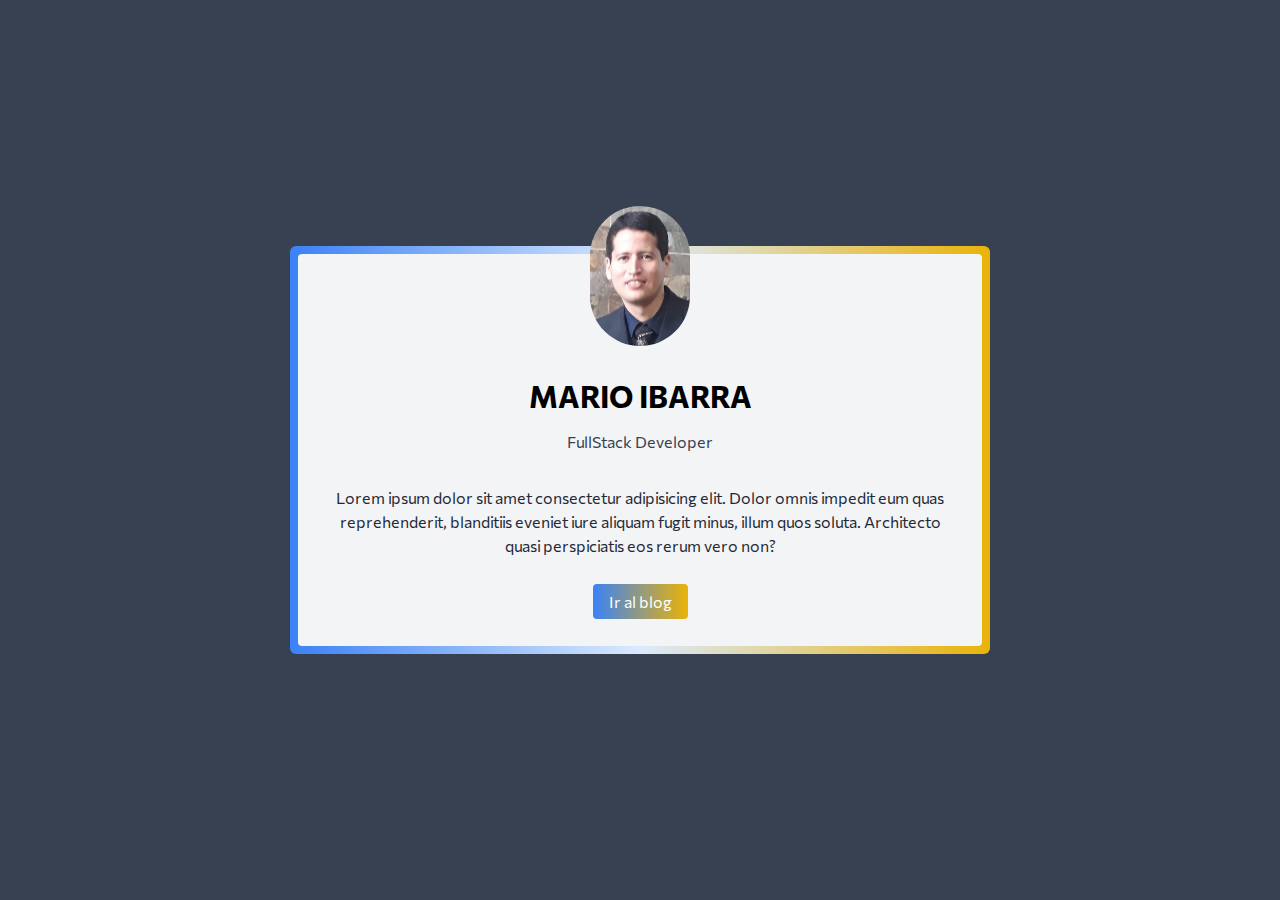
<file: index.html>
<!DOCTYPE html><html lang="en"><head><meta charSet="utf-8"/><meta name="viewport" content="width=device-width, initial-scale=1"/><link rel="preload" as="image" href="/_next/static/media/Avatar.d6619e5c.png"/><link rel="stylesheet" href="/_next/static/css/da1f3cadde6265d5.css" crossorigin="" data-precedence="next"/><link rel="preload" as="script" fetchPriority="low" href="/_next/static/chunks/webpack-406c8d252d431bb2.js" crossorigin=""/><script src="/_next/static/chunks/fd9d1056-6a96550119c59bf8.js" async="" crossorigin=""></script><script src="/_next/static/chunks/472-6847b9fba240b8b3.js" async="" crossorigin=""></script><script src="/_next/static/chunks/main-app-a6ea8ad45462d02b.js" async="" crossorigin=""></script><script src="/_next/static/chunks/326-50f44d5ee4d85c12.js" async=""></script><script src="/_next/static/chunks/app/page-41ed6f2ecc49af13.js" async=""></script><script src="/_next/static/chunks/app/not-found-11e24b2d10df4cdf.js" async=""></script><title>Home page - Create Next App</title><meta name="description" content="Generated by create next app"/><link rel="icon" href="/favicon.ico" type="image/x-icon" sizes="16x16"/><script src="/_next/static/chunks/polyfills-c67a75d1b6f99dc8.js" crossorigin="" noModule=""></script></head><body class="__className_65c207"><main class="grid min-h-screen items-center py-20 bg-gray-700"><div class="mx-auto rounded-md bg-gradient-to-r from-blue-500 via-blue-100 to-yellow-500 p-2 sm:w-[500px] md:w-[700px]"><div class="rounded bg-gray-100 p-8"><a href="/"><img src="/_next/static/media/Avatar.d6619e5c.png" alt="Imagen avatar de presentación" class="mx-auto -mt-20 mb-8 rounded-full " width="100" height="100"/></a><h1 class="text-center text-3xl font-bold uppercase">Mario Ibarra</h1><p class="mb-8 text-center text-gray-700">FullStack Developer</p><p class="mb-8 text-center">Lorem ipsum dolor sit amet consectetur adipisicing elit. Dolor omnis impedit eum quas reprehenderit, blanditiis eveniet iure aliquam fugit minus, illum quos soluta. Architecto quasi perspiciatis eos rerum vero non?</p><div class="text-center"><a class="rounded bg-gradient-to-r from-blue-500 hover:to-yellow-400 px-4 py-2 text-white hover:from-pink-500 to-yellow-500" href="/blog">Ir al blog</a></div></div></div></main><script src="/_next/static/chunks/webpack-406c8d252d431bb2.js" crossorigin="" async=""></script><script>(self.__next_f=self.__next_f||[]).push([0]);self.__next_f.push([2,null])</script><script>self.__next_f.push([1,"1:HL[\"/_next/static/css/da1f3cadde6265d5.css\",\"style\",{\"crossOrigin\":\"\"}]\n0:\"$L2\"\n"])</script><script>self.__next_f.push([1,"3:I[3728,[],\"\"]\n5:I[9928,[],\"\"]\n6:I[8326,[\"326\",\"static/chunks/326-50f44d5ee4d85c12.js\",\"931\",\"static/chunks/app/page-41ed6f2ecc49af13.js\"],\"\"]\n7:I[6954,[],\"\"]\n8:I[7264,[],\"\"]\n9:I[3619,[\"160\",\"static/chunks/app/not-found-11e24b2d10df4cdf.js\"],\"\"]\n"])</script><script>self.__next_f.push([1,"2:[[[\"$\",\"link\",\"0\",{\"rel\":\"stylesheet\",\"href\":\"/_next/static/css/da1f3cadde6265d5.css\",\"precedence\":\"next\",\"crossOrigin\":\"\"}]],[\"$\",\"$L3\",null,{\"buildId\":\"PLJmHe5l4xz9S5TFniEql\",\"assetPrefix\":\"\",\"initialCanonicalUrl\":\"/\",\"initialTree\":[\"\",{\"children\":[\"__PAGE__\",{}]},\"$undefined\",\"$undefined\",true],\"initialHead\":[false,\"$L4\"],\"globalErrorComponent\":\"$5\",\"children\":[null,[\"$\",\"html\",null,{\"lang\":\"en\",\"children\":[\"$\",\"body\",null,{\"className\":\"__className_65c207\",\"children\":[\"$\",\"main\",null,{\"className\":\"grid min-h-screen items-center py-20 bg-gray-700\",\"children\":[\"$\",\"div\",null,{\"className\":\"mx-auto rounded-md bg-gradient-to-r from-blue-500 via-blue-100 to-yellow-500 p-2 sm:w-[500px] md:w-[700px]\",\"children\":[\"$\",\"div\",null,{\"className\":\"rounded bg-gray-100 p-8\",\"children\":[[\"$\",\"$L6\",null,{\"href\":\"/\",\"children\":[\"$\",\"img\",null,{\"src\":\"/_next/static/media/Avatar.d6619e5c.png\",\"alt\":\"Imagen avatar de presentación\",\"className\":\"mx-auto -mt-20 mb-8 rounded-full \",\"width\":100,\"height\":100}]}],[\"$\",\"$L7\",null,{\"parallelRouterKey\":\"children\",\"segmentPath\":[\"children\"],\"loading\":\"$undefined\",\"loadingStyles\":\"$undefined\",\"hasLoading\":false,\"error\":\"$undefined\",\"errorStyles\":\"$undefined\",\"template\":[\"$\",\"$L8\",null,{}],\"templateStyles\":\"$undefined\",\"notFound\":[\"$\",\"$L9\",null,{}],\"notFoundStyles\":[],\"childProp\":{\"current\":[\"$La\",[[\"$\",\"h1\",null,{\"className\":\"text-center text-3xl font-bold uppercase\",\"children\":\"Mario Ibarra\"}],[\"$\",\"p\",null,{\"className\":\"mb-8 text-center text-gray-700\",\"children\":\"FullStack Developer\"}],[\"$\",\"p\",null,{\"className\":\"mb-8 text-center\",\"children\":\"Lorem ipsum dolor sit amet consectetur adipisicing elit. Dolor omnis impedit eum quas reprehenderit, blanditiis eveniet iure aliquam fugit minus, illum quos soluta. Architecto quasi perspiciatis eos rerum vero non?\"}],[\"$\",\"div\",null,{\"className\":\"text-center\",\"children\":[\"$\",\"$L6\",null,{\"href\":\"/blog\",\"className\":\"rounded bg-gradient-to-r from-blue-500 hover:to-yellow-400 px-4 py-2 text-white hover:from-pink-500 to-yellow-500\",\"children\":\"Ir al blog\"}]}]],null],\"segment\":\"__PAGE__\"},\"styles\":[]}]]}]}]}]}]}],null]}]]\n"])</script><script>self.__next_f.push([1,"4:[[\"$\",\"meta\",\"0\",{\"charSet\":\"utf-8\"}],[\"$\",\"title\",\"1\",{\"children\":\"Home page - Create Next App\"}],[\"$\",\"meta\",\"2\",{\"name\":\"description\",\"content\":\"Generated by create next app\"}],[\"$\",\"meta\",\"3\",{\"name\":\"viewport\",\"content\":\"width=device-width, initial-scale=1\"}],[\"$\",\"link\",\"4\",{\"rel\":\"icon\",\"href\":\"/favicon.ico\",\"type\":\"image/x-icon\",\"sizes\":\"16x16\"}]]\na:null\n"])</script></body></html>
</file>
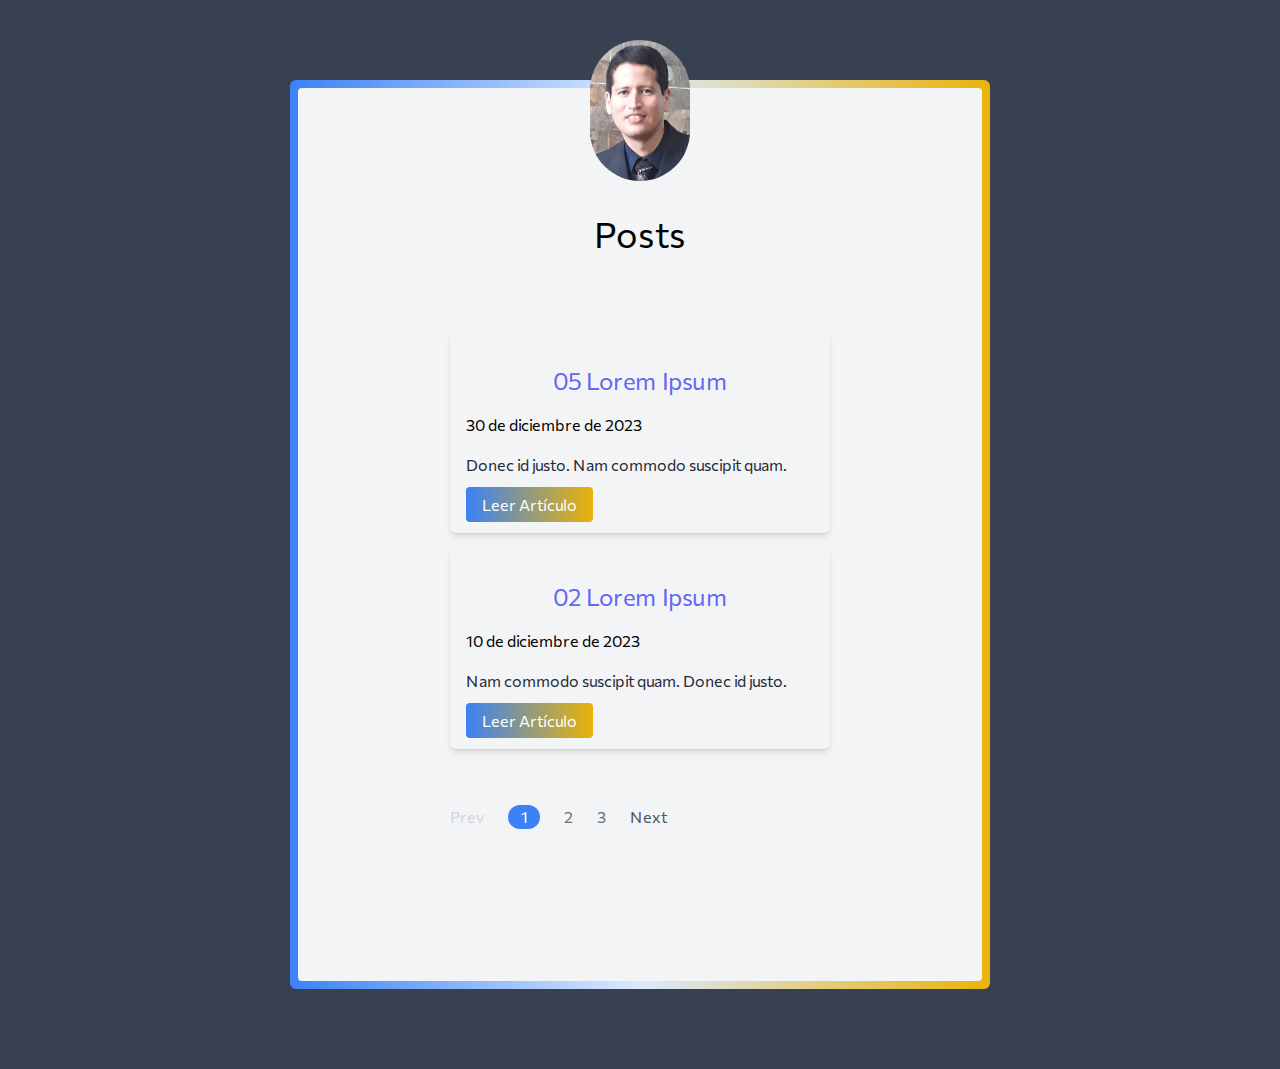
<file: blog.html>
<!DOCTYPE html><html lang="en"><head><meta charSet="utf-8"/><meta name="viewport" content="width=device-width, initial-scale=1"/><link rel="preload" as="image" href="/_next/static/media/Avatar.d6619e5c.png"/><link rel="stylesheet" href="/_next/static/css/da1f3cadde6265d5.css" crossorigin="" data-precedence="next"/><link rel="preload" as="script" fetchPriority="low" href="/_next/static/chunks/webpack-406c8d252d431bb2.js" crossorigin=""/><script src="/_next/static/chunks/fd9d1056-6a96550119c59bf8.js" async="" crossorigin=""></script><script src="/_next/static/chunks/472-6847b9fba240b8b3.js" async="" crossorigin=""></script><script src="/_next/static/chunks/main-app-a6ea8ad45462d02b.js" async="" crossorigin=""></script><script src="/_next/static/chunks/326-50f44d5ee4d85c12.js" async=""></script><script src="/_next/static/chunks/app/blog/page-c5eacfb3870483d4.js" async=""></script><script src="/_next/static/chunks/app/not-found-11e24b2d10df4cdf.js" async=""></script><title>Create Next App</title><meta name="description" content="Generated by create next app"/><link rel="icon" href="/favicon.ico" type="image/x-icon" sizes="16x16"/><script src="/_next/static/chunks/polyfills-c67a75d1b6f99dc8.js" crossorigin="" noModule=""></script></head><body class="__className_65c207"><main class="grid min-h-screen items-center py-20 bg-gray-700"><div class="mx-auto rounded-md bg-gradient-to-r from-blue-500 via-blue-100 to-yellow-500 p-2 sm:w-[500px] md:w-[700px]"><div class="rounded bg-gray-100 p-8"><a href="/"><img src="/_next/static/media/Avatar.d6619e5c.png" alt="Imagen avatar de presentación" class="mx-auto -mt-20 mb-8 rounded-full " width="100" height="100"/></a><div><h1 class="text-center my-4 text-4xl">Posts</h1><div class="grid gap-4 m-20"><article class="shadow-md p-4 rounded-md ml-10 mr-10"><h2 class="text-2xl"><a href="/blog/05-blog">05 Lorem Ipsum</a></h2><time>30 de diciembre de 2023</time><p>Donec id justo. Nam commodo suscipit quam.</p><a class="rounded bg-gradient-to-r from-blue-500 hover:to-yellow-400 px-4 py-2 text-white hover:from-pink-500 to-yellow-500" href="/blog/05-blog">Leer Artículo</a></article><article class="shadow-md p-4 rounded-md ml-10 mr-10"><h2 class="text-2xl"><a href="/blog/02-blog">02 Lorem Ipsum</a></h2><time>10 de diciembre de 2023</time><p>Nam commodo suscipit quam. Donec id justo.</p><a class="rounded bg-gradient-to-r from-blue-500 hover:to-yellow-400 px-4 py-2 text-white hover:from-pink-500 to-yellow-500" href="/blog/02-blog">Leer Artículo</a></article><div class="flex gap-6 m-10"><a class="text-center text-gray-300 pointer-events-none " href="/">Prev</a><a class="bg-blue-500 rounded-full w-8 text-center text-white pointer-events-none" href="/pages/1">1</a><a class="text-center text-gray-500" href="/pages/2">2</a><a class="text-center text-gray-500" href="/pages/3">3</a><a class="text-center text-gray-600" href="/pages/2">Next</a></div></div></div></div></div></main><script src="/_next/static/chunks/webpack-406c8d252d431bb2.js" crossorigin="" async=""></script><script>(self.__next_f=self.__next_f||[]).push([0]);self.__next_f.push([2,null])</script><script>self.__next_f.push([1,"1:HL[\"/_next/static/css/da1f3cadde6265d5.css\",\"style\",{\"crossOrigin\":\"\"}]\n0:\"$L2\"\n"])</script><script>self.__next_f.push([1,"3:I[3728,[],\"\"]\n5:I[9928,[],\"\"]\n6:I[8326,[\"326\",\"static/chunks/326-50f44d5ee4d85c12.js\",\"404\",\"static/chunks/app/blog/page-c5eacfb3870483d4.js\"],\"\"]\n7:I[6954,[],\"\"]\n8:I[7264,[],\"\"]\n9:I[3619,[\"160\",\"static/chunks/app/not-found-11e24b2d10df4cdf.js\"],\"\"]\n"])</script><script>self.__next_f.push([1,"2:[[[\"$\",\"link\",\"0\",{\"rel\":\"stylesheet\",\"href\":\"/_next/static/css/da1f3cadde6265d5.css\",\"precedence\":\"next\",\"crossOrigin\":\"\"}]],[\"$\",\"$L3\",null,{\"buildId\":\"PLJmHe5l4xz9S5TFniEql\",\"assetPrefix\":\"\",\"initialCanonicalUrl\":\"/blog\",\"initialTree\":[\"\",{\"children\":[\"blog\",{\"children\":[\"__PAGE__\",{}]}]},\"$undefined\",\"$undefined\",true],\"initialHead\":[false,\"$L4\"],\"globalErrorComponent\":\"$5\",\"children\":[null,[\"$\",\"html\",null,{\"lang\":\"en\",\"children\":[\"$\",\"body\",null,{\"className\":\"__className_65c207\",\"children\":[\"$\",\"main\",null,{\"className\":\"grid min-h-screen items-center py-20 bg-gray-700\",\"children\":[\"$\",\"div\",null,{\"className\":\"mx-auto rounded-md bg-gradient-to-r from-blue-500 via-blue-100 to-yellow-500 p-2 sm:w-[500px] md:w-[700px]\",\"children\":[\"$\",\"div\",null,{\"className\":\"rounded bg-gray-100 p-8\",\"children\":[[\"$\",\"$L6\",null,{\"href\":\"/\",\"children\":[\"$\",\"img\",null,{\"src\":\"/_next/static/media/Avatar.d6619e5c.png\",\"alt\":\"Imagen avatar de presentación\",\"className\":\"mx-auto -mt-20 mb-8 rounded-full \",\"width\":100,\"height\":100}]}],[\"$\",\"$L7\",null,{\"parallelRouterKey\":\"children\",\"segmentPath\":[\"children\"],\"loading\":\"$undefined\",\"loadingStyles\":\"$undefined\",\"hasLoading\":false,\"error\":\"$undefined\",\"errorStyles\":\"$undefined\",\"template\":[\"$\",\"$L8\",null,{}],\"templateStyles\":\"$undefined\",\"notFound\":[\"$\",\"$L9\",null,{}],\"notFoundStyles\":[],\"childProp\":{\"current\":[\"$\",\"$L7\",null,{\"parallelRouterKey\":\"children\",\"segmentPath\":[\"children\",\"blog\",\"children\"],\"loading\":\"$undefined\",\"loadingStyles\":\"$undefined\",\"hasLoading\":false,\"error\":\"$undefined\",\"errorStyles\":\"$undefined\",\"template\":[\"$\",\"$L8\",null,{}],\"templateStyles\":\"$undefined\",\"notFound\":\"$undefined\",\"notFoundStyles\":\"$undefined\",\"childProp\":{\"current\":[\"$La\",[\"$\",\"div\",null,{\"children\":[[\"$\",\"h1\",null,{\"className\":\"text-center my-4 text-4xl\",\"children\":\"Posts\"}],[\"$\",\"div\",null,{\"className\":\"grid gap-4 m-20\",\"children\":[[[\"$\",\"article\",null,{\"className\":\"shadow-md p-4 rounded-md ml-10 mr-10\",\"children\":[[\"$\",\"h2\",null,{\"className\":\"text-2xl\",\"children\":[\"$\",\"$L6\",null,{\"href\":\"/blog/05-blog\",\"children\":\"05 Lorem Ipsum\"}]}],[\"$\",\"time\",null,{\"children\":\"30 de diciembre de 2023\"}],[\"$\",\"p\",null,{\"children\":\"Donec id justo. Nam commodo suscipit quam.\"}],[\"$\",\"$L6\",null,{\"href\":\"/blog/05-blog\",\"className\":\"rounded bg-gradient-to-r from-blue-500 hover:to-yellow-400 px-4 py-2 text-white hover:from-pink-500 to-yellow-500\",\"children\":\"Leer Artículo\"}]]}],[\"$\",\"article\",null,{\"className\":\"shadow-md p-4 rounded-md ml-10 mr-10\",\"children\":[[\"$\",\"h2\",null,{\"className\":\"text-2xl\",\"children\":[\"$\",\"$L6\",null,{\"href\":\"/blog/02-blog\",\"children\":\"02 Lorem Ipsum\"}]}],[\"$\",\"time\",null,{\"children\":\"10 de diciembre de 2023\"}],[\"$\",\"p\",null,{\"children\":\"Nam commodo suscipit quam. Donec id justo.\"}],[\"$\",\"$L6\",null,{\"href\":\"/blog/02-blog\",\"className\":\"rounded bg-gradient-to-r from-blue-500 hover:to-yellow-400 px-4 py-2 text-white hover:from-pink-500 to-yellow-500\",\"children\":\"Leer Artículo\"}]]}]],[\"$\",\"div\",null,{\"className\":\"flex gap-6 m-10\",\"children\":[[\"$\",\"$L6\",null,{\"href\":\"/\",\"className\":\"text-center text-gray-300 pointer-events-none \",\"children\":\"Prev\"}],[[\"$\",\"$L6\",\"0\",{\"href\":\"/pages/1\",\"className\":\"bg-blue-500 rounded-full w-8 text-center text-white pointer-events-none\",\"children\":1}],[\"$\",\"$L6\",\"1\",{\"href\":\"/pages/2\",\"className\":\"text-center text-gray-500\",\"children\":2}],[\"$\",\"$L6\",\"2\",{\"href\":\"/pages/3\",\"className\":\"text-center text-gray-500\",\"children\":3}]],[\"$\",\"$L6\",null,{\"href\":\"/pages/2\",\"className\":\"text-center text-gray-600\",\"children\":\"Next\"}]]}]]}]]}],null],\"segment\":\"__PAGE__\"},\"styles\":[]}],\"segment\":\"blog\"},\"styles\":[]}]]}]}]}]}]}],null]}]]\n"])</script><script>self.__next_f.push([1,"4:[[\"$\",\"meta\",\"0\",{\"charSet\":\"utf-8\"}],[\"$\",\"title\",\"1\",{\"children\":\"Create Next App\"}],[\"$\",\"meta\",\"2\",{\"name\":\"description\",\"content\":\"Generated by create next app\"}],[\"$\",\"meta\",\"3\",{\"name\":\"viewport\",\"content\":\"width=device-width, initial-scale=1\"}],[\"$\",\"link\",\"4\",{\"rel\":\"icon\",\"href\":\"/favicon.ico\",\"type\":\"image/x-icon\",\"sizes\":\"16x16\"}]]\na:null\n"])</script></body></html>
</file>
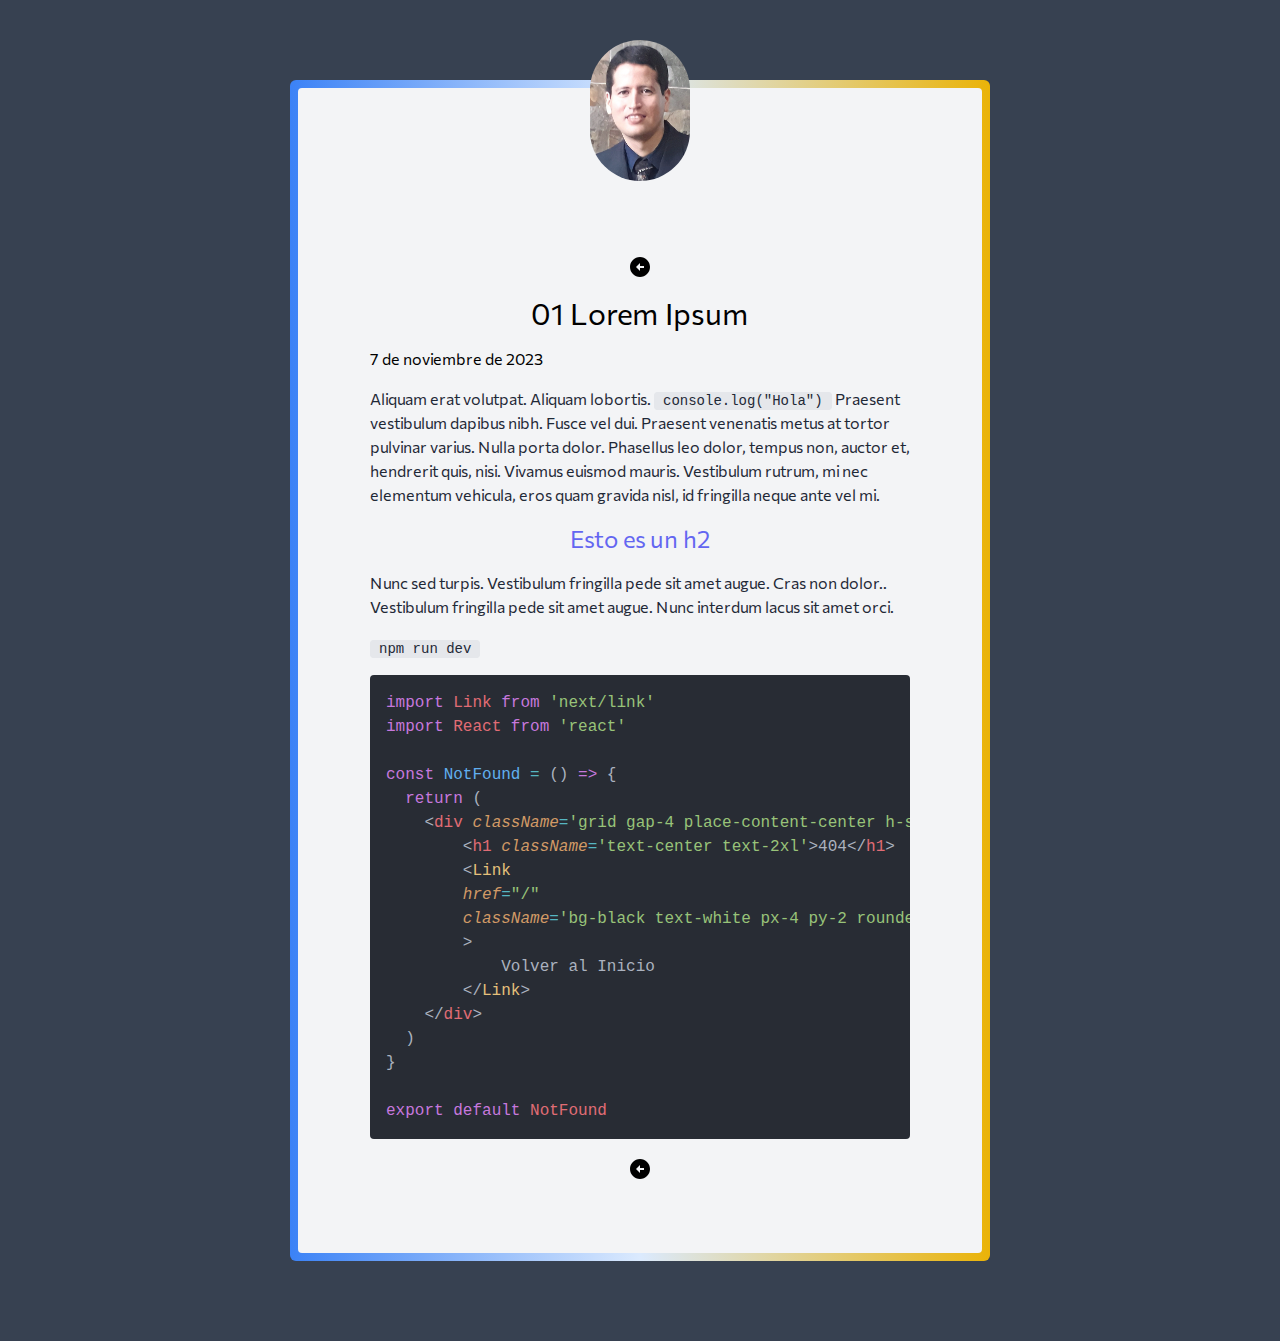
<file: blog/01-blog.html>
<!DOCTYPE html><html lang="en"><head><meta charSet="utf-8"/><meta name="viewport" content="width=device-width, initial-scale=1"/><link rel="preload" as="image" href="/_next/static/media/Avatar.d6619e5c.png"/><link rel="stylesheet" href="/_next/static/css/da1f3cadde6265d5.css" crossorigin="" data-precedence="next"/><link rel="preload" as="script" fetchPriority="low" href="/_next/static/chunks/webpack-406c8d252d431bb2.js" crossorigin=""/><script src="/_next/static/chunks/fd9d1056-6a96550119c59bf8.js" async="" crossorigin=""></script><script src="/_next/static/chunks/472-6847b9fba240b8b3.js" async="" crossorigin=""></script><script src="/_next/static/chunks/main-app-a6ea8ad45462d02b.js" async="" crossorigin=""></script><script src="/_next/static/chunks/326-50f44d5ee4d85c12.js" async=""></script><script src="/_next/static/chunks/app/blog/page-c5eacfb3870483d4.js" async=""></script><script src="/_next/static/chunks/app/not-found-11e24b2d10df4cdf.js" async=""></script><script src="/_next/static/chunks/636-5e16945b42cddeca.js" async=""></script><script src="/_next/static/chunks/app/blog/%5Bslug%5D/page-48e6f8c2bee354b7.js" async=""></script><title>01 Lorem Ipsum</title><meta name="description" content="Donec id justo. Nam commodo suscipit quam."/><link rel="icon" href="/favicon.ico" type="image/x-icon" sizes="16x16"/><script src="/_next/static/chunks/polyfills-c67a75d1b6f99dc8.js" crossorigin="" noModule=""></script></head><body class="__className_65c207"><main class="grid min-h-screen items-center py-20 bg-gray-700"><div class="mx-auto rounded-md bg-gradient-to-r from-blue-500 via-blue-100 to-yellow-500 p-2 sm:w-[500px] md:w-[700px]"><div class="rounded bg-gray-100 p-8"><a href="/"><img src="/_next/static/media/Avatar.d6619e5c.png" alt="Imagen avatar de presentación" class="mx-auto -mt-20 mb-8 rounded-full " width="100" height="100"/></a><div class="p-10"><div class="text-center"><button type="button" class=""><style data-emotion="css vubbuv">.css-vubbuv{-webkit-user-select:none;-moz-user-select:none;-ms-user-select:none;user-select:none;width:1em;height:1em;display:inline-block;fill:currentColor;-webkit-flex-shrink:0;-ms-flex-negative:0;flex-shrink:0;-webkit-transition:fill 200ms cubic-bezier(0.4, 0, 0.2, 1) 0ms;transition:fill 200ms cubic-bezier(0.4, 0, 0.2, 1) 0ms;font-size:1.5rem;}</style><style data-emotion="css 1tdger0">.css-1tdger0{-webkit-user-select:none;-moz-user-select:none;-ms-user-select:none;user-select:none;width:1em;height:1em;display:inline-block;fill:currentColor;-webkit-flex-shrink:0;-ms-flex-negative:0;flex-shrink:0;-webkit-transition:fill 200ms cubic-bezier(0.4, 0, 0.2, 1) 0ms;transition:fill 200ms cubic-bezier(0.4, 0, 0.2, 1) 0ms;font-size:1.5rem;-webkit-user-select:none;-moz-user-select:none;-ms-user-select:none;user-select:none;width:1em;height:1em;display:inline-block;fill:currentColor;-webkit-flex-shrink:0;-ms-flex-negative:0;flex-shrink:0;-webkit-transition:fill 200ms cubic-bezier(0.4, 0, 0.2, 1) 0ms;transition:fill 200ms cubic-bezier(0.4, 0, 0.2, 1) 0ms;font-size:1.5rem;}</style><svg class="MuiSvgIcon-root MuiSvgIcon-fontSizeMedium MuiSvgIcon-root MuiSvgIcon-fontSizeMedium css-1tdger0" focusable="false" aria-hidden="true" viewBox="0 0 24 24" data-testid="ArrowCircleLeftIcon"><path d="M2 12c0 5.52 4.48 10 10 10s10-4.48 10-10S17.52 2 12 2 2 6.48 2 12zm10-1h4v2h-4v3l-4-4 4-4v3z"></path></svg></button></div><h1 class="text-center my-4 text-3xl">01 Lorem Ipsum</h1><time>7 de noviembre de 2023</time><p>Aliquam erat volutpat. Aliquam lobortis. <code>console.log(&quot;Hola&quot;)</code> Praesent vestibulum dapibus nibh.
Fusce vel dui. Praesent venenatis metus at tortor pulvinar varius. Nulla porta dolor.
Phasellus leo dolor, tempus non, auctor et, hendrerit quis, nisi. Vivamus euismod mauris.
Vestibulum rutrum, mi nec elementum vehicula, eros quam gravida nisl, id fringilla neque ante vel mi.</p>
<h2>Esto es un h2</h2>
<p>Nunc sed turpis. Vestibulum fringilla pede sit amet augue. Cras non dolor..
Vestibulum fringilla pede sit amet augue. Nunc interdum lacus sit amet orci.</p>
<p><code>npm run dev</code></p>
<div data-rehype-pretty-code-fragment=""><pre class="one-dark-pro" style="background-color:#282c34" tabindex="0" data-language="tsx" data-theme="default"><code data-language="tsx" data-theme="default" style="display:grid"><span data-line=""><span style="color:#C678DD">import</span><span style="color:#ABB2BF"> </span><span style="color:#E06C75">Link</span><span style="color:#ABB2BF"> </span><span style="color:#C678DD">from</span><span style="color:#ABB2BF"> </span><span style="color:#98C379">&#x27;next/link&#x27;</span></span>
<span data-line=""><span style="color:#C678DD">import</span><span style="color:#ABB2BF"> </span><span style="color:#E06C75">React</span><span style="color:#ABB2BF"> </span><span style="color:#C678DD">from</span><span style="color:#ABB2BF"> </span><span style="color:#98C379">&#x27;react&#x27;</span></span>
<span data-line=""> </span>
<span data-line=""><span style="color:#C678DD">const</span><span style="color:#ABB2BF"> </span><span style="color:#61AFEF">NotFound</span><span style="color:#ABB2BF"> </span><span style="color:#56B6C2">=</span><span style="color:#ABB2BF"> () </span><span style="color:#C678DD">=&gt;</span><span style="color:#ABB2BF"> {</span></span>
<span data-line=""><span style="color:#ABB2BF">  </span><span style="color:#C678DD">return</span><span style="color:#ABB2BF"> (</span></span>
<span data-line=""><span style="color:#ABB2BF">    &lt;</span><span style="color:#E06C75">div</span><span style="color:#ABB2BF"> </span><span style="color:#D19A66;font-style:italic">className</span><span style="color:#56B6C2">=</span><span style="color:#98C379">&#x27;grid gap-4 place-content-center h-screen&#x27;</span><span style="color:#ABB2BF">&gt;</span></span>
<span data-line=""><span style="color:#ABB2BF">        &lt;</span><span style="color:#E06C75">h1</span><span style="color:#ABB2BF"> </span><span style="color:#D19A66;font-style:italic">className</span><span style="color:#56B6C2">=</span><span style="color:#98C379">&#x27;text-center text-2xl&#x27;</span><span style="color:#ABB2BF">&gt;404&lt;/</span><span style="color:#E06C75">h1</span><span style="color:#ABB2BF">&gt;</span></span>
<span data-line=""><span style="color:#ABB2BF">        &lt;</span><span style="color:#E5C07B">Link</span><span style="color:#ABB2BF"> </span></span>
<span data-line=""><span style="color:#ABB2BF">        </span><span style="color:#D19A66;font-style:italic">href</span><span style="color:#56B6C2">=</span><span style="color:#98C379">&quot;/&quot;</span></span>
<span data-line=""><span style="color:#ABB2BF">        </span><span style="color:#D19A66;font-style:italic">className</span><span style="color:#56B6C2">=</span><span style="color:#98C379">&#x27;bg-black text-white px-4 py-2 rounded hover:bg-slate-700&#x27;</span></span>
<span data-line=""><span style="color:#ABB2BF">        &gt;</span></span>
<span data-line=""><span style="color:#ABB2BF">            Volver al Inicio</span></span>
<span data-line=""><span style="color:#ABB2BF">        &lt;/</span><span style="color:#E5C07B">Link</span><span style="color:#ABB2BF">&gt;</span></span>
<span data-line=""><span style="color:#ABB2BF">    &lt;/</span><span style="color:#E06C75">div</span><span style="color:#ABB2BF">&gt;</span></span>
<span data-line=""><span style="color:#ABB2BF">  )</span></span>
<span data-line=""><span style="color:#ABB2BF">}</span></span>
<span data-line=""> </span>
<span data-line=""><span style="color:#C678DD">export</span><span style="color:#ABB2BF"> </span><span style="color:#C678DD">default</span><span style="color:#ABB2BF"> </span><span style="color:#E06C75">NotFound</span></span></code></pre></div><div class="text-center"><button type="button" class=""><style data-emotion="css vubbuv">.css-vubbuv{-webkit-user-select:none;-moz-user-select:none;-ms-user-select:none;user-select:none;width:1em;height:1em;display:inline-block;fill:currentColor;-webkit-flex-shrink:0;-ms-flex-negative:0;flex-shrink:0;-webkit-transition:fill 200ms cubic-bezier(0.4, 0, 0.2, 1) 0ms;transition:fill 200ms cubic-bezier(0.4, 0, 0.2, 1) 0ms;font-size:1.5rem;}</style><style data-emotion="css 1tdger0">.css-1tdger0{-webkit-user-select:none;-moz-user-select:none;-ms-user-select:none;user-select:none;width:1em;height:1em;display:inline-block;fill:currentColor;-webkit-flex-shrink:0;-ms-flex-negative:0;flex-shrink:0;-webkit-transition:fill 200ms cubic-bezier(0.4, 0, 0.2, 1) 0ms;transition:fill 200ms cubic-bezier(0.4, 0, 0.2, 1) 0ms;font-size:1.5rem;-webkit-user-select:none;-moz-user-select:none;-ms-user-select:none;user-select:none;width:1em;height:1em;display:inline-block;fill:currentColor;-webkit-flex-shrink:0;-ms-flex-negative:0;flex-shrink:0;-webkit-transition:fill 200ms cubic-bezier(0.4, 0, 0.2, 1) 0ms;transition:fill 200ms cubic-bezier(0.4, 0, 0.2, 1) 0ms;font-size:1.5rem;}</style><svg class="MuiSvgIcon-root MuiSvgIcon-fontSizeMedium MuiSvgIcon-root MuiSvgIcon-fontSizeMedium css-1tdger0" focusable="false" aria-hidden="true" viewBox="0 0 24 24" data-testid="ArrowCircleLeftIcon"><path d="M2 12c0 5.52 4.48 10 10 10s10-4.48 10-10S17.52 2 12 2 2 6.48 2 12zm10-1h4v2h-4v3l-4-4 4-4v3z"></path></svg></button></div></div></div></div></main><script src="/_next/static/chunks/webpack-406c8d252d431bb2.js" crossorigin="" async=""></script><script>(self.__next_f=self.__next_f||[]).push([0]);self.__next_f.push([2,null])</script><script>self.__next_f.push([1,"1:HL[\"/_next/static/css/da1f3cadde6265d5.css\",\"style\",{\"crossOrigin\":\"\"}]\n0:\"$L2\"\n"])</script><script>self.__next_f.push([1,"3:I[3728,[],\"\"]\n5:I[9928,[],\"\"]\n6:I[8326,[\"326\",\"static/chunks/326-50f44d5ee4d85c12.js\",\"404\",\"static/chunks/app/blog/page-c5eacfb3870483d4.js\"],\"\"]\n7:I[6954,[],\"\"]\n8:I[7264,[],\"\"]\n9:I[3619,[\"160\",\"static/chunks/app/not-found-11e24b2d10df4cdf.js\"],\"\"]\nb:I[2674,[\"636\",\"static/chunks/636-5e16945b42cddeca.js\",\"308\",\"static/chunks/app/blog/%5Bslug%5D/page-48e6f8c2bee354b7.js\"],\"\"]\nc:I[8855,[\"636\",\"static/chunks/636-5e16945b42cddeca.js\",\"308\",\"static/chunks/app/blog/%5Bslug%5D/page-48e6f8c2bee354b7.js\"],\"\"]\nd:I["])</script><script>self.__next_f.push([1,"4210,[\"636\",\"static/chunks/636-5e16945b42cddeca.js\",\"308\",\"static/chunks/app/blog/%5Bslug%5D/page-48e6f8c2bee354b7.js\"],\"\"]\n"])</script><script>self.__next_f.push([1,"2:[[[\"$\",\"link\",\"0\",{\"rel\":\"stylesheet\",\"href\":\"/_next/static/css/da1f3cadde6265d5.css\",\"precedence\":\"next\",\"crossOrigin\":\"\"}]],[\"$\",\"$L3\",null,{\"buildId\":\"PLJmHe5l4xz9S5TFniEql\",\"assetPrefix\":\"\",\"initialCanonicalUrl\":\"/blog/01-blog\",\"initialTree\":[\"\",{\"children\":[\"blog\",{\"children\":[[\"slug\",\"01-blog\",\"d\"],{\"children\":[\"__PAGE__?{\\\"slug\\\":\\\"01-blog\\\"}\",{}]}]}]},\"$undefined\",\"$undefined\",true],\"initialHead\":[false,\"$L4\"],\"globalErrorComponent\":\"$5\",\"children\":[null,[\"$\",\"html\",null,{\"lang\":\"en\",\"children\":[\"$\",\"body\",null,{\"className\":\"__className_65c207\",\"children\":[\"$\",\"main\",null,{\"className\":\"grid min-h-screen items-center py-20 bg-gray-700\",\"children\":[\"$\",\"div\",null,{\"className\":\"mx-auto rounded-md bg-gradient-to-r from-blue-500 via-blue-100 to-yellow-500 p-2 sm:w-[500px] md:w-[700px]\",\"children\":[\"$\",\"div\",null,{\"className\":\"rounded bg-gray-100 p-8\",\"children\":[[\"$\",\"$L6\",null,{\"href\":\"/\",\"children\":[\"$\",\"img\",null,{\"src\":\"/_next/static/media/Avatar.d6619e5c.png\",\"alt\":\"Imagen avatar de presentación\",\"className\":\"mx-auto -mt-20 mb-8 rounded-full \",\"width\":100,\"height\":100}]}],[\"$\",\"$L7\",null,{\"parallelRouterKey\":\"children\",\"segmentPath\":[\"children\"],\"loading\":\"$undefined\",\"loadingStyles\":\"$undefined\",\"hasLoading\":false,\"error\":\"$undefined\",\"errorStyles\":\"$undefined\",\"template\":[\"$\",\"$L8\",null,{}],\"templateStyles\":\"$undefined\",\"notFound\":[\"$\",\"$L9\",null,{}],\"notFoundStyles\":[],\"childProp\":{\"current\":[\"$\",\"$L7\",null,{\"parallelRouterKey\":\"children\",\"segmentPath\":[\"children\",\"blog\",\"children\"],\"loading\":\"$undefined\",\"loadingStyles\":\"$undefined\",\"hasLoading\":false,\"error\":\"$undefined\",\"errorStyles\":\"$undefined\",\"template\":[\"$\",\"$L8\",null,{}],\"templateStyles\":\"$undefined\",\"notFound\":\"$undefined\",\"notFoundStyles\":\"$undefined\",\"childProp\":{\"current\":[\"$\",\"$L7\",null,{\"parallelRouterKey\":\"children\",\"segmentPath\":[\"children\",\"blog\",\"children\",[\"slug\",\"01-blog\",\"d\"],\"children\"],\"loading\":\"$undefined\",\"loadingStyles\":\"$undefined\",\"hasLoading\":false,\"error\":\"$undefined\",\"errorStyles\":\"$undefined\",\"template\":[\"$\",\"$L8\",null,{}],\"templateStyles\":\"$undefined\",\"notFound\":\"$undefined\",\"notFoundStyles\":\"$undefined\",\"childProp\":{\"current\":[\"$La\",[\"$\",\"div\",null,{\"className\":\"p-10\",\"children\":[[\"$\",\"div\",null,{\"className\":\"text-center\",\"children\":[\"$\",\"$Lb\",null,{\"text\":\"\",\"children\":[\"$\",\"$Lc\",null,{\"component\":\"$d\",\"inheritViewBox\":true}]}]}],[\"$\",\"h1\",null,{\"className\":\"text-center my-4 text-3xl\",\"children\":\"01 Lorem Ipsum\"}],[\"$\",\"time\",null,{\"children\":\"7 de noviembre de 2023\"}],[[\"$\",\"p\",null,{\"children\":[\"Aliquam erat volutpat. Aliquam lobortis. \",[\"$\",\"code\",null,{\"children\":\"console.log(\\\"Hola\\\")\"}],\" Praesent vestibulum dapibus nibh.\\r\\nFusce vel dui. Praesent venenatis metus at tortor pulvinar varius. Nulla porta dolor.\\r\\nPhasellus leo dolor, tempus non, auctor et, hendrerit quis, nisi. Vivamus euismod mauris.\\r\\nVestibulum rutrum, mi nec elementum vehicula, eros quam gravida nisl, id fringilla neque ante vel mi.\"]}],\"\\n\",[\"$\",\"h2\",null,{\"children\":\"Esto es un h2\"}],\"\\n\",[\"$\",\"p\",null,{\"children\":\"Nunc sed turpis. Vestibulum fringilla pede sit amet augue. Cras non dolor..\\r\\nVestibulum fringilla pede sit amet augue. Nunc interdum lacus sit amet orci.\"}],\"\\n\",[\"$\",\"p\",null,{\"children\":[\"$\",\"code\",null,{\"children\":\"npm run dev\"}]}],\"\\n\",[\"$\",\"div\",null,{\"data-rehype-pretty-code-fragment\":\"\",\"children\":[\"$\",\"pre\",null,{\"className\":\"one-dark-pro\",\"style\":{\"backgroundColor\":\"#282c34\"},\"tabIndex\":\"0\",\"data-language\":\"tsx\",\"data-theme\":\"default\",\"children\":[\"$\",\"code\",null,{\"data-language\":\"tsx\",\"data-theme\":\"default\",\"style\":{\"display\":\"grid\"},\"children\":[[\"$\",\"span\",null,{\"data-line\":\"\",\"children\":[[\"$\",\"span\",null,{\"style\":{\"color\":\"#C678DD\"},\"children\":\"import\"}],[\"$\",\"span\",null,{\"style\":{\"color\":\"#ABB2BF\"},\"children\":\" \"}],[\"$\",\"span\",null,{\"style\":{\"color\":\"#E06C75\"},\"children\":\"Link\"}],[\"$\",\"span\",null,{\"style\":{\"color\":\"#ABB2BF\"},\"children\":\" \"}],[\"$\",\"span\",null,{\"style\":{\"color\":\"#C678DD\"},\"children\":\"from\"}],[\"$\",\"span\",null,{\"style\":{\"color\":\"#ABB2BF\"},\"children\":\" \"}],[\"$\",\"span\",null,{\"style\":{\"color\":\"#98C379\"},\"children\":\"'next/link'\"}]]}],\"\\n\",[\"$\",\"span\",null,{\"data-line\":\"\",\"children\":[[\"$\",\"span\",null,{\"style\":{\"color\":\"#C678DD\"},\"children\":\"import\"}],[\"$\",\"span\",null,{\"style\":{\"color\":\"#ABB2BF\"},\"children\":\" \"}],[\"$\",\"span\",null,{\"style\":{\"color\":\"#E06C75\"},\"children\":\"React\"}],[\"$\",\"span\",null,{\"style\":{\"color\":\"#ABB2BF\"},\"children\":\" \"}],[\"$\",\"span\",null,{\"style\":{\"color\":\"#C678DD\"},\"children\":\"from\"}],[\"$\",\"span\",null,{\"style\":{\"color\":\"#ABB2BF\"},\"children\":\" \"}],[\"$\",\"span\",null,{\"style\":{\"color\":\"#98C379\"},\"children\":\"'react'\"}]]}],\"\\n\",[\"$\",\"span\",null,{\"data-line\":\"\",\"children\":\" \"}],\"\\n\",[\"$\",\"span\",null,{\"data-line\":\"\",\"children\":[[\"$\",\"span\",null,{\"style\":{\"color\":\"#C678DD\"},\"children\":\"const\"}],[\"$\",\"span\",null,{\"style\":{\"color\":\"#ABB2BF\"},\"children\":\" \"}],[\"$\",\"span\",null,{\"style\":{\"color\":\"#61AFEF\"},\"children\":\"NotFound\"}],[\"$\",\"span\",null,{\"style\":{\"color\":\"#ABB2BF\"},\"children\":\" \"}],[\"$\",\"span\",null,{\"style\":{\"color\":\"#56B6C2\"},\"children\":\"=\"}],[\"$\",\"span\",null,{\"style\":{\"color\":\"#ABB2BF\"},\"children\":\" () \"}],[\"$\",\"span\",null,{\"style\":{\"color\":\"#C678DD\"},\"children\":\"=\u003e\"}],[\"$\",\"span\",null,{\"style\":{\"color\":\"#ABB2BF\"},\"children\":\" {\"}]]}],\"\\n\",[\"$\",\"span\",null,{\"data-line\":\"\",\"children\":[[\"$\",\"span\",null,{\"style\":{\"color\":\"#ABB2BF\"},\"children\":\"  \"}],[\"$\",\"span\",null,{\"style\":{\"color\":\"#C678DD\"},\"children\":\"return\"}],[\"$\",\"span\",null,{\"style\":{\"color\":\"#ABB2BF\"},\"children\":\" (\"}]]}],\"\\n\",[\"$\",\"span\",null,{\"data-line\":\"\",\"children\":[[\"$\",\"span\",null,{\"style\":{\"color\":\"#ABB2BF\"},\"children\":\"    \u003c\"}],[\"$\",\"span\",null,{\"style\":{\"color\":\"#E06C75\"},\"children\":\"div\"}],[\"$\",\"span\",null,{\"style\":{\"color\":\"#ABB2BF\"},\"children\":\" \"}],[\"$\",\"span\",null,{\"style\":{\"color\":\"#D19A66\",\"fontStyle\":\"italic\"},\"children\":\"className\"}],[\"$\",\"span\",null,{\"style\":{\"color\":\"#56B6C2\"},\"children\":\"=\"}],[\"$\",\"span\",null,{\"style\":{\"color\":\"#98C379\"},\"children\":\"'grid gap-4 place-content-center h-screen'\"}],[\"$\",\"span\",null,{\"style\":{\"color\":\"#ABB2BF\"},\"children\":\"\u003e\"}]]}],\"\\n\",[\"$\",\"span\",null,{\"data-line\":\"\",\"children\":[[\"$\",\"span\",null,{\"style\":{\"color\":\"#ABB2BF\"},\"children\":\"        \u003c\"}],[\"$\",\"span\",null,{\"style\":{\"color\":\"#E06C75\"},\"children\":\"h1\"}],[\"$\",\"span\",null,{\"style\":{\"color\":\"#ABB2BF\"},\"children\":\" \"}],[\"$\",\"span\",null,{\"style\":{\"color\":\"#D19A66\",\"fontStyle\":\"italic\"},\"children\":\"className\"}],[\"$\",\"span\",null,{\"style\":{\"color\":\"#56B6C2\"},\"children\":\"=\"}],[\"$\",\"span\",null,{\"style\":{\"color\":\"#98C379\"},\"children\":\"'text-center text-2xl'\"}],[\"$\",\"span\",null,{\"style\":{\"color\":\"#ABB2BF\"},\"children\":\"\u003e404\u003c/\"}],[\"$\",\"span\",null,{\"style\":{\"color\":\"#E06C75\"},\"children\":\"h1\"}],[\"$\",\"span\",null,{\"style\":{\"color\":\"#ABB2BF\"},\"children\":\"\u003e\"}]]}],\"\\n\",[\"$\",\"span\",null,{\"data-line\":\"\",\"children\":[[\"$\",\"span\",null,{\"style\":{\"color\":\"#ABB2BF\"},\"children\":\"        \u003c\"}],[\"$\",\"span\",null,{\"style\":{\"color\":\"#E5C07B\"},\"children\":\"Link\"}],[\"$\",\"span\",null,{\"style\":{\"color\":\"#ABB2BF\"},\"children\":\" \"}]]}],\"\\n\",[\"$\",\"span\",null,{\"data-line\":\"\",\"children\":[[\"$\",\"span\",null,{\"style\":{\"color\":\"#ABB2BF\"},\"children\":\"        \"}],[\"$\",\"span\",null,{\"style\":{\"color\":\"#D19A66\",\"fontStyle\":\"italic\"},\"children\":\"href\"}],[\"$\",\"span\",null,{\"style\":{\"color\":\"#56B6C2\"},\"children\":\"=\"}],[\"$\",\"span\",null,{\"style\":{\"color\":\"#98C379\"},\"children\":\"\\\"/\\\"\"}]]}],\"\\n\",[\"$\",\"span\",null,{\"data-line\":\"\",\"children\":[[\"$\",\"span\",null,{\"style\":{\"color\":\"#ABB2BF\"},\"children\":\"        \"}],[\"$\",\"span\",null,{\"style\":{\"color\":\"#D19A66\",\"fontStyle\":\"italic\"},\"children\":\"className\"}],[\"$\",\"span\",null,{\"style\":{\"color\":\"#56B6C2\"},\"children\":\"=\"}],[\"$\",\"span\",null,{\"style\":{\"color\":\"#98C379\"},\"children\":\"'bg-black text-white px-4 py-2 rounded hover:bg-slate-700'\"}]]}],\"\\n\",[\"$\",\"span\",null,{\"data-line\":\"\",\"children\":[\"$\",\"span\",null,{\"style\":{\"color\":\"#ABB2BF\"},\"children\":\"        \u003e\"}]}],\"\\n\",[\"$\",\"span\",null,{\"data-line\":\"\",\"children\":[\"$\",\"span\",null,{\"style\":{\"color\":\"#ABB2BF\"},\"children\":\"            Volver al Inicio\"}]}],\"\\n\",[\"$\",\"span\",null,{\"data-line\":\"\",\"children\":[[\"$\",\"span\",null,{\"style\":{\"color\":\"#ABB2BF\"},\"children\":\"        \u003c/\"}],[\"$\",\"span\",null,{\"style\":{\"color\":\"#E5C07B\"},\"children\":\"Link\"}],[\"$\",\"span\",null,{\"style\":{\"color\":\"#ABB2BF\"},\"children\":\"\u003e\"}]]}],\"\\n\",[\"$\",\"span\",null,{\"data-line\":\"\",\"children\":[[\"$\",\"span\",null,{\"style\":{\"color\":\"#ABB2BF\"},\"children\":\"    \u003c/\"}],[\"$\",\"span\",null,{\"style\":{\"color\":\"#E06C75\"},\"children\":\"div\"}],[\"$\",\"span\",null,{\"style\":{\"color\":\"#ABB2BF\"},\"children\":\"\u003e\"}]]}],\"\\n\",[\"$\",\"span\",null,{\"data-line\":\"\",\"children\":[\"$\",\"span\",null,{\"style\":{\"color\":\"#ABB2BF\"},\"children\":\"  )\"}]}],\"\\n\",[\"$\",\"span\",null,{\"data-line\":\"\",\"children\":[\"$\",\"span\",null,{\"style\":{\"color\":\"#ABB2BF\"},\"children\":\"}\"}]}],\"\\n\",[\"$\",\"span\",null,{\"data-line\":\"\",\"children\":\" \"}],\"\\n\",[\"$\",\"span\",null,{\"data-line\":\"\",\"children\":[[\"$\",\"span\",null,{\"style\":{\"color\":\"#C678DD\"},\"children\":\"export\"}],[\"$\",\"span\",null,{\"style\":{\"color\":\"#ABB2BF\"},\"children\":\" \"}],[\"$\",\"span\",null,{\"style\":{\"color\":\"#C678DD\"},\"children\":\"default\"}],[\"$\",\"span\",null,{\"style\":{\"color\":\"#ABB2BF\"},\"children\":\" \"}],[\"$\",\"span\",null,{\"style\":{\"color\":\"#E06C75\"},\"children\":\"NotFound\"}]]}]]}]}]}]],[\"$\",\"div\",null,{\"className\":\"text-center\",\"children\":[\"$\",\"$Lb\",null,{\"text\":\"\",\"children\":[\"$\",\"$Lc\",null,{\"component\":\"$d\",\"inheritViewBox\":true}]}]}]]}],null],\"segment\":\"__PAGE__?{\\\"slug\\\":\\\"01-blog\\\"}\"},\"styles\":[]}],\"segment\":[\"slug\",\"01-blog\",\"d\"]},\"styles\":[]}],\"segment\":\"blog\"},\"styles\":[]}]]}]}]}]}]}],null]}]]\n"])</script><script>self.__next_f.push([1,"4:[[\"$\",\"meta\",\"0\",{\"charSet\":\"utf-8\"}],[\"$\",\"title\",\"1\",{\"children\":\"01 Lorem Ipsum\"}],[\"$\",\"meta\",\"2\",{\"name\":\"description\",\"content\":\"Donec id justo. Nam commodo suscipit quam.\"}],[\"$\",\"meta\",\"3\",{\"name\":\"viewport\",\"content\":\"width=device-width, initial-scale=1\"}],[\"$\",\"link\",\"4\",{\"rel\":\"icon\",\"href\":\"/favicon.ico\",\"type\":\"image/x-icon\",\"sizes\":\"16x16\"}]]\na:null\n"])</script></body></html>
</file>
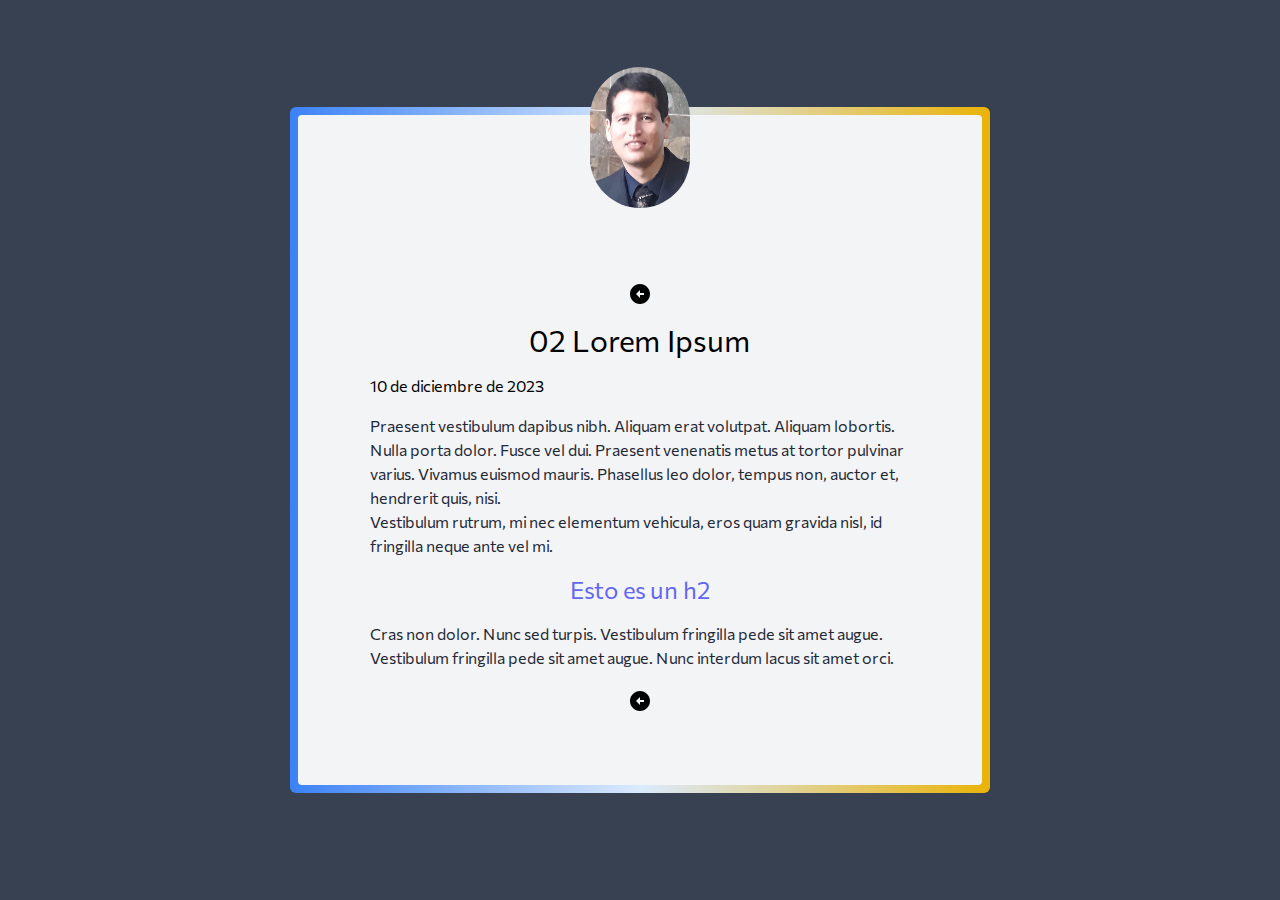
<file: blog/02-blog.html>
<!DOCTYPE html><html lang="en"><head><meta charSet="utf-8"/><meta name="viewport" content="width=device-width, initial-scale=1"/><link rel="preload" as="image" href="/_next/static/media/Avatar.d6619e5c.png"/><link rel="stylesheet" href="/_next/static/css/da1f3cadde6265d5.css" crossorigin="" data-precedence="next"/><link rel="preload" as="script" fetchPriority="low" href="/_next/static/chunks/webpack-406c8d252d431bb2.js" crossorigin=""/><script src="/_next/static/chunks/fd9d1056-6a96550119c59bf8.js" async="" crossorigin=""></script><script src="/_next/static/chunks/472-6847b9fba240b8b3.js" async="" crossorigin=""></script><script src="/_next/static/chunks/main-app-a6ea8ad45462d02b.js" async="" crossorigin=""></script><script src="/_next/static/chunks/326-50f44d5ee4d85c12.js" async=""></script><script src="/_next/static/chunks/app/blog/page-c5eacfb3870483d4.js" async=""></script><script src="/_next/static/chunks/app/not-found-11e24b2d10df4cdf.js" async=""></script><script src="/_next/static/chunks/636-5e16945b42cddeca.js" async=""></script><script src="/_next/static/chunks/app/blog/%5Bslug%5D/page-48e6f8c2bee354b7.js" async=""></script><title>02 Lorem Ipsum</title><meta name="description" content="Nam commodo suscipit quam. Donec id justo."/><link rel="icon" href="/favicon.ico" type="image/x-icon" sizes="16x16"/><script src="/_next/static/chunks/polyfills-c67a75d1b6f99dc8.js" crossorigin="" noModule=""></script></head><body class="__className_65c207"><main class="grid min-h-screen items-center py-20 bg-gray-700"><div class="mx-auto rounded-md bg-gradient-to-r from-blue-500 via-blue-100 to-yellow-500 p-2 sm:w-[500px] md:w-[700px]"><div class="rounded bg-gray-100 p-8"><a href="/"><img src="/_next/static/media/Avatar.d6619e5c.png" alt="Imagen avatar de presentación" class="mx-auto -mt-20 mb-8 rounded-full " width="100" height="100"/></a><div class="p-10"><div class="text-center"><button type="button" class=""><style data-emotion="css vubbuv">.css-vubbuv{-webkit-user-select:none;-moz-user-select:none;-ms-user-select:none;user-select:none;width:1em;height:1em;display:inline-block;fill:currentColor;-webkit-flex-shrink:0;-ms-flex-negative:0;flex-shrink:0;-webkit-transition:fill 200ms cubic-bezier(0.4, 0, 0.2, 1) 0ms;transition:fill 200ms cubic-bezier(0.4, 0, 0.2, 1) 0ms;font-size:1.5rem;}</style><style data-emotion="css 1tdger0">.css-1tdger0{-webkit-user-select:none;-moz-user-select:none;-ms-user-select:none;user-select:none;width:1em;height:1em;display:inline-block;fill:currentColor;-webkit-flex-shrink:0;-ms-flex-negative:0;flex-shrink:0;-webkit-transition:fill 200ms cubic-bezier(0.4, 0, 0.2, 1) 0ms;transition:fill 200ms cubic-bezier(0.4, 0, 0.2, 1) 0ms;font-size:1.5rem;-webkit-user-select:none;-moz-user-select:none;-ms-user-select:none;user-select:none;width:1em;height:1em;display:inline-block;fill:currentColor;-webkit-flex-shrink:0;-ms-flex-negative:0;flex-shrink:0;-webkit-transition:fill 200ms cubic-bezier(0.4, 0, 0.2, 1) 0ms;transition:fill 200ms cubic-bezier(0.4, 0, 0.2, 1) 0ms;font-size:1.5rem;}</style><svg class="MuiSvgIcon-root MuiSvgIcon-fontSizeMedium MuiSvgIcon-root MuiSvgIcon-fontSizeMedium css-1tdger0" focusable="false" aria-hidden="true" viewBox="0 0 24 24" data-testid="ArrowCircleLeftIcon"><path d="M2 12c0 5.52 4.48 10 10 10s10-4.48 10-10S17.52 2 12 2 2 6.48 2 12zm10-1h4v2h-4v3l-4-4 4-4v3z"></path></svg></button></div><h1 class="text-center my-4 text-3xl">02 Lorem Ipsum</h1><time>10 de diciembre de 2023</time><p>Praesent vestibulum dapibus nibh. Aliquam erat volutpat. Aliquam lobortis.
Nulla porta dolor. Fusce vel dui. Praesent venenatis metus at tortor pulvinar varius.
Vivamus euismod mauris. Phasellus leo dolor, tempus non, auctor et, hendrerit quis, nisi.<br/>
<!-- -->Vestibulum rutrum, mi nec elementum vehicula, eros quam gravida nisl, id fringilla neque ante vel mi.</p>
<h2>Esto es un h2</h2>
<p>Cras non dolor. Nunc sed turpis. Vestibulum fringilla pede sit amet augue.
Vestibulum fringilla pede sit amet augue. Nunc interdum lacus sit amet orci.</p><div class="text-center"><button type="button" class=""><style data-emotion="css vubbuv">.css-vubbuv{-webkit-user-select:none;-moz-user-select:none;-ms-user-select:none;user-select:none;width:1em;height:1em;display:inline-block;fill:currentColor;-webkit-flex-shrink:0;-ms-flex-negative:0;flex-shrink:0;-webkit-transition:fill 200ms cubic-bezier(0.4, 0, 0.2, 1) 0ms;transition:fill 200ms cubic-bezier(0.4, 0, 0.2, 1) 0ms;font-size:1.5rem;}</style><style data-emotion="css 1tdger0">.css-1tdger0{-webkit-user-select:none;-moz-user-select:none;-ms-user-select:none;user-select:none;width:1em;height:1em;display:inline-block;fill:currentColor;-webkit-flex-shrink:0;-ms-flex-negative:0;flex-shrink:0;-webkit-transition:fill 200ms cubic-bezier(0.4, 0, 0.2, 1) 0ms;transition:fill 200ms cubic-bezier(0.4, 0, 0.2, 1) 0ms;font-size:1.5rem;-webkit-user-select:none;-moz-user-select:none;-ms-user-select:none;user-select:none;width:1em;height:1em;display:inline-block;fill:currentColor;-webkit-flex-shrink:0;-ms-flex-negative:0;flex-shrink:0;-webkit-transition:fill 200ms cubic-bezier(0.4, 0, 0.2, 1) 0ms;transition:fill 200ms cubic-bezier(0.4, 0, 0.2, 1) 0ms;font-size:1.5rem;}</style><svg class="MuiSvgIcon-root MuiSvgIcon-fontSizeMedium MuiSvgIcon-root MuiSvgIcon-fontSizeMedium css-1tdger0" focusable="false" aria-hidden="true" viewBox="0 0 24 24" data-testid="ArrowCircleLeftIcon"><path d="M2 12c0 5.52 4.48 10 10 10s10-4.48 10-10S17.52 2 12 2 2 6.48 2 12zm10-1h4v2h-4v3l-4-4 4-4v3z"></path></svg></button></div></div></div></div></main><script src="/_next/static/chunks/webpack-406c8d252d431bb2.js" crossorigin="" async=""></script><script>(self.__next_f=self.__next_f||[]).push([0]);self.__next_f.push([2,null])</script><script>self.__next_f.push([1,"1:HL[\"/_next/static/css/da1f3cadde6265d5.css\",\"style\",{\"crossOrigin\":\"\"}]\n0:\"$L2\"\n"])</script><script>self.__next_f.push([1,"3:I[3728,[],\"\"]\n5:I[9928,[],\"\"]\n6:I[8326,[\"326\",\"static/chunks/326-50f44d5ee4d85c12.js\",\"404\",\"static/chunks/app/blog/page-c5eacfb3870483d4.js\"],\"\"]\n7:I[6954,[],\"\"]\n8:I[7264,[],\"\"]\n9:I[3619,[\"160\",\"static/chunks/app/not-found-11e24b2d10df4cdf.js\"],\"\"]\nb:I[2674,[\"636\",\"static/chunks/636-5e16945b42cddeca.js\",\"308\",\"static/chunks/app/blog/%5Bslug%5D/page-48e6f8c2bee354b7.js\"],\"\"]\nc:I[8855,[\"636\",\"static/chunks/636-5e16945b42cddeca.js\",\"308\",\"static/chunks/app/blog/%5Bslug%5D/page-48e6f8c2bee354b7.js\"],\"\"]\nd:I["])</script><script>self.__next_f.push([1,"4210,[\"636\",\"static/chunks/636-5e16945b42cddeca.js\",\"308\",\"static/chunks/app/blog/%5Bslug%5D/page-48e6f8c2bee354b7.js\"],\"\"]\n"])</script><script>self.__next_f.push([1,"2:[[[\"$\",\"link\",\"0\",{\"rel\":\"stylesheet\",\"href\":\"/_next/static/css/da1f3cadde6265d5.css\",\"precedence\":\"next\",\"crossOrigin\":\"\"}]],[\"$\",\"$L3\",null,{\"buildId\":\"PLJmHe5l4xz9S5TFniEql\",\"assetPrefix\":\"\",\"initialCanonicalUrl\":\"/blog/02-blog\",\"initialTree\":[\"\",{\"children\":[\"blog\",{\"children\":[[\"slug\",\"02-blog\",\"d\"],{\"children\":[\"__PAGE__?{\\\"slug\\\":\\\"02-blog\\\"}\",{}]}]}]},\"$undefined\",\"$undefined\",true],\"initialHead\":[false,\"$L4\"],\"globalErrorComponent\":\"$5\",\"children\":[null,[\"$\",\"html\",null,{\"lang\":\"en\",\"children\":[\"$\",\"body\",null,{\"className\":\"__className_65c207\",\"children\":[\"$\",\"main\",null,{\"className\":\"grid min-h-screen items-center py-20 bg-gray-700\",\"children\":[\"$\",\"div\",null,{\"className\":\"mx-auto rounded-md bg-gradient-to-r from-blue-500 via-blue-100 to-yellow-500 p-2 sm:w-[500px] md:w-[700px]\",\"children\":[\"$\",\"div\",null,{\"className\":\"rounded bg-gray-100 p-8\",\"children\":[[\"$\",\"$L6\",null,{\"href\":\"/\",\"children\":[\"$\",\"img\",null,{\"src\":\"/_next/static/media/Avatar.d6619e5c.png\",\"alt\":\"Imagen avatar de presentación\",\"className\":\"mx-auto -mt-20 mb-8 rounded-full \",\"width\":100,\"height\":100}]}],[\"$\",\"$L7\",null,{\"parallelRouterKey\":\"children\",\"segmentPath\":[\"children\"],\"loading\":\"$undefined\",\"loadingStyles\":\"$undefined\",\"hasLoading\":false,\"error\":\"$undefined\",\"errorStyles\":\"$undefined\",\"template\":[\"$\",\"$L8\",null,{}],\"templateStyles\":\"$undefined\",\"notFound\":[\"$\",\"$L9\",null,{}],\"notFoundStyles\":[],\"childProp\":{\"current\":[\"$\",\"$L7\",null,{\"parallelRouterKey\":\"children\",\"segmentPath\":[\"children\",\"blog\",\"children\"],\"loading\":\"$undefined\",\"loadingStyles\":\"$undefined\",\"hasLoading\":false,\"error\":\"$undefined\",\"errorStyles\":\"$undefined\",\"template\":[\"$\",\"$L8\",null,{}],\"templateStyles\":\"$undefined\",\"notFound\":\"$undefined\",\"notFoundStyles\":\"$undefined\",\"childProp\":{\"current\":[\"$\",\"$L7\",null,{\"parallelRouterKey\":\"children\",\"segmentPath\":[\"children\",\"blog\",\"children\",[\"slug\",\"02-blog\",\"d\"],\"children\"],\"loading\":\"$undefined\",\"loadingStyles\":\"$undefined\",\"hasLoading\":false,\"error\":\"$undefined\",\"errorStyles\":\"$undefined\",\"template\":[\"$\",\"$L8\",null,{}],\"templateStyles\":\"$undefined\",\"notFound\":\"$undefined\",\"notFoundStyles\":\"$undefined\",\"childProp\":{\"current\":[\"$La\",[\"$\",\"div\",null,{\"className\":\"p-10\",\"children\":[[\"$\",\"div\",null,{\"className\":\"text-center\",\"children\":[\"$\",\"$Lb\",null,{\"text\":\"\",\"children\":[\"$\",\"$Lc\",null,{\"component\":\"$d\",\"inheritViewBox\":true}]}]}],[\"$\",\"h1\",null,{\"className\":\"text-center my-4 text-3xl\",\"children\":\"02 Lorem Ipsum\"}],[\"$\",\"time\",null,{\"children\":\"10 de diciembre de 2023\"}],[[\"$\",\"p\",null,{\"children\":[\"Praesent vestibulum dapibus nibh. Aliquam erat volutpat. Aliquam lobortis.\\r\\nNulla porta dolor. Fusce vel dui. Praesent venenatis metus at tortor pulvinar varius.\\r\\nVivamus euismod mauris. Phasellus leo dolor, tempus non, auctor et, hendrerit quis, nisi.\",[\"$\",\"br\",null,{}],\"\\n\",\"Vestibulum rutrum, mi nec elementum vehicula, eros quam gravida nisl, id fringilla neque ante vel mi.\"]}],\"\\n\",[\"$\",\"h2\",null,{\"children\":\"Esto es un h2\"}],\"\\n\",[\"$\",\"p\",null,{\"children\":\"Cras non dolor. Nunc sed turpis. Vestibulum fringilla pede sit amet augue.\\r\\nVestibulum fringilla pede sit amet augue. Nunc interdum lacus sit amet orci.\"}]],[\"$\",\"div\",null,{\"className\":\"text-center\",\"children\":[\"$\",\"$Lb\",null,{\"text\":\"\",\"children\":[\"$\",\"$Lc\",null,{\"component\":\"$d\",\"inheritViewBox\":true}]}]}]]}],null],\"segment\":\"__PAGE__?{\\\"slug\\\":\\\"02-blog\\\"}\"},\"styles\":[]}],\"segment\":[\"slug\",\"02-blog\",\"d\"]},\"styles\":[]}],\"segment\":\"blog\"},\"styles\":[]}]]}]}]}]}]}],null]}]]\n"])</script><script>self.__next_f.push([1,"4:[[\"$\",\"meta\",\"0\",{\"charSet\":\"utf-8\"}],[\"$\",\"title\",\"1\",{\"children\":\"02 Lorem Ipsum\"}],[\"$\",\"meta\",\"2\",{\"name\":\"description\",\"content\":\"Nam commodo suscipit quam. Donec id justo.\"}],[\"$\",\"meta\",\"3\",{\"name\":\"viewport\",\"content\":\"width=device-width, initial-scale=1\"}],[\"$\",\"link\",\"4\",{\"rel\":\"icon\",\"href\":\"/favicon.ico\",\"type\":\"image/x-icon\",\"sizes\":\"16x16\"}]]\na:null\n"])</script></body></html>
</file>
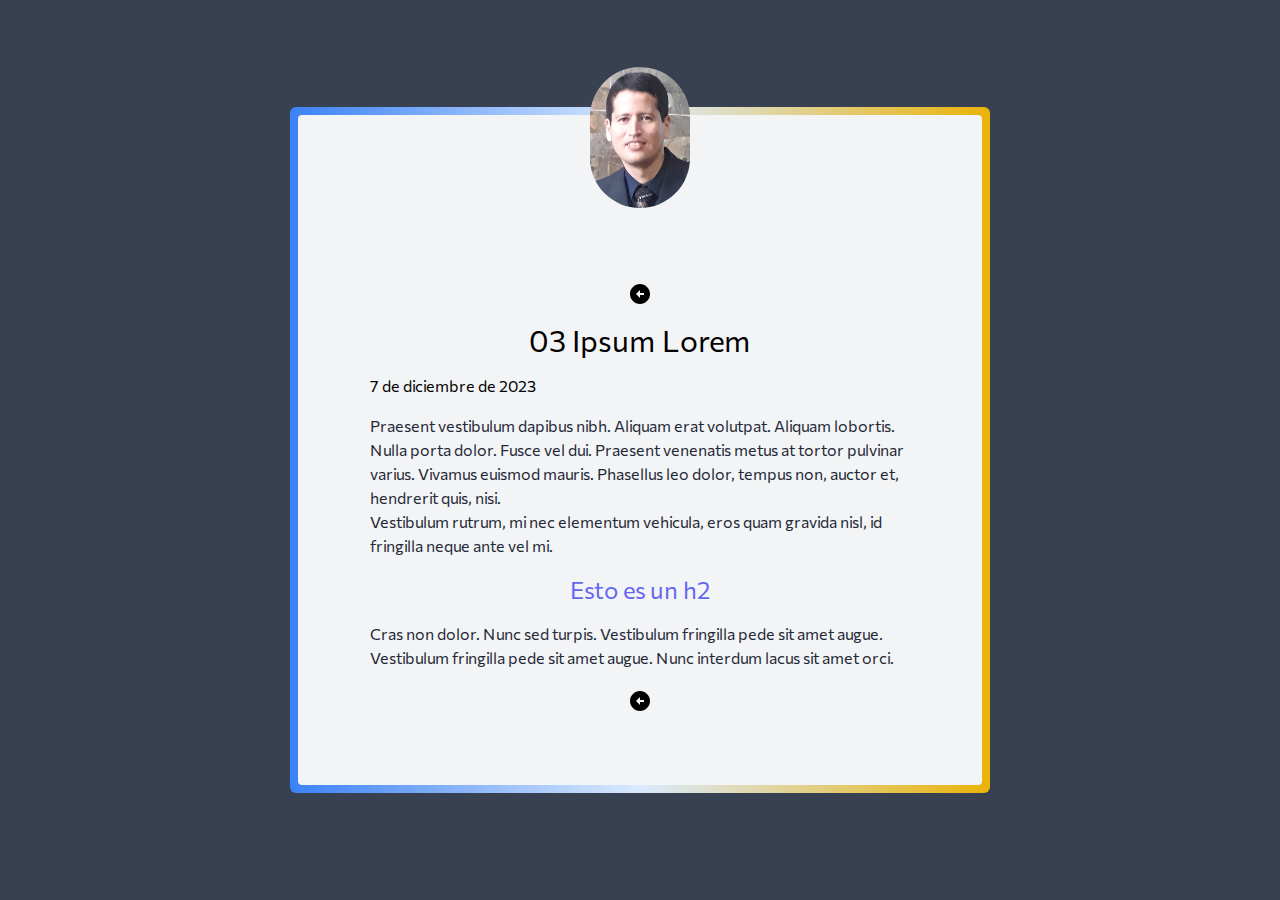
<file: blog/03-blog.html>
<!DOCTYPE html><html lang="en"><head><meta charSet="utf-8"/><meta name="viewport" content="width=device-width, initial-scale=1"/><link rel="preload" as="image" href="/_next/static/media/Avatar.d6619e5c.png"/><link rel="stylesheet" href="/_next/static/css/da1f3cadde6265d5.css" crossorigin="" data-precedence="next"/><link rel="preload" as="script" fetchPriority="low" href="/_next/static/chunks/webpack-406c8d252d431bb2.js" crossorigin=""/><script src="/_next/static/chunks/fd9d1056-6a96550119c59bf8.js" async="" crossorigin=""></script><script src="/_next/static/chunks/472-6847b9fba240b8b3.js" async="" crossorigin=""></script><script src="/_next/static/chunks/main-app-a6ea8ad45462d02b.js" async="" crossorigin=""></script><script src="/_next/static/chunks/326-50f44d5ee4d85c12.js" async=""></script><script src="/_next/static/chunks/app/blog/page-c5eacfb3870483d4.js" async=""></script><script src="/_next/static/chunks/app/not-found-11e24b2d10df4cdf.js" async=""></script><script src="/_next/static/chunks/636-5e16945b42cddeca.js" async=""></script><script src="/_next/static/chunks/app/blog/%5Bslug%5D/page-48e6f8c2bee354b7.js" async=""></script><title>03 Ipsum Lorem</title><meta name="description" content="Commodo suscipit quam. Donec id justo."/><link rel="icon" href="/favicon.ico" type="image/x-icon" sizes="16x16"/><script src="/_next/static/chunks/polyfills-c67a75d1b6f99dc8.js" crossorigin="" noModule=""></script></head><body class="__className_65c207"><main class="grid min-h-screen items-center py-20 bg-gray-700"><div class="mx-auto rounded-md bg-gradient-to-r from-blue-500 via-blue-100 to-yellow-500 p-2 sm:w-[500px] md:w-[700px]"><div class="rounded bg-gray-100 p-8"><a href="/"><img src="/_next/static/media/Avatar.d6619e5c.png" alt="Imagen avatar de presentación" class="mx-auto -mt-20 mb-8 rounded-full " width="100" height="100"/></a><div class="p-10"><div class="text-center"><button type="button" class=""><style data-emotion="css vubbuv">.css-vubbuv{-webkit-user-select:none;-moz-user-select:none;-ms-user-select:none;user-select:none;width:1em;height:1em;display:inline-block;fill:currentColor;-webkit-flex-shrink:0;-ms-flex-negative:0;flex-shrink:0;-webkit-transition:fill 200ms cubic-bezier(0.4, 0, 0.2, 1) 0ms;transition:fill 200ms cubic-bezier(0.4, 0, 0.2, 1) 0ms;font-size:1.5rem;}</style><style data-emotion="css 1tdger0">.css-1tdger0{-webkit-user-select:none;-moz-user-select:none;-ms-user-select:none;user-select:none;width:1em;height:1em;display:inline-block;fill:currentColor;-webkit-flex-shrink:0;-ms-flex-negative:0;flex-shrink:0;-webkit-transition:fill 200ms cubic-bezier(0.4, 0, 0.2, 1) 0ms;transition:fill 200ms cubic-bezier(0.4, 0, 0.2, 1) 0ms;font-size:1.5rem;-webkit-user-select:none;-moz-user-select:none;-ms-user-select:none;user-select:none;width:1em;height:1em;display:inline-block;fill:currentColor;-webkit-flex-shrink:0;-ms-flex-negative:0;flex-shrink:0;-webkit-transition:fill 200ms cubic-bezier(0.4, 0, 0.2, 1) 0ms;transition:fill 200ms cubic-bezier(0.4, 0, 0.2, 1) 0ms;font-size:1.5rem;}</style><svg class="MuiSvgIcon-root MuiSvgIcon-fontSizeMedium MuiSvgIcon-root MuiSvgIcon-fontSizeMedium css-1tdger0" focusable="false" aria-hidden="true" viewBox="0 0 24 24" data-testid="ArrowCircleLeftIcon"><path d="M2 12c0 5.52 4.48 10 10 10s10-4.48 10-10S17.52 2 12 2 2 6.48 2 12zm10-1h4v2h-4v3l-4-4 4-4v3z"></path></svg></button></div><h1 class="text-center my-4 text-3xl">03 Ipsum Lorem</h1><time>7 de diciembre de 2023</time><p>Praesent vestibulum dapibus nibh. Aliquam erat volutpat. Aliquam lobortis.
Nulla porta dolor. Fusce vel dui. Praesent venenatis metus at tortor pulvinar varius.
Vivamus euismod mauris. Phasellus leo dolor, tempus non, auctor et, hendrerit quis, nisi.<br/>
<!-- -->Vestibulum rutrum, mi nec elementum vehicula, eros quam gravida nisl, id fringilla neque ante vel mi.</p>
<h2>Esto es un h2</h2>
<p>Cras non dolor. Nunc sed turpis. Vestibulum fringilla pede sit amet augue.
Vestibulum fringilla pede sit amet augue. Nunc interdum lacus sit amet orci.</p><div class="text-center"><button type="button" class=""><style data-emotion="css vubbuv">.css-vubbuv{-webkit-user-select:none;-moz-user-select:none;-ms-user-select:none;user-select:none;width:1em;height:1em;display:inline-block;fill:currentColor;-webkit-flex-shrink:0;-ms-flex-negative:0;flex-shrink:0;-webkit-transition:fill 200ms cubic-bezier(0.4, 0, 0.2, 1) 0ms;transition:fill 200ms cubic-bezier(0.4, 0, 0.2, 1) 0ms;font-size:1.5rem;}</style><style data-emotion="css 1tdger0">.css-1tdger0{-webkit-user-select:none;-moz-user-select:none;-ms-user-select:none;user-select:none;width:1em;height:1em;display:inline-block;fill:currentColor;-webkit-flex-shrink:0;-ms-flex-negative:0;flex-shrink:0;-webkit-transition:fill 200ms cubic-bezier(0.4, 0, 0.2, 1) 0ms;transition:fill 200ms cubic-bezier(0.4, 0, 0.2, 1) 0ms;font-size:1.5rem;-webkit-user-select:none;-moz-user-select:none;-ms-user-select:none;user-select:none;width:1em;height:1em;display:inline-block;fill:currentColor;-webkit-flex-shrink:0;-ms-flex-negative:0;flex-shrink:0;-webkit-transition:fill 200ms cubic-bezier(0.4, 0, 0.2, 1) 0ms;transition:fill 200ms cubic-bezier(0.4, 0, 0.2, 1) 0ms;font-size:1.5rem;}</style><svg class="MuiSvgIcon-root MuiSvgIcon-fontSizeMedium MuiSvgIcon-root MuiSvgIcon-fontSizeMedium css-1tdger0" focusable="false" aria-hidden="true" viewBox="0 0 24 24" data-testid="ArrowCircleLeftIcon"><path d="M2 12c0 5.52 4.48 10 10 10s10-4.48 10-10S17.52 2 12 2 2 6.48 2 12zm10-1h4v2h-4v3l-4-4 4-4v3z"></path></svg></button></div></div></div></div></main><script src="/_next/static/chunks/webpack-406c8d252d431bb2.js" crossorigin="" async=""></script><script>(self.__next_f=self.__next_f||[]).push([0]);self.__next_f.push([2,null])</script><script>self.__next_f.push([1,"1:HL[\"/_next/static/css/da1f3cadde6265d5.css\",\"style\",{\"crossOrigin\":\"\"}]\n0:\"$L2\"\n"])</script><script>self.__next_f.push([1,"3:I[3728,[],\"\"]\n5:I[9928,[],\"\"]\n6:I[8326,[\"326\",\"static/chunks/326-50f44d5ee4d85c12.js\",\"404\",\"static/chunks/app/blog/page-c5eacfb3870483d4.js\"],\"\"]\n7:I[6954,[],\"\"]\n8:I[7264,[],\"\"]\n9:I[3619,[\"160\",\"static/chunks/app/not-found-11e24b2d10df4cdf.js\"],\"\"]\nb:I[2674,[\"636\",\"static/chunks/636-5e16945b42cddeca.js\",\"308\",\"static/chunks/app/blog/%5Bslug%5D/page-48e6f8c2bee354b7.js\"],\"\"]\nc:I[8855,[\"636\",\"static/chunks/636-5e16945b42cddeca.js\",\"308\",\"static/chunks/app/blog/%5Bslug%5D/page-48e6f8c2bee354b7.js\"],\"\"]\nd:I["])</script><script>self.__next_f.push([1,"4210,[\"636\",\"static/chunks/636-5e16945b42cddeca.js\",\"308\",\"static/chunks/app/blog/%5Bslug%5D/page-48e6f8c2bee354b7.js\"],\"\"]\n"])</script><script>self.__next_f.push([1,"2:[[[\"$\",\"link\",\"0\",{\"rel\":\"stylesheet\",\"href\":\"/_next/static/css/da1f3cadde6265d5.css\",\"precedence\":\"next\",\"crossOrigin\":\"\"}]],[\"$\",\"$L3\",null,{\"buildId\":\"PLJmHe5l4xz9S5TFniEql\",\"assetPrefix\":\"\",\"initialCanonicalUrl\":\"/blog/03-blog\",\"initialTree\":[\"\",{\"children\":[\"blog\",{\"children\":[[\"slug\",\"03-blog\",\"d\"],{\"children\":[\"__PAGE__?{\\\"slug\\\":\\\"03-blog\\\"}\",{}]}]}]},\"$undefined\",\"$undefined\",true],\"initialHead\":[false,\"$L4\"],\"globalErrorComponent\":\"$5\",\"children\":[null,[\"$\",\"html\",null,{\"lang\":\"en\",\"children\":[\"$\",\"body\",null,{\"className\":\"__className_65c207\",\"children\":[\"$\",\"main\",null,{\"className\":\"grid min-h-screen items-center py-20 bg-gray-700\",\"children\":[\"$\",\"div\",null,{\"className\":\"mx-auto rounded-md bg-gradient-to-r from-blue-500 via-blue-100 to-yellow-500 p-2 sm:w-[500px] md:w-[700px]\",\"children\":[\"$\",\"div\",null,{\"className\":\"rounded bg-gray-100 p-8\",\"children\":[[\"$\",\"$L6\",null,{\"href\":\"/\",\"children\":[\"$\",\"img\",null,{\"src\":\"/_next/static/media/Avatar.d6619e5c.png\",\"alt\":\"Imagen avatar de presentación\",\"className\":\"mx-auto -mt-20 mb-8 rounded-full \",\"width\":100,\"height\":100}]}],[\"$\",\"$L7\",null,{\"parallelRouterKey\":\"children\",\"segmentPath\":[\"children\"],\"loading\":\"$undefined\",\"loadingStyles\":\"$undefined\",\"hasLoading\":false,\"error\":\"$undefined\",\"errorStyles\":\"$undefined\",\"template\":[\"$\",\"$L8\",null,{}],\"templateStyles\":\"$undefined\",\"notFound\":[\"$\",\"$L9\",null,{}],\"notFoundStyles\":[],\"childProp\":{\"current\":[\"$\",\"$L7\",null,{\"parallelRouterKey\":\"children\",\"segmentPath\":[\"children\",\"blog\",\"children\"],\"loading\":\"$undefined\",\"loadingStyles\":\"$undefined\",\"hasLoading\":false,\"error\":\"$undefined\",\"errorStyles\":\"$undefined\",\"template\":[\"$\",\"$L8\",null,{}],\"templateStyles\":\"$undefined\",\"notFound\":\"$undefined\",\"notFoundStyles\":\"$undefined\",\"childProp\":{\"current\":[\"$\",\"$L7\",null,{\"parallelRouterKey\":\"children\",\"segmentPath\":[\"children\",\"blog\",\"children\",[\"slug\",\"03-blog\",\"d\"],\"children\"],\"loading\":\"$undefined\",\"loadingStyles\":\"$undefined\",\"hasLoading\":false,\"error\":\"$undefined\",\"errorStyles\":\"$undefined\",\"template\":[\"$\",\"$L8\",null,{}],\"templateStyles\":\"$undefined\",\"notFound\":\"$undefined\",\"notFoundStyles\":\"$undefined\",\"childProp\":{\"current\":[\"$La\",[\"$\",\"div\",null,{\"className\":\"p-10\",\"children\":[[\"$\",\"div\",null,{\"className\":\"text-center\",\"children\":[\"$\",\"$Lb\",null,{\"text\":\"\",\"children\":[\"$\",\"$Lc\",null,{\"component\":\"$d\",\"inheritViewBox\":true}]}]}],[\"$\",\"h1\",null,{\"className\":\"text-center my-4 text-3xl\",\"children\":\"03 Ipsum Lorem\"}],[\"$\",\"time\",null,{\"children\":\"7 de diciembre de 2023\"}],[[\"$\",\"p\",null,{\"children\":[\"Praesent vestibulum dapibus nibh. Aliquam erat volutpat. Aliquam lobortis.\\r\\nNulla porta dolor. Fusce vel dui. Praesent venenatis metus at tortor pulvinar varius.\\r\\nVivamus euismod mauris. Phasellus leo dolor, tempus non, auctor et, hendrerit quis, nisi.\",[\"$\",\"br\",null,{}],\"\\n\",\"Vestibulum rutrum, mi nec elementum vehicula, eros quam gravida nisl, id fringilla neque ante vel mi.\"]}],\"\\n\",[\"$\",\"h2\",null,{\"children\":\"Esto es un h2\"}],\"\\n\",[\"$\",\"p\",null,{\"children\":\"Cras non dolor. Nunc sed turpis. Vestibulum fringilla pede sit amet augue.\\r\\nVestibulum fringilla pede sit amet augue. Nunc interdum lacus sit amet orci.\"}]],[\"$\",\"div\",null,{\"className\":\"text-center\",\"children\":[\"$\",\"$Lb\",null,{\"text\":\"\",\"children\":[\"$\",\"$Lc\",null,{\"component\":\"$d\",\"inheritViewBox\":true}]}]}]]}],null],\"segment\":\"__PAGE__?{\\\"slug\\\":\\\"03-blog\\\"}\"},\"styles\":[]}],\"segment\":[\"slug\",\"03-blog\",\"d\"]},\"styles\":[]}],\"segment\":\"blog\"},\"styles\":[]}]]}]}]}]}]}],null]}]]\n"])</script><script>self.__next_f.push([1,"4:[[\"$\",\"meta\",\"0\",{\"charSet\":\"utf-8\"}],[\"$\",\"title\",\"1\",{\"children\":\"03 Ipsum Lorem\"}],[\"$\",\"meta\",\"2\",{\"name\":\"description\",\"content\":\"Commodo suscipit quam. Donec id justo.\"}],[\"$\",\"meta\",\"3\",{\"name\":\"viewport\",\"content\":\"width=device-width, initial-scale=1\"}],[\"$\",\"link\",\"4\",{\"rel\":\"icon\",\"href\":\"/favicon.ico\",\"type\":\"image/x-icon\",\"sizes\":\"16x16\"}]]\na:null\n"])</script></body></html>
</file>
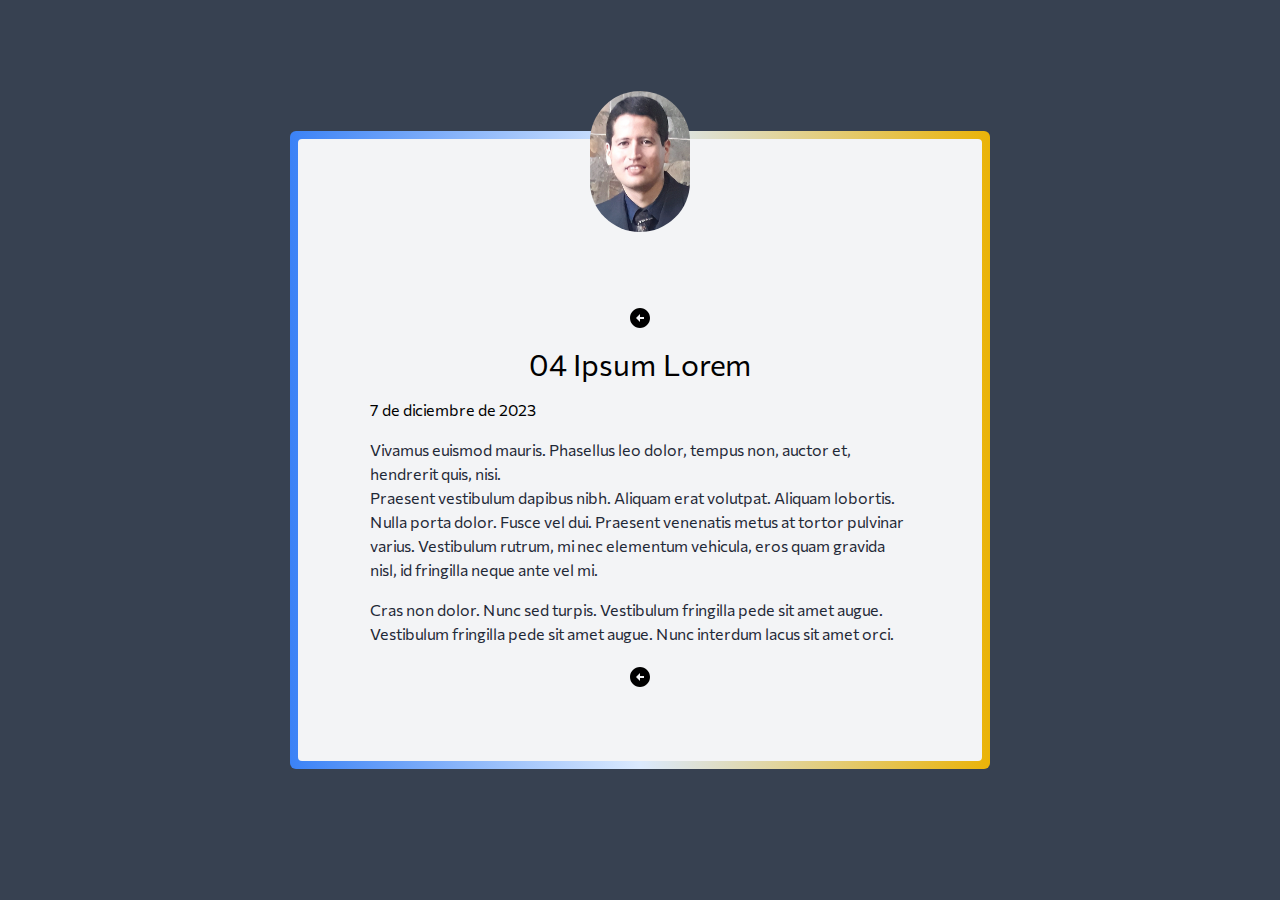
<file: blog/04-blog.html>
<!DOCTYPE html><html lang="en"><head><meta charSet="utf-8"/><meta name="viewport" content="width=device-width, initial-scale=1"/><link rel="preload" as="image" href="/_next/static/media/Avatar.d6619e5c.png"/><link rel="stylesheet" href="/_next/static/css/da1f3cadde6265d5.css" crossorigin="" data-precedence="next"/><link rel="preload" as="script" fetchPriority="low" href="/_next/static/chunks/webpack-406c8d252d431bb2.js" crossorigin=""/><script src="/_next/static/chunks/fd9d1056-6a96550119c59bf8.js" async="" crossorigin=""></script><script src="/_next/static/chunks/472-6847b9fba240b8b3.js" async="" crossorigin=""></script><script src="/_next/static/chunks/main-app-a6ea8ad45462d02b.js" async="" crossorigin=""></script><script src="/_next/static/chunks/326-50f44d5ee4d85c12.js" async=""></script><script src="/_next/static/chunks/app/blog/page-c5eacfb3870483d4.js" async=""></script><script src="/_next/static/chunks/app/not-found-11e24b2d10df4cdf.js" async=""></script><script src="/_next/static/chunks/636-5e16945b42cddeca.js" async=""></script><script src="/_next/static/chunks/app/blog/%5Bslug%5D/page-48e6f8c2bee354b7.js" async=""></script><title>04 Ipsum Lorem</title><meta name="description" content="Page 4"/><link rel="icon" href="/favicon.ico" type="image/x-icon" sizes="16x16"/><script src="/_next/static/chunks/polyfills-c67a75d1b6f99dc8.js" crossorigin="" noModule=""></script></head><body class="__className_65c207"><main class="grid min-h-screen items-center py-20 bg-gray-700"><div class="mx-auto rounded-md bg-gradient-to-r from-blue-500 via-blue-100 to-yellow-500 p-2 sm:w-[500px] md:w-[700px]"><div class="rounded bg-gray-100 p-8"><a href="/"><img src="/_next/static/media/Avatar.d6619e5c.png" alt="Imagen avatar de presentación" class="mx-auto -mt-20 mb-8 rounded-full " width="100" height="100"/></a><div class="p-10"><div class="text-center"><button type="button" class=""><style data-emotion="css vubbuv">.css-vubbuv{-webkit-user-select:none;-moz-user-select:none;-ms-user-select:none;user-select:none;width:1em;height:1em;display:inline-block;fill:currentColor;-webkit-flex-shrink:0;-ms-flex-negative:0;flex-shrink:0;-webkit-transition:fill 200ms cubic-bezier(0.4, 0, 0.2, 1) 0ms;transition:fill 200ms cubic-bezier(0.4, 0, 0.2, 1) 0ms;font-size:1.5rem;}</style><style data-emotion="css 1tdger0">.css-1tdger0{-webkit-user-select:none;-moz-user-select:none;-ms-user-select:none;user-select:none;width:1em;height:1em;display:inline-block;fill:currentColor;-webkit-flex-shrink:0;-ms-flex-negative:0;flex-shrink:0;-webkit-transition:fill 200ms cubic-bezier(0.4, 0, 0.2, 1) 0ms;transition:fill 200ms cubic-bezier(0.4, 0, 0.2, 1) 0ms;font-size:1.5rem;-webkit-user-select:none;-moz-user-select:none;-ms-user-select:none;user-select:none;width:1em;height:1em;display:inline-block;fill:currentColor;-webkit-flex-shrink:0;-ms-flex-negative:0;flex-shrink:0;-webkit-transition:fill 200ms cubic-bezier(0.4, 0, 0.2, 1) 0ms;transition:fill 200ms cubic-bezier(0.4, 0, 0.2, 1) 0ms;font-size:1.5rem;}</style><svg class="MuiSvgIcon-root MuiSvgIcon-fontSizeMedium MuiSvgIcon-root MuiSvgIcon-fontSizeMedium css-1tdger0" focusable="false" aria-hidden="true" viewBox="0 0 24 24" data-testid="ArrowCircleLeftIcon"><path d="M2 12c0 5.52 4.48 10 10 10s10-4.48 10-10S17.52 2 12 2 2 6.48 2 12zm10-1h4v2h-4v3l-4-4 4-4v3z"></path></svg></button></div><h1 class="text-center my-4 text-3xl">04 Ipsum Lorem</h1><time>7 de diciembre de 2023</time><p>Vivamus euismod mauris. Phasellus leo dolor, tempus non, auctor et, hendrerit quis, nisi.<br/>
<!-- -->Praesent vestibulum dapibus nibh. Aliquam erat volutpat. Aliquam lobortis.
Nulla porta dolor. Fusce vel dui. Praesent venenatis metus at tortor pulvinar varius.
Vestibulum rutrum, mi nec elementum vehicula, eros quam gravida nisl, id fringilla neque ante vel mi.</p>
<p>Cras non dolor. Nunc sed turpis. Vestibulum fringilla pede sit amet augue.
Vestibulum fringilla pede sit amet augue. Nunc interdum lacus sit amet orci.</p><div class="text-center"><button type="button" class=""><style data-emotion="css vubbuv">.css-vubbuv{-webkit-user-select:none;-moz-user-select:none;-ms-user-select:none;user-select:none;width:1em;height:1em;display:inline-block;fill:currentColor;-webkit-flex-shrink:0;-ms-flex-negative:0;flex-shrink:0;-webkit-transition:fill 200ms cubic-bezier(0.4, 0, 0.2, 1) 0ms;transition:fill 200ms cubic-bezier(0.4, 0, 0.2, 1) 0ms;font-size:1.5rem;}</style><style data-emotion="css 1tdger0">.css-1tdger0{-webkit-user-select:none;-moz-user-select:none;-ms-user-select:none;user-select:none;width:1em;height:1em;display:inline-block;fill:currentColor;-webkit-flex-shrink:0;-ms-flex-negative:0;flex-shrink:0;-webkit-transition:fill 200ms cubic-bezier(0.4, 0, 0.2, 1) 0ms;transition:fill 200ms cubic-bezier(0.4, 0, 0.2, 1) 0ms;font-size:1.5rem;-webkit-user-select:none;-moz-user-select:none;-ms-user-select:none;user-select:none;width:1em;height:1em;display:inline-block;fill:currentColor;-webkit-flex-shrink:0;-ms-flex-negative:0;flex-shrink:0;-webkit-transition:fill 200ms cubic-bezier(0.4, 0, 0.2, 1) 0ms;transition:fill 200ms cubic-bezier(0.4, 0, 0.2, 1) 0ms;font-size:1.5rem;}</style><svg class="MuiSvgIcon-root MuiSvgIcon-fontSizeMedium MuiSvgIcon-root MuiSvgIcon-fontSizeMedium css-1tdger0" focusable="false" aria-hidden="true" viewBox="0 0 24 24" data-testid="ArrowCircleLeftIcon"><path d="M2 12c0 5.52 4.48 10 10 10s10-4.48 10-10S17.52 2 12 2 2 6.48 2 12zm10-1h4v2h-4v3l-4-4 4-4v3z"></path></svg></button></div></div></div></div></main><script src="/_next/static/chunks/webpack-406c8d252d431bb2.js" crossorigin="" async=""></script><script>(self.__next_f=self.__next_f||[]).push([0]);self.__next_f.push([2,null])</script><script>self.__next_f.push([1,"1:HL[\"/_next/static/css/da1f3cadde6265d5.css\",\"style\",{\"crossOrigin\":\"\"}]\n0:\"$L2\"\n"])</script><script>self.__next_f.push([1,"3:I[3728,[],\"\"]\n5:I[9928,[],\"\"]\n6:I[8326,[\"326\",\"static/chunks/326-50f44d5ee4d85c12.js\",\"404\",\"static/chunks/app/blog/page-c5eacfb3870483d4.js\"],\"\"]\n7:I[6954,[],\"\"]\n8:I[7264,[],\"\"]\n9:I[3619,[\"160\",\"static/chunks/app/not-found-11e24b2d10df4cdf.js\"],\"\"]\nb:I[2674,[\"636\",\"static/chunks/636-5e16945b42cddeca.js\",\"308\",\"static/chunks/app/blog/%5Bslug%5D/page-48e6f8c2bee354b7.js\"],\"\"]\nc:I[8855,[\"636\",\"static/chunks/636-5e16945b42cddeca.js\",\"308\",\"static/chunks/app/blog/%5Bslug%5D/page-48e6f8c2bee354b7.js\"],\"\"]\nd:I["])</script><script>self.__next_f.push([1,"4210,[\"636\",\"static/chunks/636-5e16945b42cddeca.js\",\"308\",\"static/chunks/app/blog/%5Bslug%5D/page-48e6f8c2bee354b7.js\"],\"\"]\n"])</script><script>self.__next_f.push([1,"2:[[[\"$\",\"link\",\"0\",{\"rel\":\"stylesheet\",\"href\":\"/_next/static/css/da1f3cadde6265d5.css\",\"precedence\":\"next\",\"crossOrigin\":\"\"}]],[\"$\",\"$L3\",null,{\"buildId\":\"PLJmHe5l4xz9S5TFniEql\",\"assetPrefix\":\"\",\"initialCanonicalUrl\":\"/blog/04-blog\",\"initialTree\":[\"\",{\"children\":[\"blog\",{\"children\":[[\"slug\",\"04-blog\",\"d\"],{\"children\":[\"__PAGE__?{\\\"slug\\\":\\\"04-blog\\\"}\",{}]}]}]},\"$undefined\",\"$undefined\",true],\"initialHead\":[false,\"$L4\"],\"globalErrorComponent\":\"$5\",\"children\":[null,[\"$\",\"html\",null,{\"lang\":\"en\",\"children\":[\"$\",\"body\",null,{\"className\":\"__className_65c207\",\"children\":[\"$\",\"main\",null,{\"className\":\"grid min-h-screen items-center py-20 bg-gray-700\",\"children\":[\"$\",\"div\",null,{\"className\":\"mx-auto rounded-md bg-gradient-to-r from-blue-500 via-blue-100 to-yellow-500 p-2 sm:w-[500px] md:w-[700px]\",\"children\":[\"$\",\"div\",null,{\"className\":\"rounded bg-gray-100 p-8\",\"children\":[[\"$\",\"$L6\",null,{\"href\":\"/\",\"children\":[\"$\",\"img\",null,{\"src\":\"/_next/static/media/Avatar.d6619e5c.png\",\"alt\":\"Imagen avatar de presentación\",\"className\":\"mx-auto -mt-20 mb-8 rounded-full \",\"width\":100,\"height\":100}]}],[\"$\",\"$L7\",null,{\"parallelRouterKey\":\"children\",\"segmentPath\":[\"children\"],\"loading\":\"$undefined\",\"loadingStyles\":\"$undefined\",\"hasLoading\":false,\"error\":\"$undefined\",\"errorStyles\":\"$undefined\",\"template\":[\"$\",\"$L8\",null,{}],\"templateStyles\":\"$undefined\",\"notFound\":[\"$\",\"$L9\",null,{}],\"notFoundStyles\":[],\"childProp\":{\"current\":[\"$\",\"$L7\",null,{\"parallelRouterKey\":\"children\",\"segmentPath\":[\"children\",\"blog\",\"children\"],\"loading\":\"$undefined\",\"loadingStyles\":\"$undefined\",\"hasLoading\":false,\"error\":\"$undefined\",\"errorStyles\":\"$undefined\",\"template\":[\"$\",\"$L8\",null,{}],\"templateStyles\":\"$undefined\",\"notFound\":\"$undefined\",\"notFoundStyles\":\"$undefined\",\"childProp\":{\"current\":[\"$\",\"$L7\",null,{\"parallelRouterKey\":\"children\",\"segmentPath\":[\"children\",\"blog\",\"children\",[\"slug\",\"04-blog\",\"d\"],\"children\"],\"loading\":\"$undefined\",\"loadingStyles\":\"$undefined\",\"hasLoading\":false,\"error\":\"$undefined\",\"errorStyles\":\"$undefined\",\"template\":[\"$\",\"$L8\",null,{}],\"templateStyles\":\"$undefined\",\"notFound\":\"$undefined\",\"notFoundStyles\":\"$undefined\",\"childProp\":{\"current\":[\"$La\",[\"$\",\"div\",null,{\"className\":\"p-10\",\"children\":[[\"$\",\"div\",null,{\"className\":\"text-center\",\"children\":[\"$\",\"$Lb\",null,{\"text\":\"\",\"children\":[\"$\",\"$Lc\",null,{\"component\":\"$d\",\"inheritViewBox\":true}]}]}],[\"$\",\"h1\",null,{\"className\":\"text-center my-4 text-3xl\",\"children\":\"04 Ipsum Lorem\"}],[\"$\",\"time\",null,{\"children\":\"7 de diciembre de 2023\"}],[[\"$\",\"p\",null,{\"children\":[\"Vivamus euismod mauris. Phasellus leo dolor, tempus non, auctor et, hendrerit quis, nisi.\",[\"$\",\"br\",null,{}],\"\\n\",\"Praesent vestibulum dapibus nibh. Aliquam erat volutpat. Aliquam lobortis.\\r\\nNulla porta dolor. Fusce vel dui. Praesent venenatis metus at tortor pulvinar varius.\\r\\nVestibulum rutrum, mi nec elementum vehicula, eros quam gravida nisl, id fringilla neque ante vel mi.\"]}],\"\\n\",[\"$\",\"p\",null,{\"children\":\"Cras non dolor. Nunc sed turpis. Vestibulum fringilla pede sit amet augue.\\r\\nVestibulum fringilla pede sit amet augue. Nunc interdum lacus sit amet orci.\"}]],[\"$\",\"div\",null,{\"className\":\"text-center\",\"children\":[\"$\",\"$Lb\",null,{\"text\":\"\",\"children\":[\"$\",\"$Lc\",null,{\"component\":\"$d\",\"inheritViewBox\":true}]}]}]]}],null],\"segment\":\"__PAGE__?{\\\"slug\\\":\\\"04-blog\\\"}\"},\"styles\":[]}],\"segment\":[\"slug\",\"04-blog\",\"d\"]},\"styles\":[]}],\"segment\":\"blog\"},\"styles\":[]}]]}]}]}]}]}],null]}]]\n"])</script><script>self.__next_f.push([1,"4:[[\"$\",\"meta\",\"0\",{\"charSet\":\"utf-8\"}],[\"$\",\"title\",\"1\",{\"children\":\"04 Ipsum Lorem\"}],[\"$\",\"meta\",\"2\",{\"name\":\"description\",\"content\":\"Page 4\"}],[\"$\",\"meta\",\"3\",{\"name\":\"viewport\",\"content\":\"width=device-width, initial-scale=1\"}],[\"$\",\"link\",\"4\",{\"rel\":\"icon\",\"href\":\"/favicon.ico\",\"type\":\"image/x-icon\",\"sizes\":\"16x16\"}]]\na:null\n"])</script></body></html>
</file>
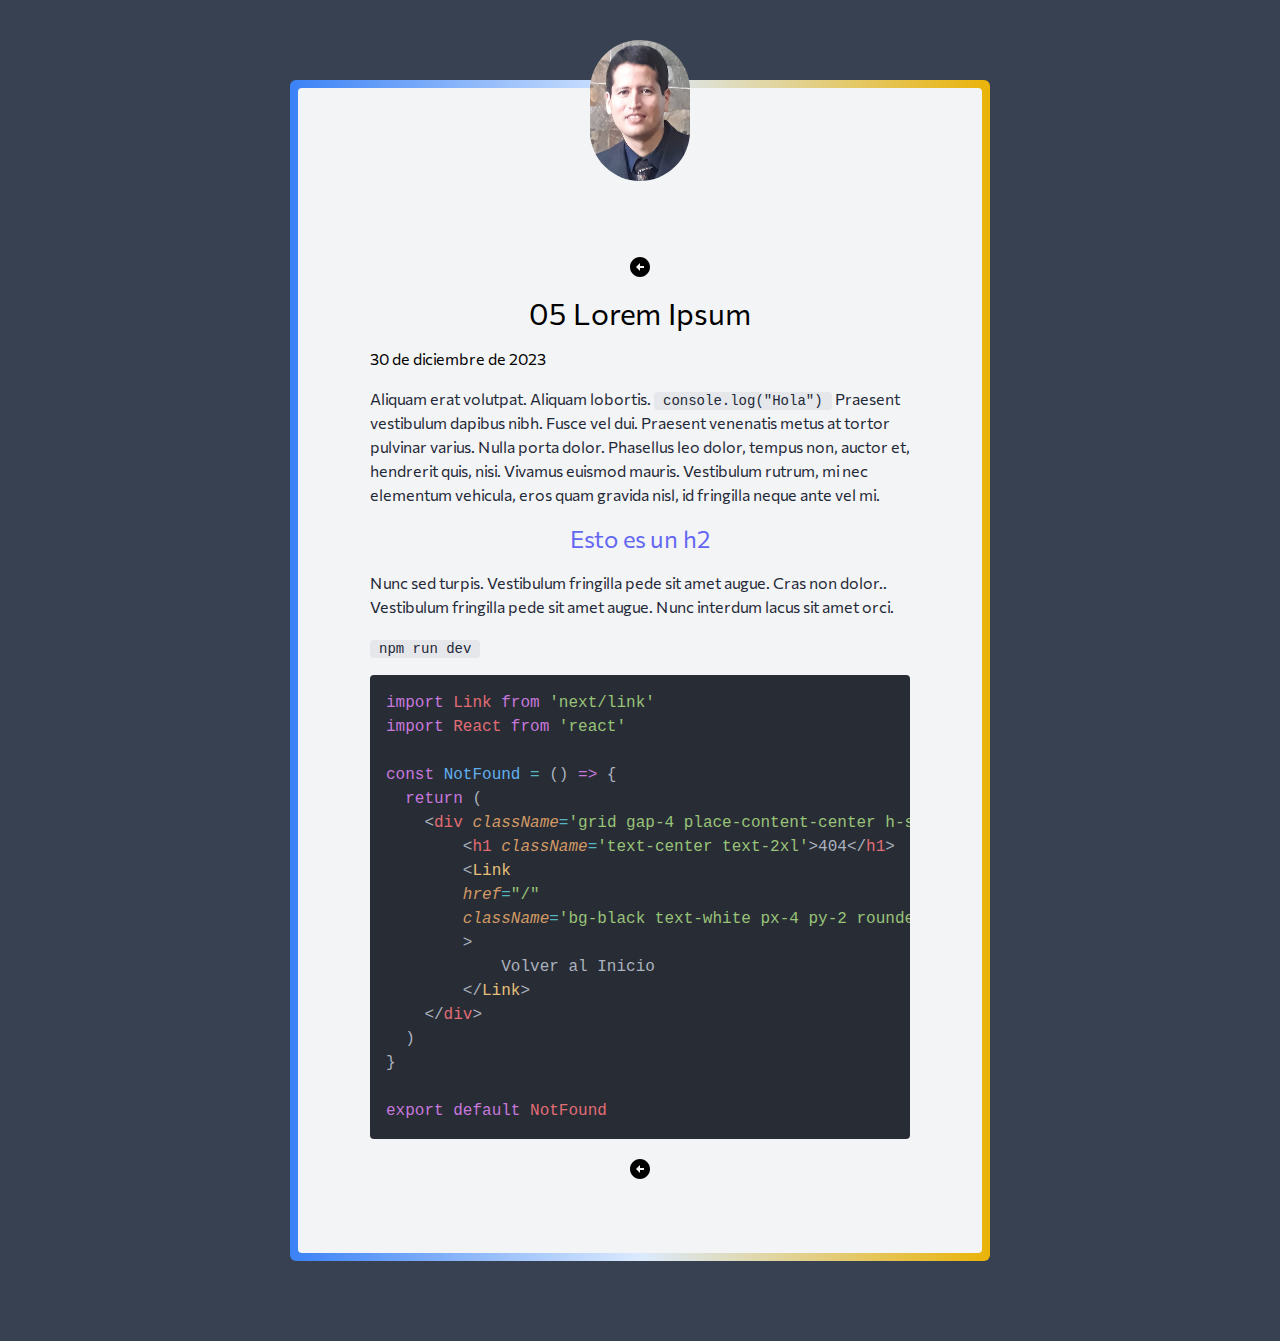
<file: blog/05-blog.html>
<!DOCTYPE html><html lang="en"><head><meta charSet="utf-8"/><meta name="viewport" content="width=device-width, initial-scale=1"/><link rel="preload" as="image" href="/_next/static/media/Avatar.d6619e5c.png"/><link rel="stylesheet" href="/_next/static/css/da1f3cadde6265d5.css" crossorigin="" data-precedence="next"/><link rel="preload" as="script" fetchPriority="low" href="/_next/static/chunks/webpack-406c8d252d431bb2.js" crossorigin=""/><script src="/_next/static/chunks/fd9d1056-6a96550119c59bf8.js" async="" crossorigin=""></script><script src="/_next/static/chunks/472-6847b9fba240b8b3.js" async="" crossorigin=""></script><script src="/_next/static/chunks/main-app-a6ea8ad45462d02b.js" async="" crossorigin=""></script><script src="/_next/static/chunks/326-50f44d5ee4d85c12.js" async=""></script><script src="/_next/static/chunks/app/blog/page-c5eacfb3870483d4.js" async=""></script><script src="/_next/static/chunks/app/not-found-11e24b2d10df4cdf.js" async=""></script><script src="/_next/static/chunks/636-5e16945b42cddeca.js" async=""></script><script src="/_next/static/chunks/app/blog/%5Bslug%5D/page-48e6f8c2bee354b7.js" async=""></script><title>05 Lorem Ipsum</title><meta name="description" content="Donec id justo. Nam commodo suscipit quam."/><link rel="icon" href="/favicon.ico" type="image/x-icon" sizes="16x16"/><script src="/_next/static/chunks/polyfills-c67a75d1b6f99dc8.js" crossorigin="" noModule=""></script></head><body class="__className_65c207"><main class="grid min-h-screen items-center py-20 bg-gray-700"><div class="mx-auto rounded-md bg-gradient-to-r from-blue-500 via-blue-100 to-yellow-500 p-2 sm:w-[500px] md:w-[700px]"><div class="rounded bg-gray-100 p-8"><a href="/"><img src="/_next/static/media/Avatar.d6619e5c.png" alt="Imagen avatar de presentación" class="mx-auto -mt-20 mb-8 rounded-full " width="100" height="100"/></a><div class="p-10"><div class="text-center"><button type="button" class=""><style data-emotion="css vubbuv">.css-vubbuv{-webkit-user-select:none;-moz-user-select:none;-ms-user-select:none;user-select:none;width:1em;height:1em;display:inline-block;fill:currentColor;-webkit-flex-shrink:0;-ms-flex-negative:0;flex-shrink:0;-webkit-transition:fill 200ms cubic-bezier(0.4, 0, 0.2, 1) 0ms;transition:fill 200ms cubic-bezier(0.4, 0, 0.2, 1) 0ms;font-size:1.5rem;}</style><style data-emotion="css 1tdger0">.css-1tdger0{-webkit-user-select:none;-moz-user-select:none;-ms-user-select:none;user-select:none;width:1em;height:1em;display:inline-block;fill:currentColor;-webkit-flex-shrink:0;-ms-flex-negative:0;flex-shrink:0;-webkit-transition:fill 200ms cubic-bezier(0.4, 0, 0.2, 1) 0ms;transition:fill 200ms cubic-bezier(0.4, 0, 0.2, 1) 0ms;font-size:1.5rem;-webkit-user-select:none;-moz-user-select:none;-ms-user-select:none;user-select:none;width:1em;height:1em;display:inline-block;fill:currentColor;-webkit-flex-shrink:0;-ms-flex-negative:0;flex-shrink:0;-webkit-transition:fill 200ms cubic-bezier(0.4, 0, 0.2, 1) 0ms;transition:fill 200ms cubic-bezier(0.4, 0, 0.2, 1) 0ms;font-size:1.5rem;}</style><svg class="MuiSvgIcon-root MuiSvgIcon-fontSizeMedium MuiSvgIcon-root MuiSvgIcon-fontSizeMedium css-1tdger0" focusable="false" aria-hidden="true" viewBox="0 0 24 24" data-testid="ArrowCircleLeftIcon"><path d="M2 12c0 5.52 4.48 10 10 10s10-4.48 10-10S17.52 2 12 2 2 6.48 2 12zm10-1h4v2h-4v3l-4-4 4-4v3z"></path></svg></button></div><h1 class="text-center my-4 text-3xl">05 Lorem Ipsum</h1><time>30 de diciembre de 2023</time><p>Aliquam erat volutpat. Aliquam lobortis. <code>console.log(&quot;Hola&quot;)</code> Praesent vestibulum dapibus nibh.
Fusce vel dui. Praesent venenatis metus at tortor pulvinar varius. Nulla porta dolor.
Phasellus leo dolor, tempus non, auctor et, hendrerit quis, nisi. Vivamus euismod mauris.
Vestibulum rutrum, mi nec elementum vehicula, eros quam gravida nisl, id fringilla neque ante vel mi.</p>
<h2>Esto es un h2</h2>
<p>Nunc sed turpis. Vestibulum fringilla pede sit amet augue. Cras non dolor..
Vestibulum fringilla pede sit amet augue. Nunc interdum lacus sit amet orci.</p>
<p><code>npm run dev</code></p>
<div data-rehype-pretty-code-fragment=""><pre class="one-dark-pro" style="background-color:#282c34" tabindex="0" data-language="tsx" data-theme="default"><code data-language="tsx" data-theme="default" style="display:grid"><span data-line=""><span style="color:#C678DD">import</span><span style="color:#ABB2BF"> </span><span style="color:#E06C75">Link</span><span style="color:#ABB2BF"> </span><span style="color:#C678DD">from</span><span style="color:#ABB2BF"> </span><span style="color:#98C379">&#x27;next/link&#x27;</span></span>
<span data-line=""><span style="color:#C678DD">import</span><span style="color:#ABB2BF"> </span><span style="color:#E06C75">React</span><span style="color:#ABB2BF"> </span><span style="color:#C678DD">from</span><span style="color:#ABB2BF"> </span><span style="color:#98C379">&#x27;react&#x27;</span></span>
<span data-line=""> </span>
<span data-line=""><span style="color:#C678DD">const</span><span style="color:#ABB2BF"> </span><span style="color:#61AFEF">NotFound</span><span style="color:#ABB2BF"> </span><span style="color:#56B6C2">=</span><span style="color:#ABB2BF"> () </span><span style="color:#C678DD">=&gt;</span><span style="color:#ABB2BF"> {</span></span>
<span data-line=""><span style="color:#ABB2BF">  </span><span style="color:#C678DD">return</span><span style="color:#ABB2BF"> (</span></span>
<span data-line=""><span style="color:#ABB2BF">    &lt;</span><span style="color:#E06C75">div</span><span style="color:#ABB2BF"> </span><span style="color:#D19A66;font-style:italic">className</span><span style="color:#56B6C2">=</span><span style="color:#98C379">&#x27;grid gap-4 place-content-center h-screen&#x27;</span><span style="color:#ABB2BF">&gt;</span></span>
<span data-line=""><span style="color:#ABB2BF">        &lt;</span><span style="color:#E06C75">h1</span><span style="color:#ABB2BF"> </span><span style="color:#D19A66;font-style:italic">className</span><span style="color:#56B6C2">=</span><span style="color:#98C379">&#x27;text-center text-2xl&#x27;</span><span style="color:#ABB2BF">&gt;404&lt;/</span><span style="color:#E06C75">h1</span><span style="color:#ABB2BF">&gt;</span></span>
<span data-line=""><span style="color:#ABB2BF">        &lt;</span><span style="color:#E5C07B">Link</span><span style="color:#ABB2BF"> </span></span>
<span data-line=""><span style="color:#ABB2BF">        </span><span style="color:#D19A66;font-style:italic">href</span><span style="color:#56B6C2">=</span><span style="color:#98C379">&quot;/&quot;</span></span>
<span data-line=""><span style="color:#ABB2BF">        </span><span style="color:#D19A66;font-style:italic">className</span><span style="color:#56B6C2">=</span><span style="color:#98C379">&#x27;bg-black text-white px-4 py-2 rounded hover:bg-slate-700&#x27;</span></span>
<span data-line=""><span style="color:#ABB2BF">        &gt;</span></span>
<span data-line=""><span style="color:#ABB2BF">            Volver al Inicio</span></span>
<span data-line=""><span style="color:#ABB2BF">        &lt;/</span><span style="color:#E5C07B">Link</span><span style="color:#ABB2BF">&gt;</span></span>
<span data-line=""><span style="color:#ABB2BF">    &lt;/</span><span style="color:#E06C75">div</span><span style="color:#ABB2BF">&gt;</span></span>
<span data-line=""><span style="color:#ABB2BF">  )</span></span>
<span data-line=""><span style="color:#ABB2BF">}</span></span>
<span data-line=""> </span>
<span data-line=""><span style="color:#C678DD">export</span><span style="color:#ABB2BF"> </span><span style="color:#C678DD">default</span><span style="color:#ABB2BF"> </span><span style="color:#E06C75">NotFound</span></span></code></pre></div><div class="text-center"><button type="button" class=""><style data-emotion="css vubbuv">.css-vubbuv{-webkit-user-select:none;-moz-user-select:none;-ms-user-select:none;user-select:none;width:1em;height:1em;display:inline-block;fill:currentColor;-webkit-flex-shrink:0;-ms-flex-negative:0;flex-shrink:0;-webkit-transition:fill 200ms cubic-bezier(0.4, 0, 0.2, 1) 0ms;transition:fill 200ms cubic-bezier(0.4, 0, 0.2, 1) 0ms;font-size:1.5rem;}</style><style data-emotion="css 1tdger0">.css-1tdger0{-webkit-user-select:none;-moz-user-select:none;-ms-user-select:none;user-select:none;width:1em;height:1em;display:inline-block;fill:currentColor;-webkit-flex-shrink:0;-ms-flex-negative:0;flex-shrink:0;-webkit-transition:fill 200ms cubic-bezier(0.4, 0, 0.2, 1) 0ms;transition:fill 200ms cubic-bezier(0.4, 0, 0.2, 1) 0ms;font-size:1.5rem;-webkit-user-select:none;-moz-user-select:none;-ms-user-select:none;user-select:none;width:1em;height:1em;display:inline-block;fill:currentColor;-webkit-flex-shrink:0;-ms-flex-negative:0;flex-shrink:0;-webkit-transition:fill 200ms cubic-bezier(0.4, 0, 0.2, 1) 0ms;transition:fill 200ms cubic-bezier(0.4, 0, 0.2, 1) 0ms;font-size:1.5rem;}</style><svg class="MuiSvgIcon-root MuiSvgIcon-fontSizeMedium MuiSvgIcon-root MuiSvgIcon-fontSizeMedium css-1tdger0" focusable="false" aria-hidden="true" viewBox="0 0 24 24" data-testid="ArrowCircleLeftIcon"><path d="M2 12c0 5.52 4.48 10 10 10s10-4.48 10-10S17.52 2 12 2 2 6.48 2 12zm10-1h4v2h-4v3l-4-4 4-4v3z"></path></svg></button></div></div></div></div></main><script src="/_next/static/chunks/webpack-406c8d252d431bb2.js" crossorigin="" async=""></script><script>(self.__next_f=self.__next_f||[]).push([0]);self.__next_f.push([2,null])</script><script>self.__next_f.push([1,"1:HL[\"/_next/static/css/da1f3cadde6265d5.css\",\"style\",{\"crossOrigin\":\"\"}]\n0:\"$L2\"\n"])</script><script>self.__next_f.push([1,"3:I[3728,[],\"\"]\n5:I[9928,[],\"\"]\n6:I[8326,[\"326\",\"static/chunks/326-50f44d5ee4d85c12.js\",\"404\",\"static/chunks/app/blog/page-c5eacfb3870483d4.js\"],\"\"]\n7:I[6954,[],\"\"]\n8:I[7264,[],\"\"]\n9:I[3619,[\"160\",\"static/chunks/app/not-found-11e24b2d10df4cdf.js\"],\"\"]\nb:I[2674,[\"636\",\"static/chunks/636-5e16945b42cddeca.js\",\"308\",\"static/chunks/app/blog/%5Bslug%5D/page-48e6f8c2bee354b7.js\"],\"\"]\nc:I[8855,[\"636\",\"static/chunks/636-5e16945b42cddeca.js\",\"308\",\"static/chunks/app/blog/%5Bslug%5D/page-48e6f8c2bee354b7.js\"],\"\"]\nd:I["])</script><script>self.__next_f.push([1,"4210,[\"636\",\"static/chunks/636-5e16945b42cddeca.js\",\"308\",\"static/chunks/app/blog/%5Bslug%5D/page-48e6f8c2bee354b7.js\"],\"\"]\n"])</script><script>self.__next_f.push([1,"2:[[[\"$\",\"link\",\"0\",{\"rel\":\"stylesheet\",\"href\":\"/_next/static/css/da1f3cadde6265d5.css\",\"precedence\":\"next\",\"crossOrigin\":\"\"}]],[\"$\",\"$L3\",null,{\"buildId\":\"PLJmHe5l4xz9S5TFniEql\",\"assetPrefix\":\"\",\"initialCanonicalUrl\":\"/blog/05-blog\",\"initialTree\":[\"\",{\"children\":[\"blog\",{\"children\":[[\"slug\",\"05-blog\",\"d\"],{\"children\":[\"__PAGE__?{\\\"slug\\\":\\\"05-blog\\\"}\",{}]}]}]},\"$undefined\",\"$undefined\",true],\"initialHead\":[false,\"$L4\"],\"globalErrorComponent\":\"$5\",\"children\":[null,[\"$\",\"html\",null,{\"lang\":\"en\",\"children\":[\"$\",\"body\",null,{\"className\":\"__className_65c207\",\"children\":[\"$\",\"main\",null,{\"className\":\"grid min-h-screen items-center py-20 bg-gray-700\",\"children\":[\"$\",\"div\",null,{\"className\":\"mx-auto rounded-md bg-gradient-to-r from-blue-500 via-blue-100 to-yellow-500 p-2 sm:w-[500px] md:w-[700px]\",\"children\":[\"$\",\"div\",null,{\"className\":\"rounded bg-gray-100 p-8\",\"children\":[[\"$\",\"$L6\",null,{\"href\":\"/\",\"children\":[\"$\",\"img\",null,{\"src\":\"/_next/static/media/Avatar.d6619e5c.png\",\"alt\":\"Imagen avatar de presentación\",\"className\":\"mx-auto -mt-20 mb-8 rounded-full \",\"width\":100,\"height\":100}]}],[\"$\",\"$L7\",null,{\"parallelRouterKey\":\"children\",\"segmentPath\":[\"children\"],\"loading\":\"$undefined\",\"loadingStyles\":\"$undefined\",\"hasLoading\":false,\"error\":\"$undefined\",\"errorStyles\":\"$undefined\",\"template\":[\"$\",\"$L8\",null,{}],\"templateStyles\":\"$undefined\",\"notFound\":[\"$\",\"$L9\",null,{}],\"notFoundStyles\":[],\"childProp\":{\"current\":[\"$\",\"$L7\",null,{\"parallelRouterKey\":\"children\",\"segmentPath\":[\"children\",\"blog\",\"children\"],\"loading\":\"$undefined\",\"loadingStyles\":\"$undefined\",\"hasLoading\":false,\"error\":\"$undefined\",\"errorStyles\":\"$undefined\",\"template\":[\"$\",\"$L8\",null,{}],\"templateStyles\":\"$undefined\",\"notFound\":\"$undefined\",\"notFoundStyles\":\"$undefined\",\"childProp\":{\"current\":[\"$\",\"$L7\",null,{\"parallelRouterKey\":\"children\",\"segmentPath\":[\"children\",\"blog\",\"children\",[\"slug\",\"05-blog\",\"d\"],\"children\"],\"loading\":\"$undefined\",\"loadingStyles\":\"$undefined\",\"hasLoading\":false,\"error\":\"$undefined\",\"errorStyles\":\"$undefined\",\"template\":[\"$\",\"$L8\",null,{}],\"templateStyles\":\"$undefined\",\"notFound\":\"$undefined\",\"notFoundStyles\":\"$undefined\",\"childProp\":{\"current\":[\"$La\",[\"$\",\"div\",null,{\"className\":\"p-10\",\"children\":[[\"$\",\"div\",null,{\"className\":\"text-center\",\"children\":[\"$\",\"$Lb\",null,{\"text\":\"\",\"children\":[\"$\",\"$Lc\",null,{\"component\":\"$d\",\"inheritViewBox\":true}]}]}],[\"$\",\"h1\",null,{\"className\":\"text-center my-4 text-3xl\",\"children\":\"05 Lorem Ipsum\"}],[\"$\",\"time\",null,{\"children\":\"30 de diciembre de 2023\"}],[[\"$\",\"p\",null,{\"children\":[\"Aliquam erat volutpat. Aliquam lobortis. \",[\"$\",\"code\",null,{\"children\":\"console.log(\\\"Hola\\\")\"}],\" Praesent vestibulum dapibus nibh.\\r\\nFusce vel dui. Praesent venenatis metus at tortor pulvinar varius. Nulla porta dolor.\\r\\nPhasellus leo dolor, tempus non, auctor et, hendrerit quis, nisi. Vivamus euismod mauris.\\r\\nVestibulum rutrum, mi nec elementum vehicula, eros quam gravida nisl, id fringilla neque ante vel mi.\"]}],\"\\n\",[\"$\",\"h2\",null,{\"children\":\"Esto es un h2\"}],\"\\n\",[\"$\",\"p\",null,{\"children\":\"Nunc sed turpis. Vestibulum fringilla pede sit amet augue. Cras non dolor..\\r\\nVestibulum fringilla pede sit amet augue. Nunc interdum lacus sit amet orci.\"}],\"\\n\",[\"$\",\"p\",null,{\"children\":[\"$\",\"code\",null,{\"children\":\"npm run dev\"}]}],\"\\n\",[\"$\",\"div\",null,{\"data-rehype-pretty-code-fragment\":\"\",\"children\":[\"$\",\"pre\",null,{\"className\":\"one-dark-pro\",\"style\":{\"backgroundColor\":\"#282c34\"},\"tabIndex\":\"0\",\"data-language\":\"tsx\",\"data-theme\":\"default\",\"children\":[\"$\",\"code\",null,{\"data-language\":\"tsx\",\"data-theme\":\"default\",\"style\":{\"display\":\"grid\"},\"children\":[[\"$\",\"span\",null,{\"data-line\":\"\",\"children\":[[\"$\",\"span\",null,{\"style\":{\"color\":\"#C678DD\"},\"children\":\"import\"}],[\"$\",\"span\",null,{\"style\":{\"color\":\"#ABB2BF\"},\"children\":\" \"}],[\"$\",\"span\",null,{\"style\":{\"color\":\"#E06C75\"},\"children\":\"Link\"}],[\"$\",\"span\",null,{\"style\":{\"color\":\"#ABB2BF\"},\"children\":\" \"}],[\"$\",\"span\",null,{\"style\":{\"color\":\"#C678DD\"},\"children\":\"from\"}],[\"$\",\"span\",null,{\"style\":{\"color\":\"#ABB2BF\"},\"children\":\" \"}],[\"$\",\"span\",null,{\"style\":{\"color\":\"#98C379\"},\"children\":\"'next/link'\"}]]}],\"\\n\",[\"$\",\"span\",null,{\"data-line\":\"\",\"children\":[[\"$\",\"span\",null,{\"style\":{\"color\":\"#C678DD\"},\"children\":\"import\"}],[\"$\",\"span\",null,{\"style\":{\"color\":\"#ABB2BF\"},\"children\":\" \"}],[\"$\",\"span\",null,{\"style\":{\"color\":\"#E06C75\"},\"children\":\"React\"}],[\"$\",\"span\",null,{\"style\":{\"color\":\"#ABB2BF\"},\"children\":\" \"}],[\"$\",\"span\",null,{\"style\":{\"color\":\"#C678DD\"},\"children\":\"from\"}],[\"$\",\"span\",null,{\"style\":{\"color\":\"#ABB2BF\"},\"children\":\" \"}],[\"$\",\"span\",null,{\"style\":{\"color\":\"#98C379\"},\"children\":\"'react'\"}]]}],\"\\n\",[\"$\",\"span\",null,{\"data-line\":\"\",\"children\":\" \"}],\"\\n\",[\"$\",\"span\",null,{\"data-line\":\"\",\"children\":[[\"$\",\"span\",null,{\"style\":{\"color\":\"#C678DD\"},\"children\":\"const\"}],[\"$\",\"span\",null,{\"style\":{\"color\":\"#ABB2BF\"},\"children\":\" \"}],[\"$\",\"span\",null,{\"style\":{\"color\":\"#61AFEF\"},\"children\":\"NotFound\"}],[\"$\",\"span\",null,{\"style\":{\"color\":\"#ABB2BF\"},\"children\":\" \"}],[\"$\",\"span\",null,{\"style\":{\"color\":\"#56B6C2\"},\"children\":\"=\"}],[\"$\",\"span\",null,{\"style\":{\"color\":\"#ABB2BF\"},\"children\":\" () \"}],[\"$\",\"span\",null,{\"style\":{\"color\":\"#C678DD\"},\"children\":\"=\u003e\"}],[\"$\",\"span\",null,{\"style\":{\"color\":\"#ABB2BF\"},\"children\":\" {\"}]]}],\"\\n\",[\"$\",\"span\",null,{\"data-line\":\"\",\"children\":[[\"$\",\"span\",null,{\"style\":{\"color\":\"#ABB2BF\"},\"children\":\"  \"}],[\"$\",\"span\",null,{\"style\":{\"color\":\"#C678DD\"},\"children\":\"return\"}],[\"$\",\"span\",null,{\"style\":{\"color\":\"#ABB2BF\"},\"children\":\" (\"}]]}],\"\\n\",[\"$\",\"span\",null,{\"data-line\":\"\",\"children\":[[\"$\",\"span\",null,{\"style\":{\"color\":\"#ABB2BF\"},\"children\":\"    \u003c\"}],[\"$\",\"span\",null,{\"style\":{\"color\":\"#E06C75\"},\"children\":\"div\"}],[\"$\",\"span\",null,{\"style\":{\"color\":\"#ABB2BF\"},\"children\":\" \"}],[\"$\",\"span\",null,{\"style\":{\"color\":\"#D19A66\",\"fontStyle\":\"italic\"},\"children\":\"className\"}],[\"$\",\"span\",null,{\"style\":{\"color\":\"#56B6C2\"},\"children\":\"=\"}],[\"$\",\"span\",null,{\"style\":{\"color\":\"#98C379\"},\"children\":\"'grid gap-4 place-content-center h-screen'\"}],[\"$\",\"span\",null,{\"style\":{\"color\":\"#ABB2BF\"},\"children\":\"\u003e\"}]]}],\"\\n\",[\"$\",\"span\",null,{\"data-line\":\"\",\"children\":[[\"$\",\"span\",null,{\"style\":{\"color\":\"#ABB2BF\"},\"children\":\"        \u003c\"}],[\"$\",\"span\",null,{\"style\":{\"color\":\"#E06C75\"},\"children\":\"h1\"}],[\"$\",\"span\",null,{\"style\":{\"color\":\"#ABB2BF\"},\"children\":\" \"}],[\"$\",\"span\",null,{\"style\":{\"color\":\"#D19A66\",\"fontStyle\":\"italic\"},\"children\":\"className\"}],[\"$\",\"span\",null,{\"style\":{\"color\":\"#56B6C2\"},\"children\":\"=\"}],[\"$\",\"span\",null,{\"style\":{\"color\":\"#98C379\"},\"children\":\"'text-center text-2xl'\"}],[\"$\",\"span\",null,{\"style\":{\"color\":\"#ABB2BF\"},\"children\":\"\u003e404\u003c/\"}],[\"$\",\"span\",null,{\"style\":{\"color\":\"#E06C75\"},\"children\":\"h1\"}],[\"$\",\"span\",null,{\"style\":{\"color\":\"#ABB2BF\"},\"children\":\"\u003e\"}]]}],\"\\n\",[\"$\",\"span\",null,{\"data-line\":\"\",\"children\":[[\"$\",\"span\",null,{\"style\":{\"color\":\"#ABB2BF\"},\"children\":\"        \u003c\"}],[\"$\",\"span\",null,{\"style\":{\"color\":\"#E5C07B\"},\"children\":\"Link\"}],[\"$\",\"span\",null,{\"style\":{\"color\":\"#ABB2BF\"},\"children\":\" \"}]]}],\"\\n\",[\"$\",\"span\",null,{\"data-line\":\"\",\"children\":[[\"$\",\"span\",null,{\"style\":{\"color\":\"#ABB2BF\"},\"children\":\"        \"}],[\"$\",\"span\",null,{\"style\":{\"color\":\"#D19A66\",\"fontStyle\":\"italic\"},\"children\":\"href\"}],[\"$\",\"span\",null,{\"style\":{\"color\":\"#56B6C2\"},\"children\":\"=\"}],[\"$\",\"span\",null,{\"style\":{\"color\":\"#98C379\"},\"children\":\"\\\"/\\\"\"}]]}],\"\\n\",[\"$\",\"span\",null,{\"data-line\":\"\",\"children\":[[\"$\",\"span\",null,{\"style\":{\"color\":\"#ABB2BF\"},\"children\":\"        \"}],[\"$\",\"span\",null,{\"style\":{\"color\":\"#D19A66\",\"fontStyle\":\"italic\"},\"children\":\"className\"}],[\"$\",\"span\",null,{\"style\":{\"color\":\"#56B6C2\"},\"children\":\"=\"}],[\"$\",\"span\",null,{\"style\":{\"color\":\"#98C379\"},\"children\":\"'bg-black text-white px-4 py-2 rounded hover:bg-slate-700'\"}]]}],\"\\n\",[\"$\",\"span\",null,{\"data-line\":\"\",\"children\":[\"$\",\"span\",null,{\"style\":{\"color\":\"#ABB2BF\"},\"children\":\"        \u003e\"}]}],\"\\n\",[\"$\",\"span\",null,{\"data-line\":\"\",\"children\":[\"$\",\"span\",null,{\"style\":{\"color\":\"#ABB2BF\"},\"children\":\"            Volver al Inicio\"}]}],\"\\n\",[\"$\",\"span\",null,{\"data-line\":\"\",\"children\":[[\"$\",\"span\",null,{\"style\":{\"color\":\"#ABB2BF\"},\"children\":\"        \u003c/\"}],[\"$\",\"span\",null,{\"style\":{\"color\":\"#E5C07B\"},\"children\":\"Link\"}],[\"$\",\"span\",null,{\"style\":{\"color\":\"#ABB2BF\"},\"children\":\"\u003e\"}]]}],\"\\n\",[\"$\",\"span\",null,{\"data-line\":\"\",\"children\":[[\"$\",\"span\",null,{\"style\":{\"color\":\"#ABB2BF\"},\"children\":\"    \u003c/\"}],[\"$\",\"span\",null,{\"style\":{\"color\":\"#E06C75\"},\"children\":\"div\"}],[\"$\",\"span\",null,{\"style\":{\"color\":\"#ABB2BF\"},\"children\":\"\u003e\"}]]}],\"\\n\",[\"$\",\"span\",null,{\"data-line\":\"\",\"children\":[\"$\",\"span\",null,{\"style\":{\"color\":\"#ABB2BF\"},\"children\":\"  )\"}]}],\"\\n\",[\"$\",\"span\",null,{\"data-line\":\"\",\"children\":[\"$\",\"span\",null,{\"style\":{\"color\":\"#ABB2BF\"},\"children\":\"}\"}]}],\"\\n\",[\"$\",\"span\",null,{\"data-line\":\"\",\"children\":\" \"}],\"\\n\",[\"$\",\"span\",null,{\"data-line\":\"\",\"children\":[[\"$\",\"span\",null,{\"style\":{\"color\":\"#C678DD\"},\"children\":\"export\"}],[\"$\",\"span\",null,{\"style\":{\"color\":\"#ABB2BF\"},\"children\":\" \"}],[\"$\",\"span\",null,{\"style\":{\"color\":\"#C678DD\"},\"children\":\"default\"}],[\"$\",\"span\",null,{\"style\":{\"color\":\"#ABB2BF\"},\"children\":\" \"}],[\"$\",\"span\",null,{\"style\":{\"color\":\"#E06C75\"},\"children\":\"NotFound\"}]]}]]}]}]}]],[\"$\",\"div\",null,{\"className\":\"text-center\",\"children\":[\"$\",\"$Lb\",null,{\"text\":\"\",\"children\":[\"$\",\"$Lc\",null,{\"component\":\"$d\",\"inheritViewBox\":true}]}]}]]}],null],\"segment\":\"__PAGE__?{\\\"slug\\\":\\\"05-blog\\\"}\"},\"styles\":[]}],\"segment\":[\"slug\",\"05-blog\",\"d\"]},\"styles\":[]}],\"segment\":\"blog\"},\"styles\":[]}]]}]}]}]}]}],null]}]]\n"])</script><script>self.__next_f.push([1,"4:[[\"$\",\"meta\",\"0\",{\"charSet\":\"utf-8\"}],[\"$\",\"title\",\"1\",{\"children\":\"05 Lorem Ipsum\"}],[\"$\",\"meta\",\"2\",{\"name\":\"description\",\"content\":\"Donec id justo. Nam commodo suscipit quam.\"}],[\"$\",\"meta\",\"3\",{\"name\":\"viewport\",\"content\":\"width=device-width, initial-scale=1\"}],[\"$\",\"link\",\"4\",{\"rel\":\"icon\",\"href\":\"/favicon.ico\",\"type\":\"image/x-icon\",\"sizes\":\"16x16\"}]]\na:null\n"])</script></body></html>
</file>
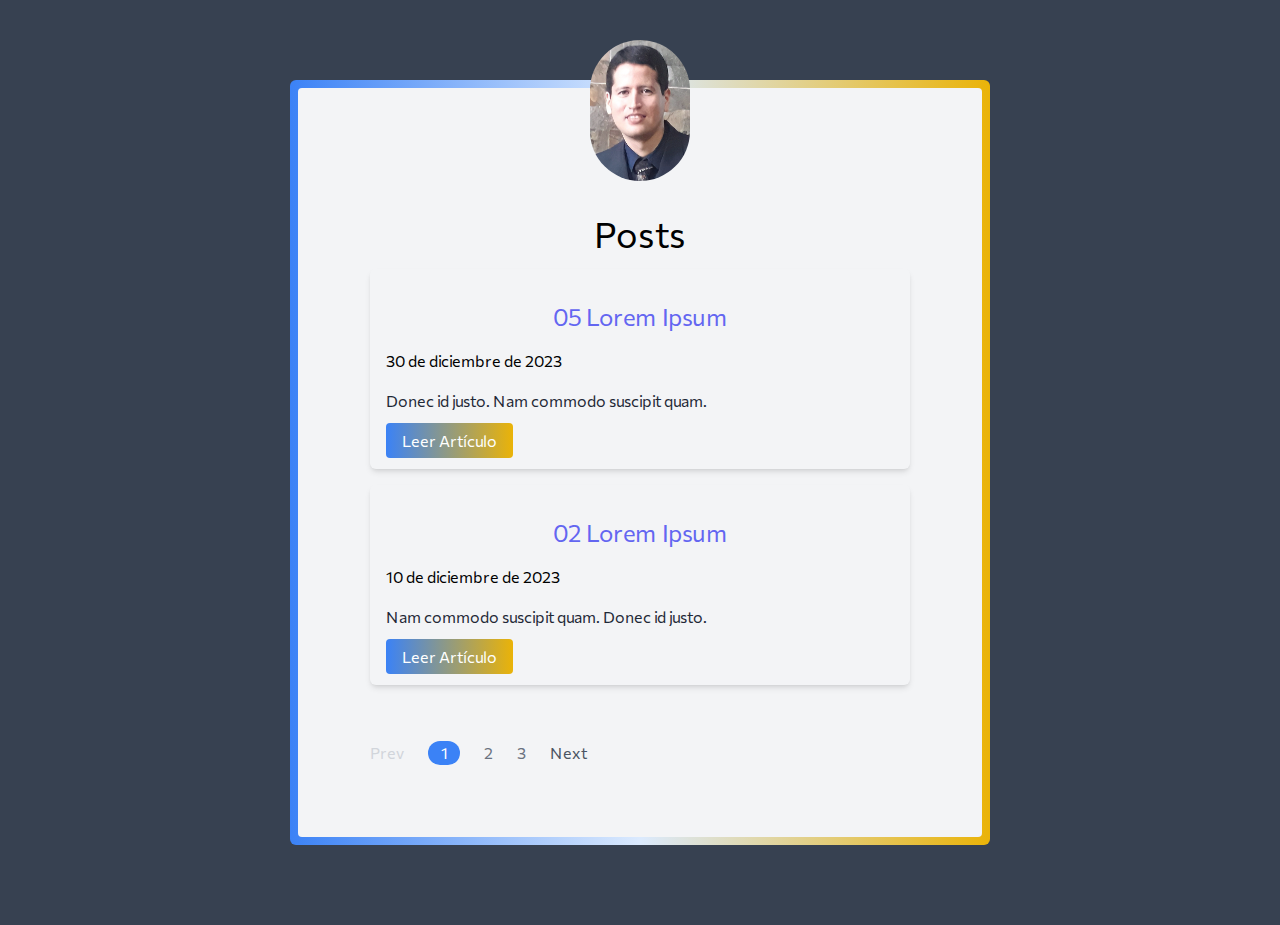
<file: pages/1.html>
<!DOCTYPE html><html lang="en"><head><meta charSet="utf-8"/><meta name="viewport" content="width=device-width, initial-scale=1"/><link rel="preload" as="image" href="/_next/static/media/Avatar.d6619e5c.png"/><link rel="stylesheet" href="/_next/static/css/da1f3cadde6265d5.css" crossorigin="" data-precedence="next"/><link rel="preload" as="script" fetchPriority="low" href="/_next/static/chunks/webpack-406c8d252d431bb2.js" crossorigin=""/><script src="/_next/static/chunks/fd9d1056-6a96550119c59bf8.js" async="" crossorigin=""></script><script src="/_next/static/chunks/472-6847b9fba240b8b3.js" async="" crossorigin=""></script><script src="/_next/static/chunks/main-app-a6ea8ad45462d02b.js" async="" crossorigin=""></script><script src="/_next/static/chunks/326-50f44d5ee4d85c12.js" async=""></script><script src="/_next/static/chunks/app/pages/%5Bpage%5D/page-4b894fd63e7f0e67.js" async=""></script><script src="/_next/static/chunks/app/not-found-11e24b2d10df4cdf.js" async=""></script><title>Create Next App</title><meta name="description" content="Generated by create next app"/><link rel="icon" href="/favicon.ico" type="image/x-icon" sizes="16x16"/><script src="/_next/static/chunks/polyfills-c67a75d1b6f99dc8.js" crossorigin="" noModule=""></script></head><body class="__className_65c207"><main class="grid min-h-screen items-center py-20 bg-gray-700"><div class="mx-auto rounded-md bg-gradient-to-r from-blue-500 via-blue-100 to-yellow-500 p-2 sm:w-[500px] md:w-[700px]"><div class="rounded bg-gray-100 p-8"><a href="/"><img src="/_next/static/media/Avatar.d6619e5c.png" alt="Imagen avatar de presentación" class="mx-auto -mt-20 mb-8 rounded-full " width="100" height="100"/></a><div><h1 class="text-center my-4 text-4xl">Posts</h1><div class="grid gap-4"><article class="shadow-md p-4 rounded-md ml-10 mr-10"><h2 class="text-2xl"><a href="/blog/05-blog">05 Lorem Ipsum</a></h2><time>30 de diciembre de 2023</time><p>Donec id justo. Nam commodo suscipit quam.</p><a class="rounded bg-gradient-to-r from-blue-500 hover:to-yellow-400 px-4 py-2 text-white hover:from-pink-500 to-yellow-500" href="/blog/05-blog">Leer Artículo</a></article><article class="shadow-md p-4 rounded-md ml-10 mr-10"><h2 class="text-2xl"><a href="/blog/02-blog">02 Lorem Ipsum</a></h2><time>10 de diciembre de 2023</time><p>Nam commodo suscipit quam. Donec id justo.</p><a class="rounded bg-gradient-to-r from-blue-500 hover:to-yellow-400 px-4 py-2 text-white hover:from-pink-500 to-yellow-500" href="/blog/02-blog">Leer Artículo</a></article><div class="flex gap-6 m-10"><a class="text-center text-gray-300 pointer-events-none " href="/">Prev</a><a class="bg-blue-500 rounded-full w-8 text-center text-white pointer-events-none" href="/pages/1">1</a><a class="text-center text-gray-500" href="/pages/2">2</a><a class="text-center text-gray-500" href="/pages/3">3</a><a class="text-center text-gray-600" href="/pages/2">Next</a></div></div></div></div></div></main><script src="/_next/static/chunks/webpack-406c8d252d431bb2.js" crossorigin="" async=""></script><script>(self.__next_f=self.__next_f||[]).push([0]);self.__next_f.push([2,null])</script><script>self.__next_f.push([1,"1:HL[\"/_next/static/css/da1f3cadde6265d5.css\",\"style\",{\"crossOrigin\":\"\"}]\n0:\"$L2\"\n"])</script><script>self.__next_f.push([1,"3:I[3728,[],\"\"]\n5:I[9928,[],\"\"]\n6:I[8326,[\"326\",\"static/chunks/326-50f44d5ee4d85c12.js\",\"769\",\"static/chunks/app/pages/%5Bpage%5D/page-4b894fd63e7f0e67.js\"],\"\"]\n7:I[6954,[],\"\"]\n8:I[7264,[],\"\"]\n9:I[3619,[\"160\",\"static/chunks/app/not-found-11e24b2d10df4cdf.js\"],\"\"]\n"])</script><script>self.__next_f.push([1,"2:[[[\"$\",\"link\",\"0\",{\"rel\":\"stylesheet\",\"href\":\"/_next/static/css/da1f3cadde6265d5.css\",\"precedence\":\"next\",\"crossOrigin\":\"\"}]],[\"$\",\"$L3\",null,{\"buildId\":\"PLJmHe5l4xz9S5TFniEql\",\"assetPrefix\":\"\",\"initialCanonicalUrl\":\"/pages/1\",\"initialTree\":[\"\",{\"children\":[\"pages\",{\"children\":[[\"page\",\"1\",\"d\"],{\"children\":[\"__PAGE__?{\\\"page\\\":\\\"1\\\"}\",{}]}]}]},\"$undefined\",\"$undefined\",true],\"initialHead\":[false,\"$L4\"],\"globalErrorComponent\":\"$5\",\"children\":[null,[\"$\",\"html\",null,{\"lang\":\"en\",\"children\":[\"$\",\"body\",null,{\"className\":\"__className_65c207\",\"children\":[\"$\",\"main\",null,{\"className\":\"grid min-h-screen items-center py-20 bg-gray-700\",\"children\":[\"$\",\"div\",null,{\"className\":\"mx-auto rounded-md bg-gradient-to-r from-blue-500 via-blue-100 to-yellow-500 p-2 sm:w-[500px] md:w-[700px]\",\"children\":[\"$\",\"div\",null,{\"className\":\"rounded bg-gray-100 p-8\",\"children\":[[\"$\",\"$L6\",null,{\"href\":\"/\",\"children\":[\"$\",\"img\",null,{\"src\":\"/_next/static/media/Avatar.d6619e5c.png\",\"alt\":\"Imagen avatar de presentación\",\"className\":\"mx-auto -mt-20 mb-8 rounded-full \",\"width\":100,\"height\":100}]}],[\"$\",\"$L7\",null,{\"parallelRouterKey\":\"children\",\"segmentPath\":[\"children\"],\"loading\":\"$undefined\",\"loadingStyles\":\"$undefined\",\"hasLoading\":false,\"error\":\"$undefined\",\"errorStyles\":\"$undefined\",\"template\":[\"$\",\"$L8\",null,{}],\"templateStyles\":\"$undefined\",\"notFound\":[\"$\",\"$L9\",null,{}],\"notFoundStyles\":[],\"childProp\":{\"current\":[\"$\",\"$L7\",null,{\"parallelRouterKey\":\"children\",\"segmentPath\":[\"children\",\"pages\",\"children\"],\"loading\":\"$undefined\",\"loadingStyles\":\"$undefined\",\"hasLoading\":false,\"error\":\"$undefined\",\"errorStyles\":\"$undefined\",\"template\":[\"$\",\"$L8\",null,{}],\"templateStyles\":\"$undefined\",\"notFound\":\"$undefined\",\"notFoundStyles\":\"$undefined\",\"childProp\":{\"current\":[\"$\",\"$L7\",null,{\"parallelRouterKey\":\"children\",\"segmentPath\":[\"children\",\"pages\",\"children\",[\"page\",\"1\",\"d\"],\"children\"],\"loading\":\"$undefined\",\"loadingStyles\":\"$undefined\",\"hasLoading\":false,\"error\":\"$undefined\",\"errorStyles\":\"$undefined\",\"template\":[\"$\",\"$L8\",null,{}],\"templateStyles\":\"$undefined\",\"notFound\":\"$undefined\",\"notFoundStyles\":\"$undefined\",\"childProp\":{\"current\":[\"$La\",[\"$\",\"div\",null,{\"children\":[[\"$\",\"h1\",null,{\"className\":\"text-center my-4 text-4xl\",\"children\":\"Posts\"}],[\"$\",\"div\",null,{\"className\":\"grid gap-4\",\"children\":[[[\"$\",\"article\",null,{\"className\":\"shadow-md p-4 rounded-md ml-10 mr-10\",\"children\":[[\"$\",\"h2\",null,{\"className\":\"text-2xl\",\"children\":[\"$\",\"$L6\",null,{\"href\":\"/blog/05-blog\",\"children\":\"05 Lorem Ipsum\"}]}],[\"$\",\"time\",null,{\"children\":\"30 de diciembre de 2023\"}],[\"$\",\"p\",null,{\"children\":\"Donec id justo. Nam commodo suscipit quam.\"}],[\"$\",\"$L6\",null,{\"href\":\"/blog/05-blog\",\"className\":\"rounded bg-gradient-to-r from-blue-500 hover:to-yellow-400 px-4 py-2 text-white hover:from-pink-500 to-yellow-500\",\"children\":\"Leer Artículo\"}]]}],[\"$\",\"article\",null,{\"className\":\"shadow-md p-4 rounded-md ml-10 mr-10\",\"children\":[[\"$\",\"h2\",null,{\"className\":\"text-2xl\",\"children\":[\"$\",\"$L6\",null,{\"href\":\"/blog/02-blog\",\"children\":\"02 Lorem Ipsum\"}]}],[\"$\",\"time\",null,{\"children\":\"10 de diciembre de 2023\"}],[\"$\",\"p\",null,{\"children\":\"Nam commodo suscipit quam. Donec id justo.\"}],[\"$\",\"$L6\",null,{\"href\":\"/blog/02-blog\",\"className\":\"rounded bg-gradient-to-r from-blue-500 hover:to-yellow-400 px-4 py-2 text-white hover:from-pink-500 to-yellow-500\",\"children\":\"Leer Artículo\"}]]}]],[\"$\",\"div\",null,{\"className\":\"flex gap-6 m-10\",\"children\":[[\"$\",\"$L6\",null,{\"href\":\"/\",\"className\":\"text-center text-gray-300 pointer-events-none \",\"children\":\"Prev\"}],[[\"$\",\"$L6\",\"0\",{\"href\":\"/pages/1\",\"className\":\"bg-blue-500 rounded-full w-8 text-center text-white pointer-events-none\",\"children\":1}],[\"$\",\"$L6\",\"1\",{\"href\":\"/pages/2\",\"className\":\"text-center text-gray-500\",\"children\":2}],[\"$\",\"$L6\",\"2\",{\"href\":\"/pages/3\",\"className\":\"text-center text-gray-500\",\"children\":3}]],[\"$\",\"$L6\",null,{\"href\":\"/pages/2\",\"className\":\"text-center text-gray-600\",\"children\":\"Next\"}]]}]]}]]}],null],\"segment\":\"__PAGE__?{\\\"page\\\":\\\"1\\\"}\"},\"styles\":[]}],\"segment\":[\"page\",\"1\",\"d\"]},\"styles\":[]}],\"segment\":\"pages\"},\"styles\":[]}]]}]}]}]}]}],null]}]]\n"])</script><script>self.__next_f.push([1,"4:[[\"$\",\"meta\",\"0\",{\"charSet\":\"utf-8\"}],[\"$\",\"title\",\"1\",{\"children\":\"Create Next App\"}],[\"$\",\"meta\",\"2\",{\"name\":\"description\",\"content\":\"Generated by create next app\"}],[\"$\",\"meta\",\"3\",{\"name\":\"viewport\",\"content\":\"width=device-width, initial-scale=1\"}],[\"$\",\"link\",\"4\",{\"rel\":\"icon\",\"href\":\"/favicon.ico\",\"type\":\"image/x-icon\",\"sizes\":\"16x16\"}]]\na:null\n"])</script></body></html>
</file>
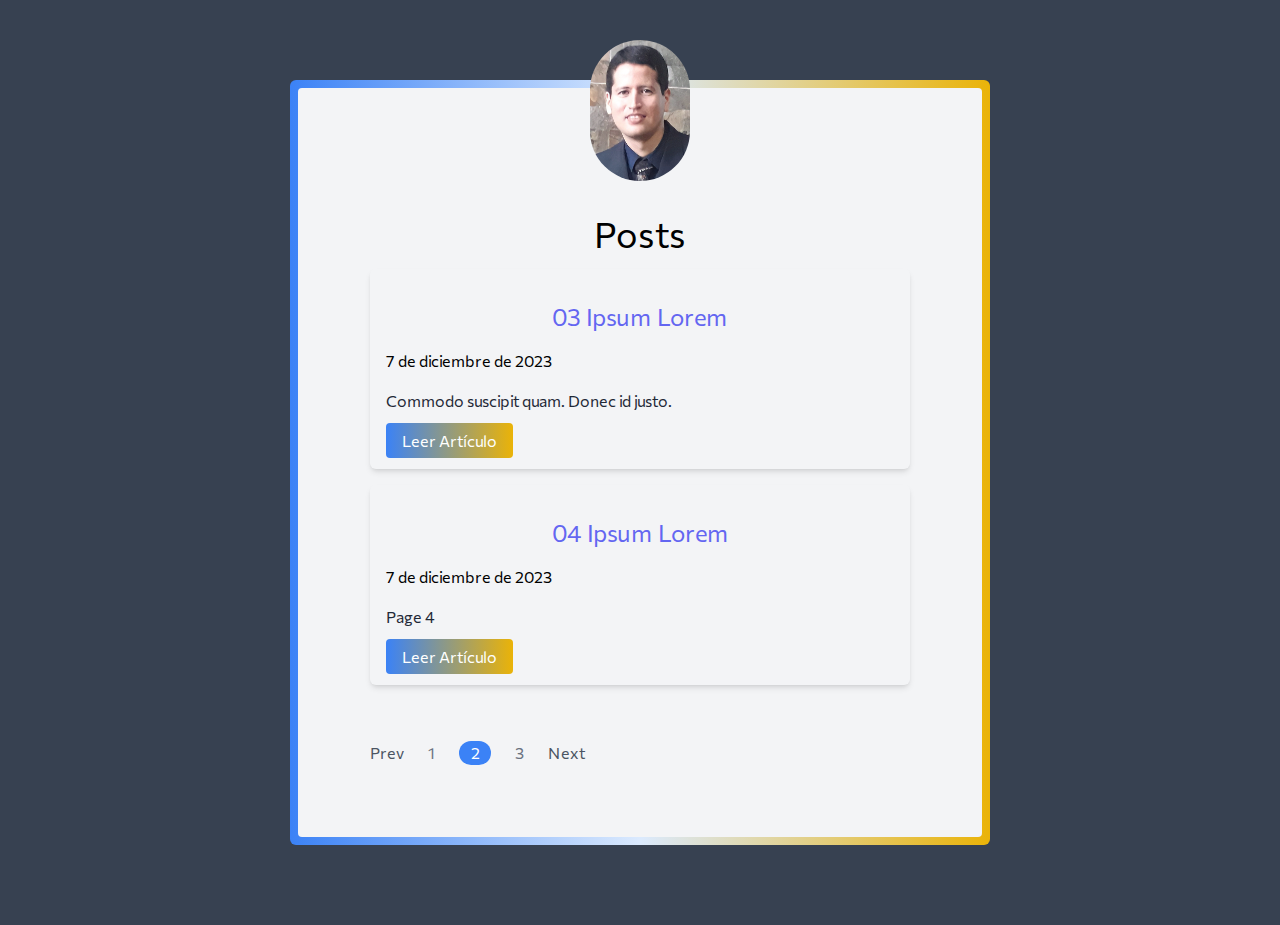
<file: pages/2.html>
<!DOCTYPE html><html lang="en"><head><meta charSet="utf-8"/><meta name="viewport" content="width=device-width, initial-scale=1"/><link rel="preload" as="image" href="/_next/static/media/Avatar.d6619e5c.png"/><link rel="stylesheet" href="/_next/static/css/da1f3cadde6265d5.css" crossorigin="" data-precedence="next"/><link rel="preload" as="script" fetchPriority="low" href="/_next/static/chunks/webpack-406c8d252d431bb2.js" crossorigin=""/><script src="/_next/static/chunks/fd9d1056-6a96550119c59bf8.js" async="" crossorigin=""></script><script src="/_next/static/chunks/472-6847b9fba240b8b3.js" async="" crossorigin=""></script><script src="/_next/static/chunks/main-app-a6ea8ad45462d02b.js" async="" crossorigin=""></script><script src="/_next/static/chunks/326-50f44d5ee4d85c12.js" async=""></script><script src="/_next/static/chunks/app/pages/%5Bpage%5D/page-4b894fd63e7f0e67.js" async=""></script><script src="/_next/static/chunks/app/not-found-11e24b2d10df4cdf.js" async=""></script><title>Create Next App</title><meta name="description" content="Generated by create next app"/><link rel="icon" href="/favicon.ico" type="image/x-icon" sizes="16x16"/><script src="/_next/static/chunks/polyfills-c67a75d1b6f99dc8.js" crossorigin="" noModule=""></script></head><body class="__className_65c207"><main class="grid min-h-screen items-center py-20 bg-gray-700"><div class="mx-auto rounded-md bg-gradient-to-r from-blue-500 via-blue-100 to-yellow-500 p-2 sm:w-[500px] md:w-[700px]"><div class="rounded bg-gray-100 p-8"><a href="/"><img src="/_next/static/media/Avatar.d6619e5c.png" alt="Imagen avatar de presentación" class="mx-auto -mt-20 mb-8 rounded-full " width="100" height="100"/></a><div><h1 class="text-center my-4 text-4xl">Posts</h1><div class="grid gap-4"><article class="shadow-md p-4 rounded-md ml-10 mr-10"><h2 class="text-2xl"><a href="/blog/03-blog">03 Ipsum Lorem</a></h2><time>7 de diciembre de 2023</time><p>Commodo suscipit quam. Donec id justo.</p><a class="rounded bg-gradient-to-r from-blue-500 hover:to-yellow-400 px-4 py-2 text-white hover:from-pink-500 to-yellow-500" href="/blog/03-blog">Leer Artículo</a></article><article class="shadow-md p-4 rounded-md ml-10 mr-10"><h2 class="text-2xl"><a href="/blog/04-blog">04 Ipsum Lorem</a></h2><time>7 de diciembre de 2023</time><p>Page 4</p><a class="rounded bg-gradient-to-r from-blue-500 hover:to-yellow-400 px-4 py-2 text-white hover:from-pink-500 to-yellow-500" href="/blog/04-blog">Leer Artículo</a></article><div class="flex gap-6 m-10"><a class="text-center text-gray-600" href="/pages/1">Prev</a><a class="text-center text-gray-500" href="/pages/1">1</a><a class="bg-blue-500 rounded-full w-8 text-center text-white pointer-events-none" href="/pages/2">2</a><a class="text-center text-gray-500" href="/pages/3">3</a><a class="text-center text-gray-600" href="/pages/3">Next</a></div></div></div></div></div></main><script src="/_next/static/chunks/webpack-406c8d252d431bb2.js" crossorigin="" async=""></script><script>(self.__next_f=self.__next_f||[]).push([0]);self.__next_f.push([2,null])</script><script>self.__next_f.push([1,"1:HL[\"/_next/static/css/da1f3cadde6265d5.css\",\"style\",{\"crossOrigin\":\"\"}]\n0:\"$L2\"\n"])</script><script>self.__next_f.push([1,"3:I[3728,[],\"\"]\n5:I[9928,[],\"\"]\n6:I[8326,[\"326\",\"static/chunks/326-50f44d5ee4d85c12.js\",\"769\",\"static/chunks/app/pages/%5Bpage%5D/page-4b894fd63e7f0e67.js\"],\"\"]\n7:I[6954,[],\"\"]\n8:I[7264,[],\"\"]\n9:I[3619,[\"160\",\"static/chunks/app/not-found-11e24b2d10df4cdf.js\"],\"\"]\n"])</script><script>self.__next_f.push([1,"2:[[[\"$\",\"link\",\"0\",{\"rel\":\"stylesheet\",\"href\":\"/_next/static/css/da1f3cadde6265d5.css\",\"precedence\":\"next\",\"crossOrigin\":\"\"}]],[\"$\",\"$L3\",null,{\"buildId\":\"PLJmHe5l4xz9S5TFniEql\",\"assetPrefix\":\"\",\"initialCanonicalUrl\":\"/pages/2\",\"initialTree\":[\"\",{\"children\":[\"pages\",{\"children\":[[\"page\",\"2\",\"d\"],{\"children\":[\"__PAGE__?{\\\"page\\\":\\\"2\\\"}\",{}]}]}]},\"$undefined\",\"$undefined\",true],\"initialHead\":[false,\"$L4\"],\"globalErrorComponent\":\"$5\",\"children\":[null,[\"$\",\"html\",null,{\"lang\":\"en\",\"children\":[\"$\",\"body\",null,{\"className\":\"__className_65c207\",\"children\":[\"$\",\"main\",null,{\"className\":\"grid min-h-screen items-center py-20 bg-gray-700\",\"children\":[\"$\",\"div\",null,{\"className\":\"mx-auto rounded-md bg-gradient-to-r from-blue-500 via-blue-100 to-yellow-500 p-2 sm:w-[500px] md:w-[700px]\",\"children\":[\"$\",\"div\",null,{\"className\":\"rounded bg-gray-100 p-8\",\"children\":[[\"$\",\"$L6\",null,{\"href\":\"/\",\"children\":[\"$\",\"img\",null,{\"src\":\"/_next/static/media/Avatar.d6619e5c.png\",\"alt\":\"Imagen avatar de presentación\",\"className\":\"mx-auto -mt-20 mb-8 rounded-full \",\"width\":100,\"height\":100}]}],[\"$\",\"$L7\",null,{\"parallelRouterKey\":\"children\",\"segmentPath\":[\"children\"],\"loading\":\"$undefined\",\"loadingStyles\":\"$undefined\",\"hasLoading\":false,\"error\":\"$undefined\",\"errorStyles\":\"$undefined\",\"template\":[\"$\",\"$L8\",null,{}],\"templateStyles\":\"$undefined\",\"notFound\":[\"$\",\"$L9\",null,{}],\"notFoundStyles\":[],\"childProp\":{\"current\":[\"$\",\"$L7\",null,{\"parallelRouterKey\":\"children\",\"segmentPath\":[\"children\",\"pages\",\"children\"],\"loading\":\"$undefined\",\"loadingStyles\":\"$undefined\",\"hasLoading\":false,\"error\":\"$undefined\",\"errorStyles\":\"$undefined\",\"template\":[\"$\",\"$L8\",null,{}],\"templateStyles\":\"$undefined\",\"notFound\":\"$undefined\",\"notFoundStyles\":\"$undefined\",\"childProp\":{\"current\":[\"$\",\"$L7\",null,{\"parallelRouterKey\":\"children\",\"segmentPath\":[\"children\",\"pages\",\"children\",[\"page\",\"2\",\"d\"],\"children\"],\"loading\":\"$undefined\",\"loadingStyles\":\"$undefined\",\"hasLoading\":false,\"error\":\"$undefined\",\"errorStyles\":\"$undefined\",\"template\":[\"$\",\"$L8\",null,{}],\"templateStyles\":\"$undefined\",\"notFound\":\"$undefined\",\"notFoundStyles\":\"$undefined\",\"childProp\":{\"current\":[\"$La\",[\"$\",\"div\",null,{\"children\":[[\"$\",\"h1\",null,{\"className\":\"text-center my-4 text-4xl\",\"children\":\"Posts\"}],[\"$\",\"div\",null,{\"className\":\"grid gap-4\",\"children\":[[[\"$\",\"article\",null,{\"className\":\"shadow-md p-4 rounded-md ml-10 mr-10\",\"children\":[[\"$\",\"h2\",null,{\"className\":\"text-2xl\",\"children\":[\"$\",\"$L6\",null,{\"href\":\"/blog/03-blog\",\"children\":\"03 Ipsum Lorem\"}]}],[\"$\",\"time\",null,{\"children\":\"7 de diciembre de 2023\"}],[\"$\",\"p\",null,{\"children\":\"Commodo suscipit quam. Donec id justo.\"}],[\"$\",\"$L6\",null,{\"href\":\"/blog/03-blog\",\"className\":\"rounded bg-gradient-to-r from-blue-500 hover:to-yellow-400 px-4 py-2 text-white hover:from-pink-500 to-yellow-500\",\"children\":\"Leer Artículo\"}]]}],[\"$\",\"article\",null,{\"className\":\"shadow-md p-4 rounded-md ml-10 mr-10\",\"children\":[[\"$\",\"h2\",null,{\"className\":\"text-2xl\",\"children\":[\"$\",\"$L6\",null,{\"href\":\"/blog/04-blog\",\"children\":\"04 Ipsum Lorem\"}]}],[\"$\",\"time\",null,{\"children\":\"7 de diciembre de 2023\"}],[\"$\",\"p\",null,{\"children\":\"Page 4\"}],[\"$\",\"$L6\",null,{\"href\":\"/blog/04-blog\",\"className\":\"rounded bg-gradient-to-r from-blue-500 hover:to-yellow-400 px-4 py-2 text-white hover:from-pink-500 to-yellow-500\",\"children\":\"Leer Artículo\"}]]}]],[\"$\",\"div\",null,{\"className\":\"flex gap-6 m-10\",\"children\":[[\"$\",\"$L6\",null,{\"href\":\"/pages/1\",\"className\":\"text-center text-gray-600\",\"children\":\"Prev\"}],[[\"$\",\"$L6\",\"0\",{\"href\":\"/pages/1\",\"className\":\"text-center text-gray-500\",\"children\":1}],[\"$\",\"$L6\",\"1\",{\"href\":\"/pages/2\",\"className\":\"bg-blue-500 rounded-full w-8 text-center text-white pointer-events-none\",\"children\":2}],[\"$\",\"$L6\",\"2\",{\"href\":\"/pages/3\",\"className\":\"text-center text-gray-500\",\"children\":3}]],[\"$\",\"$L6\",null,{\"href\":\"/pages/3\",\"className\":\"text-center text-gray-600\",\"children\":\"Next\"}]]}]]}]]}],null],\"segment\":\"__PAGE__?{\\\"page\\\":\\\"2\\\"}\"},\"styles\":[]}],\"segment\":[\"page\",\"2\",\"d\"]},\"styles\":[]}],\"segment\":\"pages\"},\"styles\":[]}]]}]}]}]}]}],null]}]]\n"])</script><script>self.__next_f.push([1,"4:[[\"$\",\"meta\",\"0\",{\"charSet\":\"utf-8\"}],[\"$\",\"title\",\"1\",{\"children\":\"Create Next App\"}],[\"$\",\"meta\",\"2\",{\"name\":\"description\",\"content\":\"Generated by create next app\"}],[\"$\",\"meta\",\"3\",{\"name\":\"viewport\",\"content\":\"width=device-width, initial-scale=1\"}],[\"$\",\"link\",\"4\",{\"rel\":\"icon\",\"href\":\"/favicon.ico\",\"type\":\"image/x-icon\",\"sizes\":\"16x16\"}]]\na:null\n"])</script></body></html>
</file>
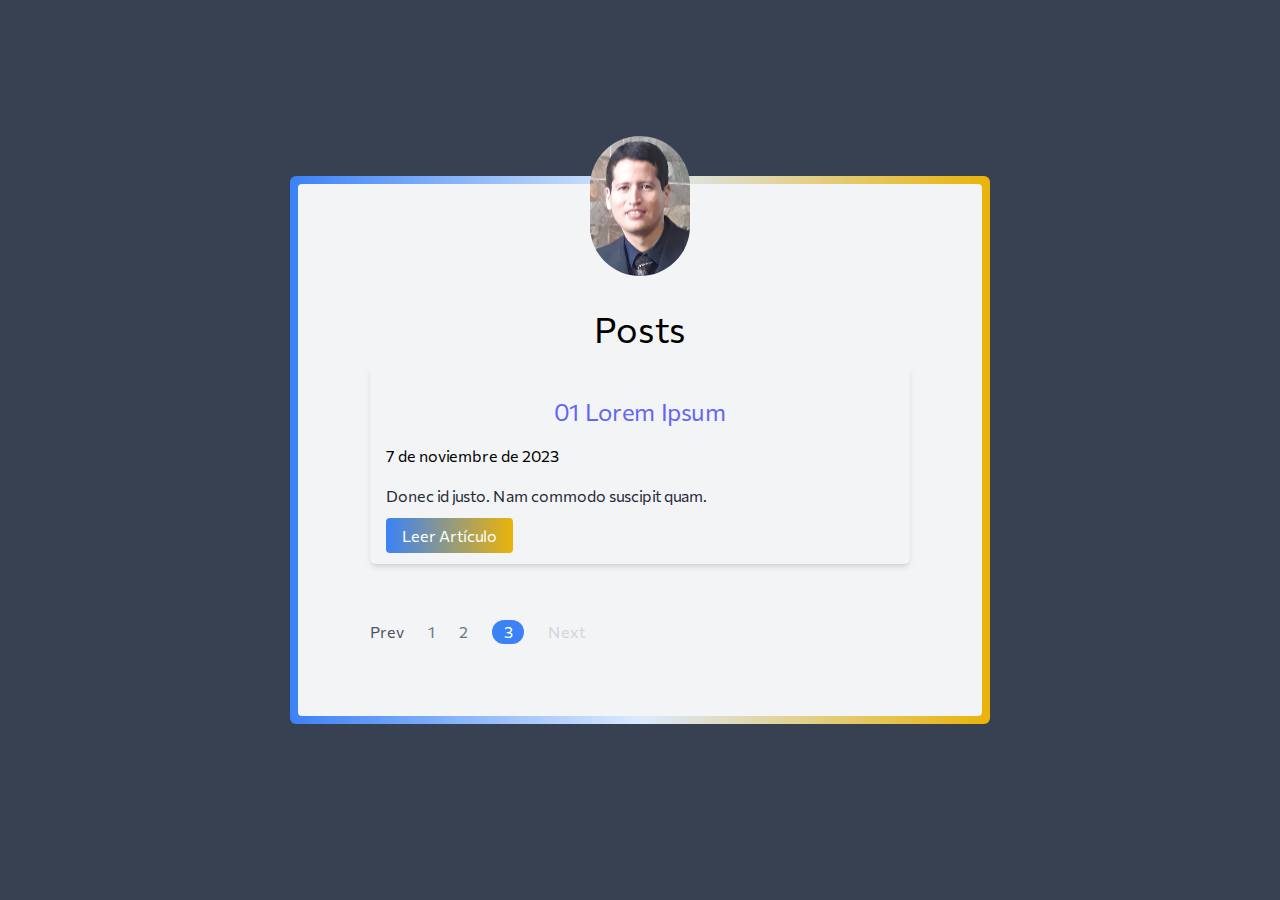
<file: pages/3.html>
<!DOCTYPE html><html lang="en"><head><meta charSet="utf-8"/><meta name="viewport" content="width=device-width, initial-scale=1"/><link rel="preload" as="image" href="/_next/static/media/Avatar.d6619e5c.png"/><link rel="stylesheet" href="/_next/static/css/da1f3cadde6265d5.css" crossorigin="" data-precedence="next"/><link rel="preload" as="script" fetchPriority="low" href="/_next/static/chunks/webpack-406c8d252d431bb2.js" crossorigin=""/><script src="/_next/static/chunks/fd9d1056-6a96550119c59bf8.js" async="" crossorigin=""></script><script src="/_next/static/chunks/472-6847b9fba240b8b3.js" async="" crossorigin=""></script><script src="/_next/static/chunks/main-app-a6ea8ad45462d02b.js" async="" crossorigin=""></script><script src="/_next/static/chunks/326-50f44d5ee4d85c12.js" async=""></script><script src="/_next/static/chunks/app/pages/%5Bpage%5D/page-4b894fd63e7f0e67.js" async=""></script><script src="/_next/static/chunks/app/not-found-11e24b2d10df4cdf.js" async=""></script><title>Create Next App</title><meta name="description" content="Generated by create next app"/><link rel="icon" href="/favicon.ico" type="image/x-icon" sizes="16x16"/><script src="/_next/static/chunks/polyfills-c67a75d1b6f99dc8.js" crossorigin="" noModule=""></script></head><body class="__className_65c207"><main class="grid min-h-screen items-center py-20 bg-gray-700"><div class="mx-auto rounded-md bg-gradient-to-r from-blue-500 via-blue-100 to-yellow-500 p-2 sm:w-[500px] md:w-[700px]"><div class="rounded bg-gray-100 p-8"><a href="/"><img src="/_next/static/media/Avatar.d6619e5c.png" alt="Imagen avatar de presentación" class="mx-auto -mt-20 mb-8 rounded-full " width="100" height="100"/></a><div><h1 class="text-center my-4 text-4xl">Posts</h1><div class="grid gap-4"><article class="shadow-md p-4 rounded-md ml-10 mr-10"><h2 class="text-2xl"><a href="/blog/01-blog">01 Lorem Ipsum</a></h2><time>7 de noviembre de 2023</time><p>Donec id justo. Nam commodo suscipit quam.</p><a class="rounded bg-gradient-to-r from-blue-500 hover:to-yellow-400 px-4 py-2 text-white hover:from-pink-500 to-yellow-500" href="/blog/01-blog">Leer Artículo</a></article><div class="flex gap-6 m-10"><a class="text-center text-gray-600" href="/pages/2">Prev</a><a class="text-center text-gray-500" href="/pages/1">1</a><a class="text-center text-gray-500" href="/pages/2">2</a><a class="bg-blue-500 rounded-full w-8 text-center text-white pointer-events-none" href="/pages/3">3</a><a class="text-center text-gray-300 pointer-events-none " href="/">Next</a></div></div></div></div></div></main><script src="/_next/static/chunks/webpack-406c8d252d431bb2.js" crossorigin="" async=""></script><script>(self.__next_f=self.__next_f||[]).push([0]);self.__next_f.push([2,null])</script><script>self.__next_f.push([1,"1:HL[\"/_next/static/css/da1f3cadde6265d5.css\",\"style\",{\"crossOrigin\":\"\"}]\n0:\"$L2\"\n"])</script><script>self.__next_f.push([1,"3:I[3728,[],\"\"]\n5:I[9928,[],\"\"]\n6:I[8326,[\"326\",\"static/chunks/326-50f44d5ee4d85c12.js\",\"769\",\"static/chunks/app/pages/%5Bpage%5D/page-4b894fd63e7f0e67.js\"],\"\"]\n7:I[6954,[],\"\"]\n8:I[7264,[],\"\"]\n9:I[3619,[\"160\",\"static/chunks/app/not-found-11e24b2d10df4cdf.js\"],\"\"]\n"])</script><script>self.__next_f.push([1,"2:[[[\"$\",\"link\",\"0\",{\"rel\":\"stylesheet\",\"href\":\"/_next/static/css/da1f3cadde6265d5.css\",\"precedence\":\"next\",\"crossOrigin\":\"\"}]],[\"$\",\"$L3\",null,{\"buildId\":\"PLJmHe5l4xz9S5TFniEql\",\"assetPrefix\":\"\",\"initialCanonicalUrl\":\"/pages/3\",\"initialTree\":[\"\",{\"children\":[\"pages\",{\"children\":[[\"page\",\"3\",\"d\"],{\"children\":[\"__PAGE__?{\\\"page\\\":\\\"3\\\"}\",{}]}]}]},\"$undefined\",\"$undefined\",true],\"initialHead\":[false,\"$L4\"],\"globalErrorComponent\":\"$5\",\"children\":[null,[\"$\",\"html\",null,{\"lang\":\"en\",\"children\":[\"$\",\"body\",null,{\"className\":\"__className_65c207\",\"children\":[\"$\",\"main\",null,{\"className\":\"grid min-h-screen items-center py-20 bg-gray-700\",\"children\":[\"$\",\"div\",null,{\"className\":\"mx-auto rounded-md bg-gradient-to-r from-blue-500 via-blue-100 to-yellow-500 p-2 sm:w-[500px] md:w-[700px]\",\"children\":[\"$\",\"div\",null,{\"className\":\"rounded bg-gray-100 p-8\",\"children\":[[\"$\",\"$L6\",null,{\"href\":\"/\",\"children\":[\"$\",\"img\",null,{\"src\":\"/_next/static/media/Avatar.d6619e5c.png\",\"alt\":\"Imagen avatar de presentación\",\"className\":\"mx-auto -mt-20 mb-8 rounded-full \",\"width\":100,\"height\":100}]}],[\"$\",\"$L7\",null,{\"parallelRouterKey\":\"children\",\"segmentPath\":[\"children\"],\"loading\":\"$undefined\",\"loadingStyles\":\"$undefined\",\"hasLoading\":false,\"error\":\"$undefined\",\"errorStyles\":\"$undefined\",\"template\":[\"$\",\"$L8\",null,{}],\"templateStyles\":\"$undefined\",\"notFound\":[\"$\",\"$L9\",null,{}],\"notFoundStyles\":[],\"childProp\":{\"current\":[\"$\",\"$L7\",null,{\"parallelRouterKey\":\"children\",\"segmentPath\":[\"children\",\"pages\",\"children\"],\"loading\":\"$undefined\",\"loadingStyles\":\"$undefined\",\"hasLoading\":false,\"error\":\"$undefined\",\"errorStyles\":\"$undefined\",\"template\":[\"$\",\"$L8\",null,{}],\"templateStyles\":\"$undefined\",\"notFound\":\"$undefined\",\"notFoundStyles\":\"$undefined\",\"childProp\":{\"current\":[\"$\",\"$L7\",null,{\"parallelRouterKey\":\"children\",\"segmentPath\":[\"children\",\"pages\",\"children\",[\"page\",\"3\",\"d\"],\"children\"],\"loading\":\"$undefined\",\"loadingStyles\":\"$undefined\",\"hasLoading\":false,\"error\":\"$undefined\",\"errorStyles\":\"$undefined\",\"template\":[\"$\",\"$L8\",null,{}],\"templateStyles\":\"$undefined\",\"notFound\":\"$undefined\",\"notFoundStyles\":\"$undefined\",\"childProp\":{\"current\":[\"$La\",[\"$\",\"div\",null,{\"children\":[[\"$\",\"h1\",null,{\"className\":\"text-center my-4 text-4xl\",\"children\":\"Posts\"}],[\"$\",\"div\",null,{\"className\":\"grid gap-4\",\"children\":[[[\"$\",\"article\",null,{\"className\":\"shadow-md p-4 rounded-md ml-10 mr-10\",\"children\":[[\"$\",\"h2\",null,{\"className\":\"text-2xl\",\"children\":[\"$\",\"$L6\",null,{\"href\":\"/blog/01-blog\",\"children\":\"01 Lorem Ipsum\"}]}],[\"$\",\"time\",null,{\"children\":\"7 de noviembre de 2023\"}],[\"$\",\"p\",null,{\"children\":\"Donec id justo. Nam commodo suscipit quam.\"}],[\"$\",\"$L6\",null,{\"href\":\"/blog/01-blog\",\"className\":\"rounded bg-gradient-to-r from-blue-500 hover:to-yellow-400 px-4 py-2 text-white hover:from-pink-500 to-yellow-500\",\"children\":\"Leer Artículo\"}]]}]],[\"$\",\"div\",null,{\"className\":\"flex gap-6 m-10\",\"children\":[[\"$\",\"$L6\",null,{\"href\":\"/pages/2\",\"className\":\"text-center text-gray-600\",\"children\":\"Prev\"}],[[\"$\",\"$L6\",\"0\",{\"href\":\"/pages/1\",\"className\":\"text-center text-gray-500\",\"children\":1}],[\"$\",\"$L6\",\"1\",{\"href\":\"/pages/2\",\"className\":\"text-center text-gray-500\",\"children\":2}],[\"$\",\"$L6\",\"2\",{\"href\":\"/pages/3\",\"className\":\"bg-blue-500 rounded-full w-8 text-center text-white pointer-events-none\",\"children\":3}]],[\"$\",\"$L6\",null,{\"href\":\"/\",\"className\":\"text-center text-gray-300 pointer-events-none \",\"children\":\"Next\"}]]}]]}]]}],null],\"segment\":\"__PAGE__?{\\\"page\\\":\\\"3\\\"}\"},\"styles\":[]}],\"segment\":[\"page\",\"3\",\"d\"]},\"styles\":[]}],\"segment\":\"pages\"},\"styles\":[]}]]}]}]}]}]}],null]}]]\n"])</script><script>self.__next_f.push([1,"4:[[\"$\",\"meta\",\"0\",{\"charSet\":\"utf-8\"}],[\"$\",\"title\",\"1\",{\"children\":\"Create Next App\"}],[\"$\",\"meta\",\"2\",{\"name\":\"description\",\"content\":\"Generated by create next app\"}],[\"$\",\"meta\",\"3\",{\"name\":\"viewport\",\"content\":\"width=device-width, initial-scale=1\"}],[\"$\",\"link\",\"4\",{\"rel\":\"icon\",\"href\":\"/favicon.ico\",\"type\":\"image/x-icon\",\"sizes\":\"16x16\"}]]\na:null\n"])</script></body></html>
</file>
<file: _next/static/css/da1f3cadde6265d5.css>
@font-face{font-family:__Commissioner_65c207;font-style:normal;font-weight:100 900;font-display:swap;src:url(/_next/static/media/8cba84c23bb369b2-s.woff2) format("woff2");unicode-range:U+0460-052f,U+1c80-1c88,U+20b4,U+2de0-2dff,U+a640-a69f,U+fe2e-fe2f}@font-face{font-family:__Commissioner_65c207;font-style:normal;font-weight:100 900;font-display:swap;src:url(/_next/static/media/5c992f3a791a111c-s.woff2) format("woff2");unicode-range:U+0301,U+0400-045f,U+0490-0491,U+04b0-04b1,U+2116}@font-face{font-family:__Commissioner_65c207;font-style:normal;font-weight:100 900;font-display:swap;src:url(/_next/static/media/cc8c63300aa7109d-s.woff2) format("woff2");unicode-range:U+0370-03ff}@font-face{font-family:__Commissioner_65c207;font-style:normal;font-weight:100 900;font-display:swap;src:url(/_next/static/media/4fcf36868715f1a3-s.woff2) format("woff2");unicode-range:U+0102-0103,U+0110-0111,U+0128-0129,U+0168-0169,U+01a0-01a1,U+01af-01b0,U+0300-0301,U+0303-0304,U+0308-0309,U+0323,U+0329,U+1ea0-1ef9,U+20ab}@font-face{font-family:__Commissioner_65c207;font-style:normal;font-weight:100 900;font-display:swap;src:url(/_next/static/media/7e410ed01a810bf9-s.woff2) format("woff2");unicode-range:U+0100-02af,U+0304,U+0308,U+0329,U+1e00-1e9f,U+1ef2-1eff,U+2020,U+20a0-20ab,U+20ad-20cf,U+2113,U+2c60-2c7f,U+a720-a7ff}@font-face{font-family:__Commissioner_65c207;font-style:normal;font-weight:100 900;font-display:swap;src:url(/_next/static/media/7d461f180641bd72-s.p.woff2) format("woff2");unicode-range:U+00??,U+0131,U+0152-0153,U+02bb-02bc,U+02c6,U+02da,U+02dc,U+0304,U+0308,U+0329,U+2000-206f,U+2074,U+20ac,U+2122,U+2191,U+2193,U+2212,U+2215,U+feff,U+fffd}@font-face{font-family:__Commissioner_Fallback_65c207;src:local("Arial");ascent-override:100.88%;descent-override:20.43%;line-gap-override:0.00%;size-adjust:100.81%}.__className_65c207{font-family:__Commissioner_65c207,__Commissioner_Fallback_65c207;font-style:normal}

/*
! tailwindcss v3.3.5 | MIT License | https://tailwindcss.com
*/*,:after,:before{box-sizing:border-box;border:0 solid #e5e7eb}:after,:before{--tw-content:""}html{line-height:1.5;-webkit-text-size-adjust:100%;-moz-tab-size:4;-o-tab-size:4;tab-size:4;font-family:ui-sans-serif,system-ui,-apple-system,BlinkMacSystemFont,Segoe UI,Roboto,Helvetica Neue,Arial,Noto Sans,sans-serif,Apple Color Emoji,Segoe UI Emoji,Segoe UI Symbol,Noto Color Emoji;font-feature-settings:normal;font-variation-settings:normal}body{margin:0;line-height:inherit}hr{height:0;color:inherit;border-top-width:1px}abbr:where([title]){-webkit-text-decoration:underline dotted;text-decoration:underline dotted}h1,h2,h3,h4,h5,h6{font-size:inherit;font-weight:inherit}a{color:inherit;text-decoration:inherit}b,strong{font-weight:bolder}code,kbd,pre,samp{font-family:ui-monospace,SFMono-Regular,Menlo,Monaco,Consolas,Liberation Mono,Courier New,monospace;font-size:1em}small{font-size:80%}sub,sup{font-size:75%;line-height:0;position:relative;vertical-align:baseline}sub{bottom:-.25em}sup{top:-.5em}table{text-indent:0;border-color:inherit;border-collapse:collapse}button,input,optgroup,select,textarea{font-family:inherit;font-feature-settings:inherit;font-variation-settings:inherit;font-size:100%;font-weight:inherit;line-height:inherit;color:inherit;margin:0;padding:0}button,select{text-transform:none}[type=button],[type=reset],[type=submit],button{-webkit-appearance:button;background-color:transparent;background-image:none}:-moz-focusring{outline:auto}:-moz-ui-invalid{box-shadow:none}progress{vertical-align:baseline}::-webkit-inner-spin-button,::-webkit-outer-spin-button{height:auto}[type=search]{-webkit-appearance:textfield;outline-offset:-2px}::-webkit-search-decoration{-webkit-appearance:none}::-webkit-file-upload-button{-webkit-appearance:button;font:inherit}summary{display:list-item}blockquote,dd,dl,figure,h1,h2,h3,h4,h5,h6,hr,p,pre{margin:0}fieldset{margin:0}fieldset,legend{padding:0}menu,ol,ul{list-style:none;margin:0;padding:0}dialog{padding:0}textarea{resize:vertical}input::-moz-placeholder,textarea::-moz-placeholder{opacity:1;color:#9ca3af}input::placeholder,textarea::placeholder{opacity:1;color:#9ca3af}[role=button],button{cursor:pointer}:disabled{cursor:default}audio,canvas,embed,iframe,img,object,svg,video{display:block;vertical-align:middle}img,video{max-width:100%;height:auto}[hidden]{display:none}*,:after,:before{--tw-border-spacing-x:0;--tw-border-spacing-y:0;--tw-translate-x:0;--tw-translate-y:0;--tw-rotate:0;--tw-skew-x:0;--tw-skew-y:0;--tw-scale-x:1;--tw-scale-y:1;--tw-pan-x: ;--tw-pan-y: ;--tw-pinch-zoom: ;--tw-scroll-snap-strictness:proximity;--tw-gradient-from-position: ;--tw-gradient-via-position: ;--tw-gradient-to-position: ;--tw-ordinal: ;--tw-slashed-zero: ;--tw-numeric-figure: ;--tw-numeric-spacing: ;--tw-numeric-fraction: ;--tw-ring-inset: ;--tw-ring-offset-width:0px;--tw-ring-offset-color:#fff;--tw-ring-color:rgba(59,130,246,.5);--tw-ring-offset-shadow:0 0 #0000;--tw-ring-shadow:0 0 #0000;--tw-shadow:0 0 #0000;--tw-shadow-colored:0 0 #0000;--tw-blur: ;--tw-brightness: ;--tw-contrast: ;--tw-grayscale: ;--tw-hue-rotate: ;--tw-invert: ;--tw-saturate: ;--tw-sepia: ;--tw-drop-shadow: ;--tw-backdrop-blur: ;--tw-backdrop-brightness: ;--tw-backdrop-contrast: ;--tw-backdrop-grayscale: ;--tw-backdrop-hue-rotate: ;--tw-backdrop-invert: ;--tw-backdrop-opacity: ;--tw-backdrop-saturate: ;--tw-backdrop-sepia: }::backdrop{--tw-border-spacing-x:0;--tw-border-spacing-y:0;--tw-translate-x:0;--tw-translate-y:0;--tw-rotate:0;--tw-skew-x:0;--tw-skew-y:0;--tw-scale-x:1;--tw-scale-y:1;--tw-pan-x: ;--tw-pan-y: ;--tw-pinch-zoom: ;--tw-scroll-snap-strictness:proximity;--tw-gradient-from-position: ;--tw-gradient-via-position: ;--tw-gradient-to-position: ;--tw-ordinal: ;--tw-slashed-zero: ;--tw-numeric-figure: ;--tw-numeric-spacing: ;--tw-numeric-fraction: ;--tw-ring-inset: ;--tw-ring-offset-width:0px;--tw-ring-offset-color:#fff;--tw-ring-color:rgba(59,130,246,.5);--tw-ring-offset-shadow:0 0 #0000;--tw-ring-shadow:0 0 #0000;--tw-shadow:0 0 #0000;--tw-shadow-colored:0 0 #0000;--tw-blur: ;--tw-brightness: ;--tw-contrast: ;--tw-grayscale: ;--tw-hue-rotate: ;--tw-invert: ;--tw-saturate: ;--tw-sepia: ;--tw-drop-shadow: ;--tw-backdrop-blur: ;--tw-backdrop-brightness: ;--tw-backdrop-contrast: ;--tw-backdrop-grayscale: ;--tw-backdrop-hue-rotate: ;--tw-backdrop-invert: ;--tw-backdrop-opacity: ;--tw-backdrop-saturate: ;--tw-backdrop-sepia: }.pointer-events-none{pointer-events:none}.m-10{margin:2.5rem}.m-20{margin:5rem}.mx-auto{margin-left:auto;margin-right:auto}.my-4{margin-top:1rem;margin-bottom:1rem}.-mt-20{margin-top:-5rem}.mb-8{margin-bottom:2rem}.ml-10{margin-left:2.5rem}.mr-10{margin-right:2.5rem}.flex{display:flex}.grid{display:grid}.min-h-screen{min-height:100vh}.w-8{width:2rem}.place-content-center{place-content:center}.items-center{align-items:center}.gap-4{gap:1rem}.gap-6{gap:1.5rem}.rounded{border-radius:.25rem}.rounded-full{border-radius:9999px}.rounded-md{border-radius:.375rem}.bg-blue-500{--tw-bg-opacity:1;background-color:rgb(59 130 246/var(--tw-bg-opacity))}.bg-gray-100{--tw-bg-opacity:1;background-color:rgb(243 244 246/var(--tw-bg-opacity))}.bg-gray-700{--tw-bg-opacity:1;background-color:rgb(55 65 81/var(--tw-bg-opacity))}.bg-gradient-to-r{background-image:linear-gradient(to right,var(--tw-gradient-stops))}.from-blue-500{--tw-gradient-from:#3b82f6 var(--tw-gradient-from-position);--tw-gradient-to:rgba(59,130,246,0) var(--tw-gradient-to-position);--tw-gradient-stops:var(--tw-gradient-from),var(--tw-gradient-to)}.via-blue-100{--tw-gradient-to:rgba(219,234,254,0) var(--tw-gradient-to-position);--tw-gradient-stops:var(--tw-gradient-from),#dbeafe var(--tw-gradient-via-position),var(--tw-gradient-to)}.to-yellow-500{--tw-gradient-to:#eab308 var(--tw-gradient-to-position)}.p-10{padding:2.5rem}.p-2{padding:.5rem}.p-4{padding:1rem}.p-8{padding:2rem}.px-4{padding-left:1rem;padding-right:1rem}.py-2{padding-top:.5rem;padding-bottom:.5rem}.py-20{padding-top:5rem;padding-bottom:5rem}.text-center{text-align:center}.text-2xl{font-size:1.5rem;line-height:2rem}.text-3xl{font-size:1.875rem;line-height:2.25rem}.text-4xl{font-size:2.25rem;line-height:2.5rem}.font-bold{font-weight:700}.uppercase{text-transform:uppercase}.text-gray-300{--tw-text-opacity:1;color:rgb(209 213 219/var(--tw-text-opacity))}.text-gray-500{--tw-text-opacity:1;color:rgb(107 114 128/var(--tw-text-opacity))}.text-gray-600{--tw-text-opacity:1;color:rgb(75 85 99/var(--tw-text-opacity))}.text-gray-700{--tw-text-opacity:1;color:rgb(55 65 81/var(--tw-text-opacity))}.text-white{--tw-text-opacity:1;color:rgb(255 255 255/var(--tw-text-opacity))}.shadow-md{--tw-shadow:0 4px 6px -1px rgba(0,0,0,.1),0 2px 4px -2px rgba(0,0,0,.1);--tw-shadow-colored:0 4px 6px -1px var(--tw-shadow-color),0 2px 4px -2px var(--tw-shadow-color);box-shadow:var(--tw-ring-offset-shadow,0 0 #0000),var(--tw-ring-shadow,0 0 #0000),var(--tw-shadow)}h2{text-align:center;font-size:1.5rem;line-height:2rem;color:rgb(99 102 241/var(--tw-text-opacity))}h2,h3{margin-top:1rem;margin-bottom:1rem;--tw-text-opacity:1}h3{font-size:1.25rem;line-height:1.75rem;color:rgb(67 56 202/var(--tw-text-opacity))}p{margin-top:1rem;margin-bottom:1rem;--tw-text-opacity:1;color:rgb(31 41 55/var(--tw-text-opacity))}pre>code{display:grid}pre{margin-top:1rem;margin-bottom:1rem;overflow-x:auto;border-radius:.25rem;padding:1rem}article pre>code{border-style:none;background-color:transparent;font-size:.875rem;line-height:1.25rem}article code,h3>code,p>code{border-radius:.25rem;border-width:1px;--tw-bg-opacity:1;background-color:rgb(229 231 235/var(--tw-bg-opacity));padding-left:.5rem;padding-right:.5rem;font-size:.875rem;line-height:1.25rem}.hover\:from-pink-500:hover{--tw-gradient-from:#ec4899 var(--tw-gradient-from-position);--tw-gradient-to:rgba(236,72,153,0) var(--tw-gradient-to-position);--tw-gradient-stops:var(--tw-gradient-from),var(--tw-gradient-to)}.hover\:to-yellow-400:hover{--tw-gradient-to:#facc15 var(--tw-gradient-to-position)}@media (min-width:640px){.sm\:w-\[500px\]{width:500px}}@media (min-width:768px){.md\:w-\[700px\]{width:700px}}
</file>
